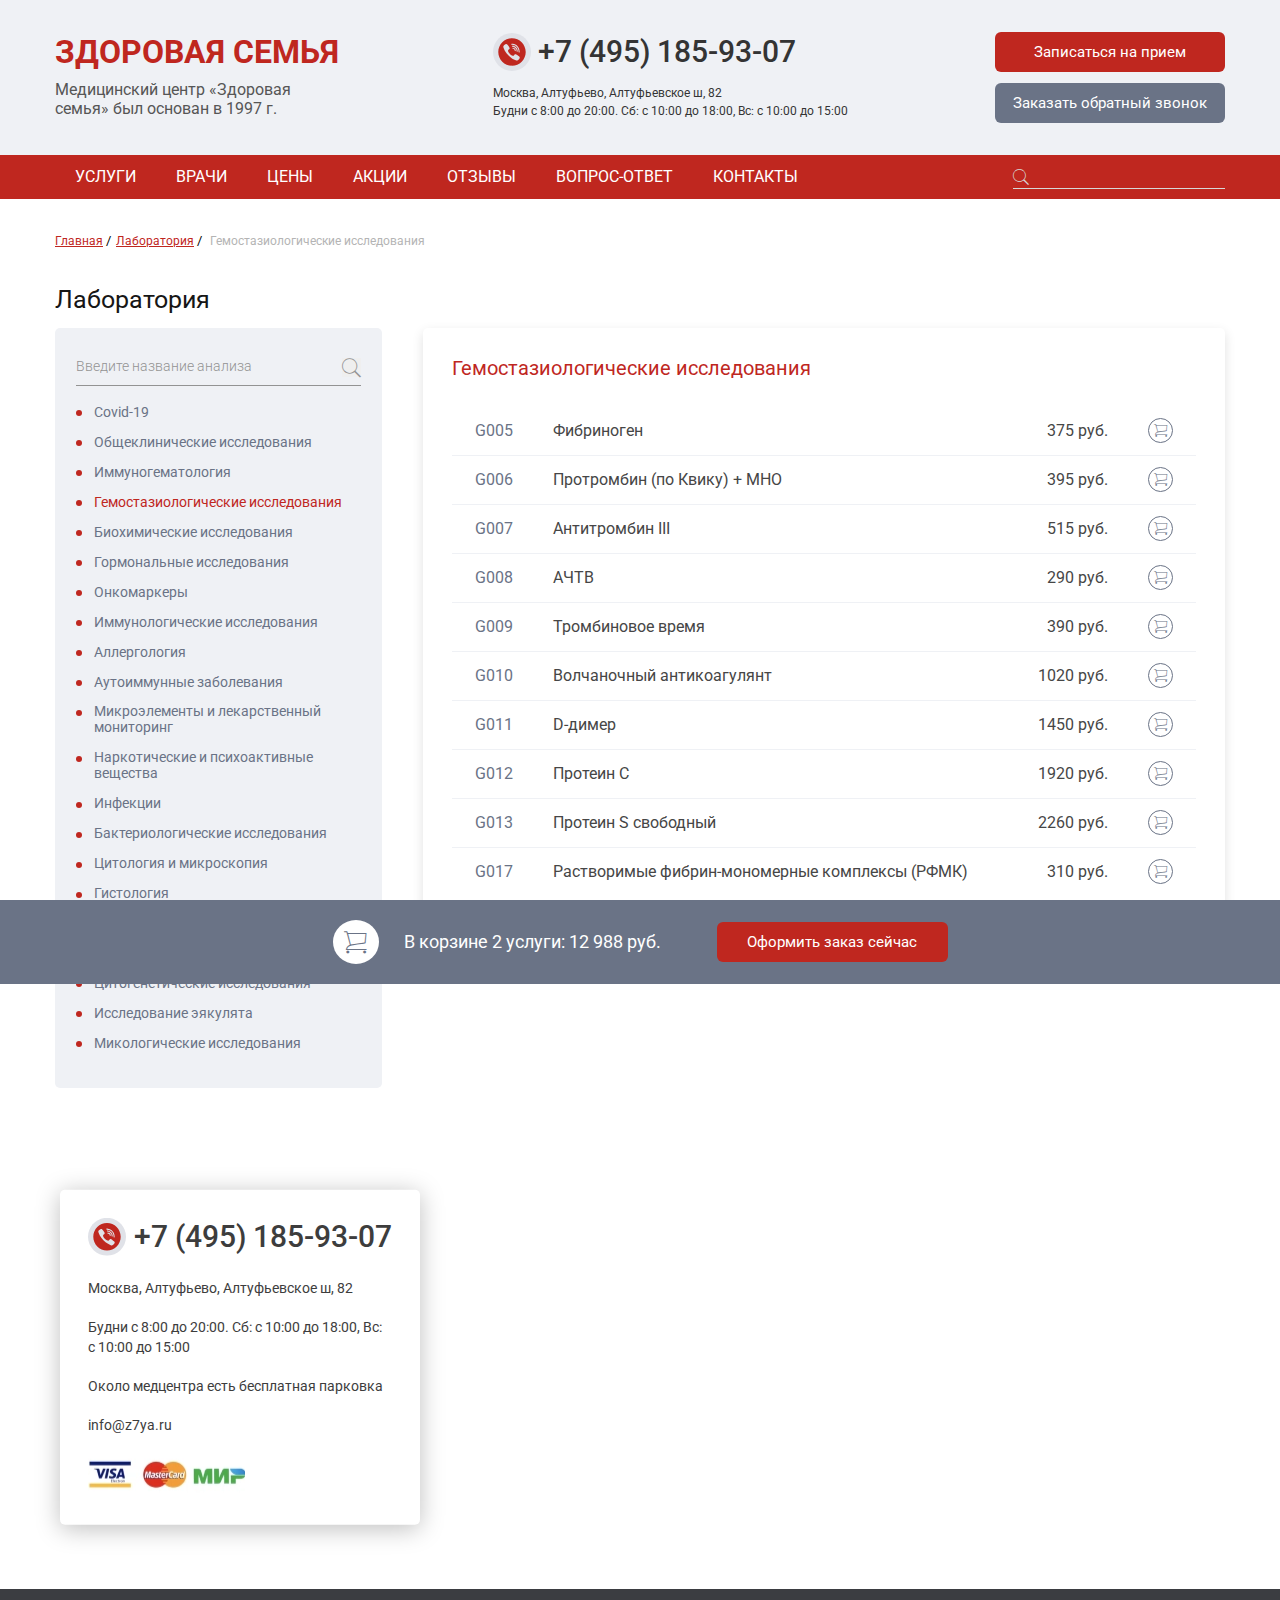
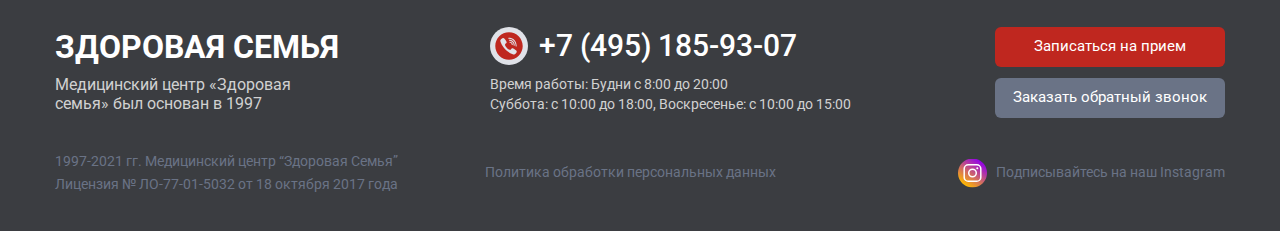
<file: index.html>
<!DOCTYPE html><html lang="ru">  <head>    <meta charset="UTF-8" />    <meta http-equiv="X-UA-Compatible" content="IE=edge" />    <meta name="viewport" content="width=device-width, initial-scale=1.0" />    <link rel="stylesheet" href="css/style.min.css" />    <link rel="preconnect" href="https://fonts.googleapis.com" />    <link rel="preconnect" href="https://fonts.gstatic.com" crossorigin />    <link      href="https://fonts.googleapis.com/css2?family=Roboto:wght@300;400;500;700&display=swap"      rel="stylesheet"    />    <title>Здоровая Семья</title>  </head>  <body>    <div class="wrapper">      <!-- .header --><header class="header">   <div class="header__mobile mobile-header">      <div class="_container">         <div class="mobile-header__body">            <a href="tel:+74951859307" class="mobile-header__phone">               +7 (495) 185-93-07            </a>            <div class="mobile-header__burger"><span></span></div>         </div>      </div>   </div>   <div class="header__top top-header">      <div class="_container">         <div class="top-header__body">            <div class="top-header__main">               <div class="top-header__name">                  ЗДОРОВАЯ СЕМЬЯ               </div>               <div class="top-header__date">                  Медицинский центр «Здоровая семья» был основан в 1997 г.                </div>            </div>            <div class="top-header__info">               <a href="tel:+74951859307" class="top-header__phone">                  +7 (495) 185-93-07               </a>               <div class="top-header__work">                  Москва, Алтуфьево, Алтуфьевское ш, 82               </div>               <div class="top-header__work">                  Будни с 8:00 до 20:00. Сб: с 10:00 до 18:00,  Вс: с 10:00 до 15:00               </div>            </div>            <div class="top-header__btns">               <a href="#" class="top-header__btn _btn top-header__btn_red">                  Записаться на прием               </a>                <a href="#" class="top-header__btn _btn top-header__btn_grey">                  Заказать обратный звонок               </a>            </div>         </div>      </div>   </div>   <div class="header__bottom bottom-header">      <div class="_container">         <div class="bottom-header__body">            <nav class="bottom-header__nav">               <ul class="bottom-header__list">                  <li>                     <a href="#" class="bottom-header__link">                        УСЛУГИ                     </a>                  </li>                  <li>                     <a href="#" class="bottom-header__link">                        ВРАЧИ                     </a>                  </li>                  <li>                     <a href="#" class="bottom-header__link">                        ЦЕНЫ                     </a>                  </li>                  <li>                     <a href="#" class="bottom-header__link">                        АКЦИИ                     </a>                  </li>                  <li>                     <a href="#" class="bottom-header__link">                        ОТЗЫВЫ                     </a>                  </li>                  <li>                     <a href="#" class="bottom-header__link">                        ВОПРОС-ОТВЕТ                     </a>                  </li>                  <li>                     <a href="#" class="bottom-header__link">                        КОНТАКТЫ                     </a>                  </li>               </ul>            </nav>            <div class="bottom-header__search">               <button type="submit" class="_icon-search"></button>               <input type="text">            </div>         </div>      </div>   </div>   <div class="header-menu">      <div class="header-menu__close"></div>      <div class="header-menu__info">         <p>Москва, Алтуфьево, Алтуфьевское ш, 82</p>         <p>Будни с 8:00 до 20:00. Сб: с 10:00 до 18:00,  Вс: с 10:00 до 15:00</p>      </div>      <div class="header-menu__btns">         <a href="#" class="header-menu__btn header-menu__btn_red _btn">Записаться на прием</a>         <a href="#" class="header-menu__btn header-menu__btn_grey _btn">Заказать обратный звонок</a>      </div>      <div class="header-menu__input">         <input type="text" placeholder="Поиск">      </div>      <nav class="header-menu__nav">         <ul class="header-menu__list">            <li>               <a href="#" class="header-menu__link">О медицинском центре</a>            </li>            <li>               <a href="#" class="header-menu__link">Услуги</a>            </li>            <li>               <a href="#" class="header-menu__link _active">Лаборатория</a>            </li>            <li>               <a href="#" class="header-menu__link">Врачи</a>            </li>            <li>               <a href="#" class="header-menu__link">Цены</a>            </li>            <li>               <a href="#" class="header-menu__link">Акции</a>            </li>            <li>               <a href="#" class="header-menu__link">Отзывы</a>            </li>            <li>               <a href="#" class="header-menu__link">Вопрос-ответ</a>            </li>            <li>               <a href="#" class="header-menu__link">Контакты</a>            </li>         </ul>      </nav>   </div></header><!-- /.header -->      <!-- .main -->      <main class="main">        <!-- .crumbs -->        <div class="crumbs">          <div class="_container">            <div class="crumbs__body">              <ul class="crumbs__list">                <li><a href="#" class="crumbs__item">Главная</a></li>                <li><a href="#" class="crumbs__item">Лаборатория</a></li>                <li>                  <span class="crumbs__item _last"                    >Гемостазиологические исследования</span                  >                </li>              </ul>            </div>          </div>        </div>        <!-- /.crumbs -->        <!-- .info -->        <section class="info">          <div class="_container">            <div class="info__body">              <h1 class="info__title _title">Лаборатория</h1>              <div class="info__grid">                <div class="info__wrapper">                  <div class="info__spoiler">                    РАСКРЫТЬ МЕНЮ <span class="_icon-arrow-down"></span>                  </div>                  <div class="info__research research">                    <div class="research__input">                      <input                        id="elastic"                        type="text"                        placeholder="Введите название анализа"                      />                      <button type="submit" class="_icon-search"></button>                    </div>                    <ul class="research__list">                      <li>                        <a href="#" class="research__link">Covid-19</a>                      </li>                      <li>                        <a href="#" class="research__link"                          >Общеклинические исследования</a                        >                      </li>                      <li>                        <a href="#" class="research__link">Иммуногематология</a>                      </li>                      <li>                        <a href="#" class="research__link _active"                          >Гемостазиологические исследования</a                        >                      </li>                      <li>                        <a href="#" class="research__link"                          >Биохимические исследования</a                        >                      </li>                      <li>                        <a href="#" class="research__link"                          >Гормональные исследования</a                        >                      </li>                      <li>                        <a href="#" class="research__link">Онкомаркеры</a>                      </li>                      <li>                        <a href="#" class="research__link"                          >Иммунологические исследования</a                        >                      </li>                      <li>                        <a href="#" class="research__link">Аллергология</a>                      </li>                      <li>                        <a href="#" class="research__link"                          >Аутоиммунные заболевания</a                        >                      </li>                      <li>                        <a href="#" class="research__link"                          >Микроэлементы и лекарственный мониторинг</a                        >                      </li>                      <li>                        <a href="#" class="research__link"                          >Наркотические и психоактивные вещества</a                        >                      </li>                      <li>                        <a href="#" class="research__link">Инфекции</a>                      </li>                      <li>                        <a href="#" class="research__link"                          >Бактериологические исследования</a                        >                      </li>                      <li>                        <a href="#" class="research__link"                          >Цитология и микроскопия</a                        >                      </li>                      <li>                        <a href="#" class="research__link">Гистология</a>                      </li>                      <li>                        <a href="#" class="research__link"                          >Иммуногистохимические исследования</a                        >                      </li>                      <li>                        <a href="#" class="research__link"                          >Генетические исследования</a                        >                      </li>                      <li>                        <a href="#" class="research__link"                          >Цитогенетические исследования</a                        >                      </li>                      <li>                        <a href="#" class="research__link"                          >Исследование эякулята</a                        >                      </li>                      <li>                        <a href="#" class="research__link"                          >Микологические исследования</a                        >                      </li>                    </ul>                  </div>                </div>                <div class="info__card card-info">                  <h2 class="card-info__title">                    Гемостазиологические исследования                  </h2>                  <div class="card-info__table">                    <div class="card-info__row">                      <div class="card-info__code">G005</div>                      <a href="./analysis.html" class="card-info__name"                        >Фибриноген</a                      >                      <div class="card-info__price">375 руб.</div>                      <a                        href="#popup"                        class="popup-link card-info__btn _icon-cart"                        title="Добавить в корзину"                      ></a>                    </div>                    <div class="card-info__row">                      <div class="card-info__code">G006</div>                      <a href="./analysis.html" class="card-info__name"                        >Протромбин (по Квику) + МНО</a                      >                      <div class="card-info__price">395 руб.</div>                      <a                        href="#popup"                        class="popup-link card-info__btn _icon-cart"                        title="Добавить в корзину"                      ></a>                    </div>                    <div class="card-info__row">                      <div class="card-info__code">G007</div>                      <a href="#" class="card-info__name">Антитромбин III</a>                      <div class="card-info__price">515 руб.</div>                      <a                        href="#popup"                        class="popup-link card-info__btn _icon-cart"                        title="Добавить в корзину"                      ></a>                    </div>                    <div class="card-info__row">                      <div class="card-info__code">G008</div>                      <a href="#" class="card-info__name">АЧТВ</a>                      <div class="card-info__price">290 руб.</div>                      <a                        href="#popup"                        class="popup-link card-info__btn _icon-cart"                        title="Добавить в корзину"                      ></a>                    </div>                    <div class="card-info__row">                      <div class="card-info__code">G009</div>                      <a href="#" class="card-info__name">Тромбиновое время </a>                      <div class="card-info__price">390 руб.</div>                      <a                        href="#popup"                        class="popup-link card-info__btn _icon-cart"                        title="Добавить в корзину"                      ></a>                    </div>                    <div class="card-info__row">                      <div class="card-info__code">G010</div>                      <a href="#" class="card-info__name"                        >Волчаночный антикоагулянт</a                      >                      <div class="card-info__price">1020 руб.</div>                      <a                        href="#popup"                        class="popup-link card-info__btn _icon-cart"                        title="Добавить в корзину"                      ></a>                    </div>                    <div class="card-info__row">                      <div class="card-info__code">G011</div>                      <a href="#" class="card-info__name">D-димер</a>                      <div class="card-info__price">1450 руб.</div>                      <a                        href="#popup"                        class="popup-link card-info__btn _icon-cart"                        title="Добавить в корзину"                      ></a>                    </div>                    <div class="card-info__row">                      <div class="card-info__code">G012</div>                      <a href="#" class="card-info__name">Протеин C</a>                      <div class="card-info__price">1920 руб.</div>                      <a                        href="#popup"                        class="popup-link card-info__btn _icon-cart"                        title="Добавить в корзину"                      ></a>                    </div>                    <div class="card-info__row">                      <div class="card-info__code">G013</div>                      <a href="#" class="card-info__name"                        >Протеин S свободный</a                      >                      <div class="card-info__price">2260 руб.</div>                      <a                        href="#popup"                        class="popup-link card-info__btn _icon-cart"                        title="Добавить в корзину"                      ></a>                    </div>                    <div class="card-info__row">                      <div class="card-info__code">G017</div>                      <a href="#" class="card-info__name"                        >Растворимые фибрин-мономерные комплексы (РФМК)</a                      >                      <div class="card-info__price">310 руб.</div>                      <a                        href="#popup"                        class="popup-link card-info__btn _icon-cart"                        title="Добавить в корзину"                      ></a>                    </div>                  </div>                </div>              </div>            </div>          </div>        </section>        <!-- /.info -->        <!-- .map --><div class="map">  <div class="map__map" id="ymap"></div>  <div class="map__card">    <a href="tel:+74951859307" class="map__phone">+7 (495) 185-93-07</a>    <div class="map__address">Москва, Алтуфьево, Алтуфьевское ш, 82</div>    <div class="map__time">      Будни с 8:00 до 20:00. Сб: с 10:00 до 18:00, Вс: с 10:00 до 15:00    </div>    <div class="map__text">Около медцентра есть бесплатная парковка</div>    <a href="mailto:info@z7ya.ru" class="map__email">info@z7ya.ru</a>    <div class="map__img">      <picture><source srcset="img/map/1.webp" type="image/webp"><img src="img/map/1.jpg" alt="Платёжные системы" /></picture>    </div>  </div></div><!-- /.map -->      </main>      <!-- .footer --><footer class="footer">   <div class="_container">      <div class="footer__body">         <div class="footer__top top-footer">            <div class="top-footer__main">               <div class="top-footer__name">Здоровая семья</div>               <div class="top-footer__base">                  Медицинский центр «Здоровая семья» был основан в 1997                </div>            </div>            <div class="top-footer__info">               <a href="tel:+74951859307" class="top-footer__phone">+7 (495) 185-93-07</a>               <div class="top-footer__work">Время работы: Будни с 8:00 до 20:00</div>               <div class="top-footer__work">Суббота: с 10:00 до 18:00, Воскресенье: с 10:00 до 15:00</div>            </div>            <div class="top-footer__btns">               <a href="#" class="top-footer__btn top-footer__btn_red _btn">Записаться на прием</a>               <a href="#" class="top-footer__btn top-footer__btn_grey _btn">Заказать обратный звонок</a>            </div>         </div>         <div class="footer__bottom bottom-footer">            <div class="bottom-footer__info">               <div class="bottom-footer__text">1997-2021 гг. Медицинский центр “Здоровая Семья”</div>               <div class="bottom-footer__text">Лицензия № ЛО-77-01-5032 от 18 октября 2017 года</div>            </div>            <a href="#" class="bottom-footer__license">               Политика обработки персональных данных            </a>            <a href="#" class="bottom-footer__link">               Подписывайтесь на наш Instagram            </a>         </div>      </div>   </div></footer><!-- /.footer -->    </div>    <!-- .popup --><div class="popup" id="popup">   <div class="popup__body">      <div class="popup__content">         <div class="popup__title">            Ваша корзина         </div>         <div class="popup__items">            <div class="popup__item">               <div class="popup__code">G005</div>               <div class="popup__name">Фибриноген</div>               <div class="popup__price">375 руб.</div>            </div>         </div>         <div class="popup__btns">            <div class="popup__btn _btn popup__btn_grey close-popup">Продолжить выбор</div>            <a href="./order.html" class="popup__btn _btn popup__btn_red">Оформить</a>         </div>      </div>   </div></div><!-- /.popup --> <!-- .blank --><div class="blank">   <div class="_container">      <div class="blank__body">         <div class="blank__icon _icon-cart"></div>         <p class="blank__text">            В корзине 2 услуги: 12 988 руб.         </p>         <a href="./order.html" class="blank__btn _btn">Оформить заказ сейчас</a>      </div>   </div></div><!-- /.blank -->    <script src="https://code.jquery.com/jquery-3.6.0.min.js" defer></script>    <script src="js/main.min.js" defer></script>  </body></html>
</file>
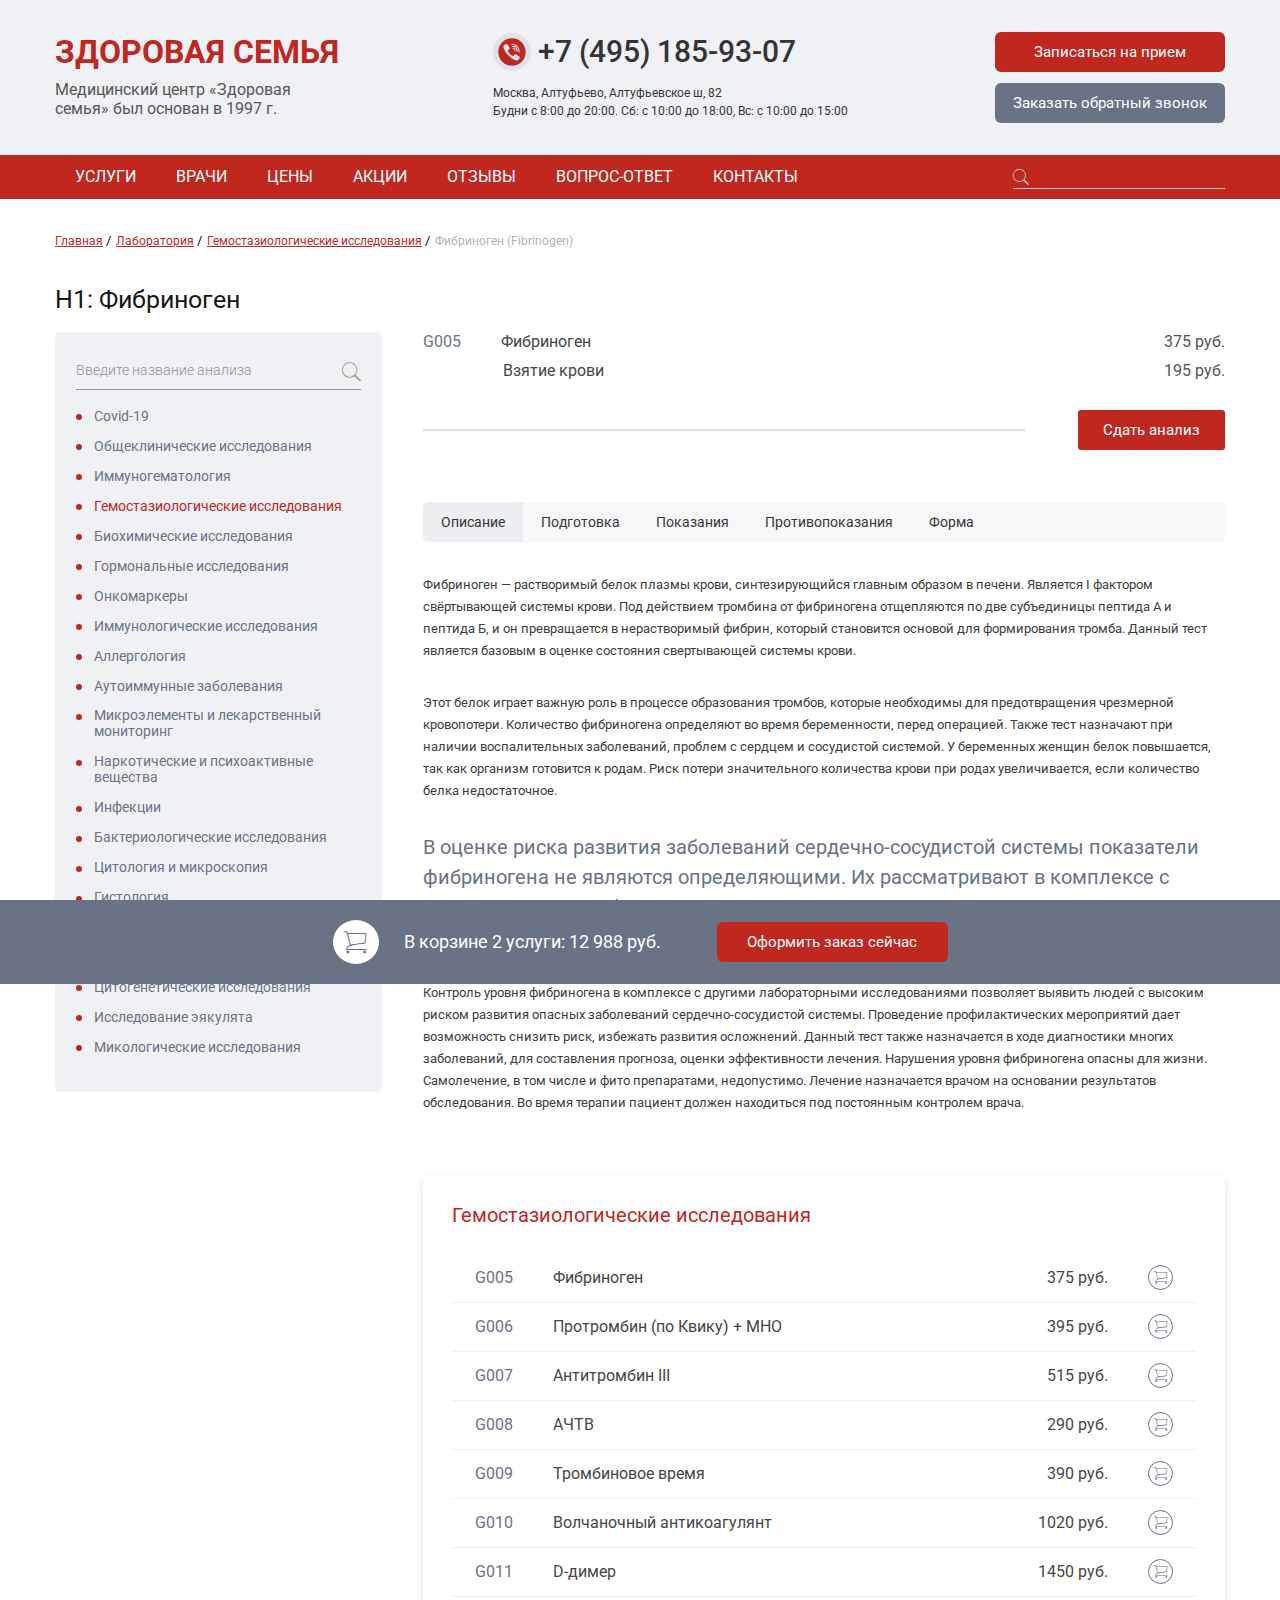
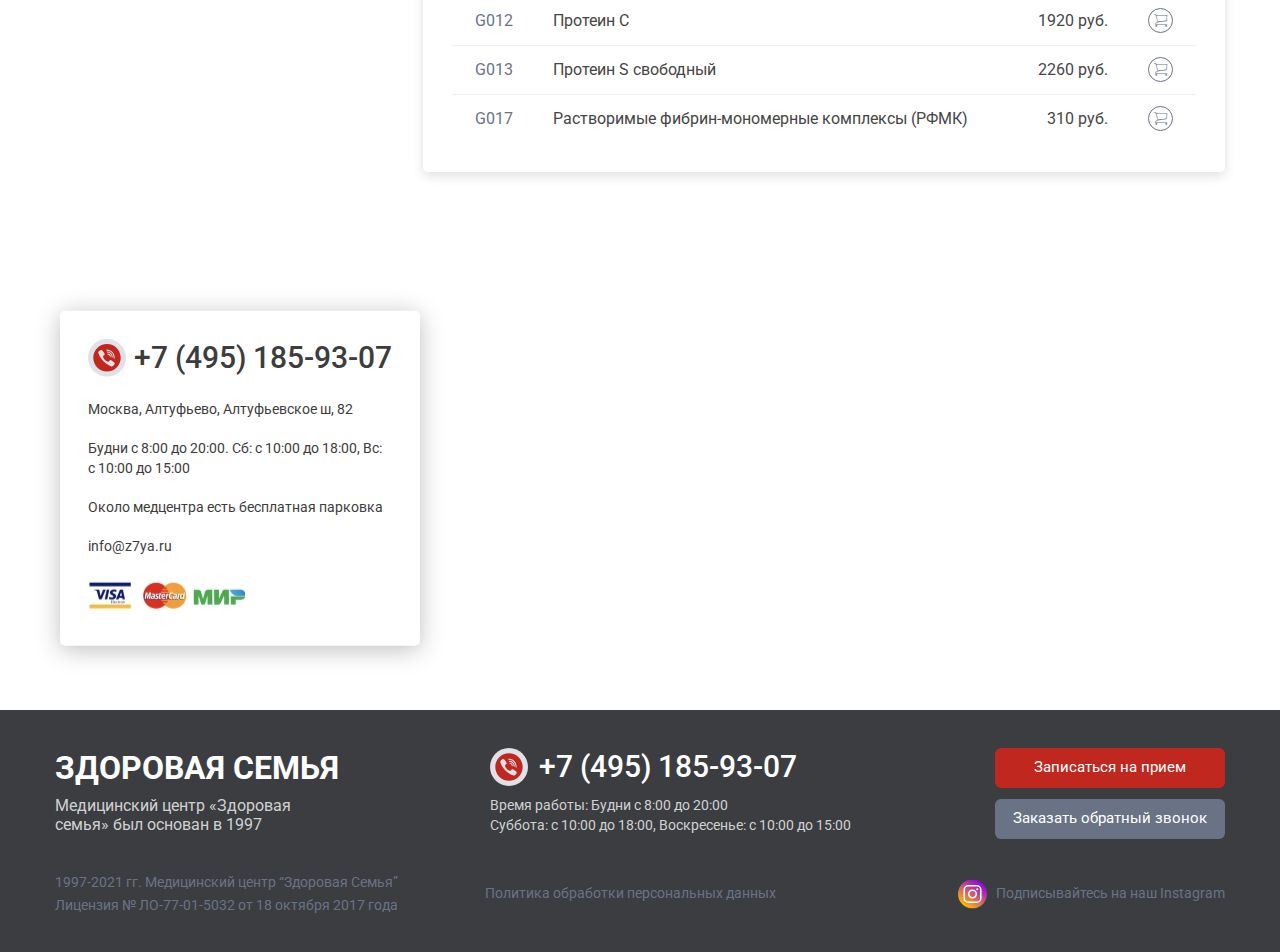
<file: analysis.html>
<!DOCTYPE html><html lang="ru"><head>   <meta charset="UTF-8">   <meta http-equiv="X-UA-Compatible" content="IE=edge">   <meta name="viewport" content="width=device-width, initial-scale=1.0">   <link rel="stylesheet" href="css/style.min.css">	<link rel="preconnect" href="https://fonts.googleapis.com">	<link rel="preconnect" href="https://fonts.gstatic.com" crossorigin>	<link href="https://fonts.googleapis.com/css2?family=Roboto:wght@300;400;500;700&display=swap" rel="stylesheet">   <title>Здоровая Семья</title></head><body>	<div class="wrapper">		<!-- .header --><header class="header">   <div class="header__mobile mobile-header">      <div class="_container">         <div class="mobile-header__body">            <a href="tel:+74951859307" class="mobile-header__phone">               +7 (495) 185-93-07            </a>            <div class="mobile-header__burger"><span></span></div>         </div>      </div>   </div>   <div class="header__top top-header">      <div class="_container">         <div class="top-header__body">            <div class="top-header__main">               <div class="top-header__name">                  ЗДОРОВАЯ СЕМЬЯ               </div>               <div class="top-header__date">                  Медицинский центр «Здоровая семья» был основан в 1997 г.                </div>            </div>            <div class="top-header__info">               <a href="tel:+74951859307" class="top-header__phone">                  +7 (495) 185-93-07               </a>               <div class="top-header__work">                  Москва, Алтуфьево, Алтуфьевское ш, 82               </div>               <div class="top-header__work">                  Будни с 8:00 до 20:00. Сб: с 10:00 до 18:00,  Вс: с 10:00 до 15:00               </div>            </div>            <div class="top-header__btns">               <a href="#" class="top-header__btn _btn top-header__btn_red">                  Записаться на прием               </a>                <a href="#" class="top-header__btn _btn top-header__btn_grey">                  Заказать обратный звонок               </a>            </div>         </div>      </div>   </div>   <div class="header__bottom bottom-header">      <div class="_container">         <div class="bottom-header__body">            <nav class="bottom-header__nav">               <ul class="bottom-header__list">                  <li>                     <a href="#" class="bottom-header__link">                        УСЛУГИ                     </a>                  </li>                  <li>                     <a href="#" class="bottom-header__link">                        ВРАЧИ                     </a>                  </li>                  <li>                     <a href="#" class="bottom-header__link">                        ЦЕНЫ                     </a>                  </li>                  <li>                     <a href="#" class="bottom-header__link">                        АКЦИИ                     </a>                  </li>                  <li>                     <a href="#" class="bottom-header__link">                        ОТЗЫВЫ                     </a>                  </li>                  <li>                     <a href="#" class="bottom-header__link">                        ВОПРОС-ОТВЕТ                     </a>                  </li>                  <li>                     <a href="#" class="bottom-header__link">                        КОНТАКТЫ                     </a>                  </li>               </ul>            </nav>            <div class="bottom-header__search">               <button type="submit" class="_icon-search"></button>               <input type="text">            </div>         </div>      </div>   </div>   <div class="header-menu">      <div class="header-menu__close"></div>      <div class="header-menu__info">         <p>Москва, Алтуфьево, Алтуфьевское ш, 82</p>         <p>Будни с 8:00 до 20:00. Сб: с 10:00 до 18:00,  Вс: с 10:00 до 15:00</p>      </div>      <div class="header-menu__btns">         <a href="#" class="header-menu__btn header-menu__btn_red _btn">Записаться на прием</a>         <a href="#" class="header-menu__btn header-menu__btn_grey _btn">Заказать обратный звонок</a>      </div>      <div class="header-menu__input">         <input type="text" placeholder="Поиск">      </div>      <nav class="header-menu__nav">         <ul class="header-menu__list">            <li>               <a href="#" class="header-menu__link">О медицинском центре</a>            </li>            <li>               <a href="#" class="header-menu__link">Услуги</a>            </li>            <li>               <a href="#" class="header-menu__link _active">Лаборатория</a>            </li>            <li>               <a href="#" class="header-menu__link">Врачи</a>            </li>            <li>               <a href="#" class="header-menu__link">Цены</a>            </li>            <li>               <a href="#" class="header-menu__link">Акции</a>            </li>            <li>               <a href="#" class="header-menu__link">Отзывы</a>            </li>            <li>               <a href="#" class="header-menu__link">Вопрос-ответ</a>            </li>            <li>               <a href="#" class="header-menu__link">Контакты</a>            </li>         </ul>      </nav>   </div></header><!-- /.header -->		<!-- .main -->		<main class="main">			<!-- .crumbs -->			<div class="crumbs">				<div class="_container">					<div class="crumbs__body">						<ul class="crumbs__list">							<li><a href="#" class="crumbs__item">Главная</a></li>							<li><a href="#" class="crumbs__item">Лаборатория</a></li>                     <li><a href="./index.html" class="crumbs__item">Гемостазиологические исследования</a></li>							<li><span class="crumbs__item _last">Фибриноген (Fibrinogen)</span></li>						</ul>					</div>				</div>			</div>			<!-- /.crumbs -->         <!-- .analysis -->         <section class="analysis">            <div class="_container">               <div class="analysis__body">                  <h1 class="analysis__title _title">                     H1: Фибриноген                  </h1>                  <div class="analysis__grid">                     <div class="info__wrapper">								<div class="info__spoiler">РАСКРЫТЬ МЕНЮ <span class="_icon-arrow-down"></span></div>								<div class="info__research research">									<div class="research__input">										<input id="elastic" type="text" placeholder="Введите название анализа">										<button type="submit" class="_icon-search"></button>									</div>									<ul class="research__list">										<li>											<a href="#" class="research__link">Covid-19</a>										</li>										<li>											<a href="#" class="research__link">Общеклинические исследования</a>										</li>										<li>											<a href="#" class="research__link">Иммуногематология</a>										</li>										<li>											<a href="#" class="research__link _active">Гемостазиологические исследования</a>										</li>										<li>											<a href="#" class="research__link">Биохимические исследования</a>										</li>										<li>											<a href="#" class="research__link">Гормональные исследования</a>										</li>										<li>											<a href="#" class="research__link">Онкомаркеры</a>										</li>										<li>											<a href="#" class="research__link">Иммунологические исследования</a>										</li>										<li>											<a href="#" class="research__link">Аллергология</a>										</li>										<li>											<a href="#" class="research__link">Аутоиммунные заболевания</a>										</li>										<li>											<a href="#" class="research__link">Микроэлементы и лекарственный мониторинг</a>										</li>										<li>											<a href="#" class="research__link">Наркотические и психоактивные вещества</a>										</li>										<li>											<a href="#" class="research__link">Инфекции</a>										</li>										<li>											<a href="#" class="research__link">Бактериологические исследования</a>										</li>										<li>											<a href="#" class="research__link">Цитология и микроскопия</a>										</li>										<li>											<a href="#" class="research__link">Гистология</a>										</li>										<li>											<a href="#" class="research__link">Иммуногистохимические исследования</a>										</li>										<li>											<a href="#" class="research__link">Генетические исследования</a>										</li>										<li>											<a href="#" class="research__link">Цитогенетические исследования</a>										</li>										<li>											<a href="#" class="research__link">Исследование эякулята</a>										</li>										<li>											<a href="#" class="research__link">Микологические исследования</a>										</li>									</ul>								</div>							</div>                     <div class="analysis__content content-analysis">                        <div class="content-analysis__top">                           <div class="content-analysis__row">                              <div class="content-analysis__code">G005</div>                              <div class="content-analysis__name">Фибриноген</div>                              <div class="content-analysis__price">375 руб.</div>                           </div>                           <div class="content-analysis__row">                              <div class="content-analysis__name">Взятие крови</div>                              <div class="content-analysis__price">195 руб.</div>                           </div>                        </div>                        <div class="content-analysis__bottom">                           <a href="#popup" class="popup-link content-analysis__btn _btn">Сдать анализ</a>                        </div>                        <div class="content-analysis__wrapper">                           <div class="content-analysis__tabs">                              <div class="content-analysis__tab _active">                                 Описание                              </div>                              <div class="content-analysis__tab">                                 Подготовка                              </div>                              <div class="content-analysis__tab">                                 Показания                              </div>                              <div class="content-analysis__tab">                                 Противопоказания                              </div>                              <div class="content-analysis__tab">                                 Форма                              </div>                           </div>                        </div>                        <div class="content-analysis__descriptions">                           <div class="content-analysis__description _active">                              <p>                                 Фибриноген — растворимый белок плазмы крови, синтезирующийся главным образом                                 в печени. Является I фактором свёртывающей системы крови.                                 Под действием тромбина от фибриногена отщепляются по две субъединицы                                 пептида А и пептида Б, и он превращается в нерастворимый фибрин, который становится                                 основой для формирования тромба. Данный тест является базовым в оценке состояния                                 свертывающей системы крови.                              </p>                              <p>                                 Этот белок играет важную роль в процессе образования тромбов,                                 которые необходимы для предотвращения чрезмерной кровопотери.                                 Количество фибриногена определяют во время беременности, перед                                 операцией. Также тест назначают при наличии воспалительных                                 заболеваний, проблем с сердцем и сосудистой системой. У беременных                                 женщин белок повышается, так как организм готовится к родам. Риск                                 потери значительного количества крови при родах увеличивается, если                                 количество белка недостаточное.                              </p>                              <p class="_big">                                 В оценке риска развития заболеваний сердечно-сосудистой системы                                 показатели фибриногена не являются определяющими. Их рассматривают в                                 комплексе с данными других лабораторных тестов. Отклонения от нормы                                 являются поводом для прохождения комплексного обследования.                              </p>                              <p>                                 Контроль уровня фибриногена в комплексе с другими лабораторными                                 исследованиями позволяет выявить людей с высоким риском развития                                 опасных заболеваний сердечно-сосудистой системы. Проведение                                 профилактических мероприятий дает возможность снизить риск,                                 избежать развития осложнений. Данный тест также назначается в ходе                                 диагностики многих заболеваний, для составления прогноза, оценки                                 эффективности лечения. Нарушения уровня фибриногена опасны для жизни. Самолечение, в том числе и фито препаратами, недопустимо. Лечение назначается врачом на основании результатов обследования. Во время терапии пациент должен находиться под постоянным контролем врача.                              </p>                           </div>                           <div class="content-analysis__description">                              <p>                                 ПОДГОТОВКА                                 Фибриноген — растворимый белок плазмы крови, синтезирующийся главным образом                                 в печени. Является I фактором свёртывающей системы крови.                                 Под действием тромбина от фибриногена отщепляются по две субъединицы                                 пептида А и пептида Б, и он превращается в нерастворимый фибрин, который становится                                 основой для формирования тромба. Данный тест является базовым в оценке состояния                                 свертывающей системы крови.                              </p>                              <p>                                 Этот белок играет важную роль в процессе образования тромбов,                                 которые необходимы для предотвращения чрезмерной кровопотери.                                 Количество фибриногена определяют во время беременности, перед                                 операцией. Также тест назначают при наличии воспалительных                                 заболеваний, проблем с сердцем и сосудистой системой. У беременных                                 женщин белок повышается, так как организм готовится к родам. Риск                                 потери значительного количества крови при родах увеличивается, если                                 количество белка недостаточное.                              </p>                              <p class="_big">                                 В оценке риска развития заболеваний сердечно-сосудистой системы                                 показатели фибриногена не являются определяющими. Их рассматривают в                                 комплексе с данными других лабораторных тестов. Отклонения от нормы                                 являются поводом для прохождения комплексного обследования.                              </p>                              <p>                                 Контроль уровня фибриногена в комплексе с другими лабораторными                                 исследованиями позволяет выявить людей с высоким риском развития                                 опасных заболеваний сердечно-сосудистой системы. Проведение                                 профилактических мероприятий дает возможность снизить риск,                                 избежать развития осложнений. Данный тест также назначается в ходе                                 диагностики многих заболеваний, для составления прогноза, оценки                                 эффективности лечения. Нарушения уровня фибриногена опасны для жизни. Самолечение, в том числе и фито препаратами, недопустимо. Лечение назначается врачом на основании результатов обследования. Во время терапии пациент должен находиться под постоянным контролем врача.                              </p>                           </div>                           <div class="content-analysis__description">                              <p>                                 ПОКАЗАНИЯ                                 Фибриноген — растворимый белок плазмы крови, синтезирующийся главным образом                                 в печени. Является I фактором свёртывающей системы крови.                                 Под действием тромбина от фибриногена отщепляются по две субъединицы                                 пептида А и пептида Б, и он превращается в нерастворимый фибрин, который становится                                 основой для формирования тромба. Данный тест является базовым в оценке состояния                                 свертывающей системы крови.                              </p>                              <p>                                 Этот белок играет важную роль в процессе образования тромбов,                                 которые необходимы для предотвращения чрезмерной кровопотери.                                 Количество фибриногена определяют во время беременности, перед                                 операцией. Также тест назначают при наличии воспалительных                                 заболеваний, проблем с сердцем и сосудистой системой. У беременных                                 женщин белок повышается, так как организм готовится к родам. Риск                                 потери значительного количества крови при родах увеличивается, если                                 количество белка недостаточное.                              </p>                              <p class="_big">                                 В оценке риска развития заболеваний сердечно-сосудистой системы                                 показатели фибриногена не являются определяющими. Их рассматривают в                                 комплексе с данными других лабораторных тестов. Отклонения от нормы                                 являются поводом для прохождения комплексного обследования.                              </p>                              <p>                                 Контроль уровня фибриногена в комплексе с другими лабораторными                                 исследованиями позволяет выявить людей с высоким риском развития                                 опасных заболеваний сердечно-сосудистой системы. Проведение                                 профилактических мероприятий дает возможность снизить риск,                                 избежать развития осложнений. Данный тест также назначается в ходе                                 диагностики многих заболеваний, для составления прогноза, оценки                                 эффективности лечения. Нарушения уровня фибриногена опасны для жизни. Самолечение, в том числе и фито препаратами, недопустимо. Лечение назначается врачом на основании результатов обследования. Во время терапии пациент должен находиться под постоянным контролем врача.                              </p>                           </div>                           <div class="content-analysis__description">                              <p>                                 ПРОТИВОПОКАЗАНИЯ                                 Фибриноген — растворимый белок плазмы крови, синтезирующийся главным образом                                 в печени. Является I фактором свёртывающей системы крови.                                 Под действием тромбина от фибриногена отщепляются по две субъединицы                                 пептида А и пептида Б, и он превращается в нерастворимый фибрин, который становится                                 основой для формирования тромба. Данный тест является базовым в оценке состояния                                 свертывающей системы крови.                              </p>                              <p>                                 Этот белок играет важную роль в процессе образования тромбов,                                 которые необходимы для предотвращения чрезмерной кровопотери.                                 Количество фибриногена определяют во время беременности, перед                                 операцией. Также тест назначают при наличии воспалительных                                 заболеваний, проблем с сердцем и сосудистой системой. У беременных                                 женщин белок повышается, так как организм готовится к родам. Риск                                 потери значительного количества крови при родах увеличивается, если                                 количество белка недостаточное.                              </p>                              <p class="_big">                                 В оценке риска развития заболеваний сердечно-сосудистой системы                                 показатели фибриногена не являются определяющими. Их рассматривают в                                 комплексе с данными других лабораторных тестов. Отклонения от нормы                                 являются поводом для прохождения комплексного обследования.                              </p>                              <p>                                 Контроль уровня фибриногена в комплексе с другими лабораторными                                 исследованиями позволяет выявить людей с высоким риском развития                                 опасных заболеваний сердечно-сосудистой системы. Проведение                                 профилактических мероприятий дает возможность снизить риск,                                 избежать развития осложнений. Данный тест также назначается в ходе                                 диагностики многих заболеваний, для составления прогноза, оценки                                 эффективности лечения. Нарушения уровня фибриногена опасны для жизни. Самолечение, в том числе и фито препаратами, недопустимо. Лечение назначается врачом на основании результатов обследования. Во время терапии пациент должен находиться под постоянным контролем врача.                              </p>                           </div>                           <div class="content-analysis__description">                              <p>                                 ФОРМА                                 Фибриноген — растворимый белок плазмы крови, синтезирующийся главным образом                                 в печени. Является I фактором свёртывающей системы крови.                                 Под действием тромбина от фибриногена отщепляются по две субъединицы                                 пептида А и пептида Б, и он превращается в нерастворимый фибрин, который становится                                 основой для формирования тромба. Данный тест является базовым в оценке состояния                                 свертывающей системы крови.                              </p>                              <p>                                 Этот белок играет важную роль в процессе образования тромбов,                                 которые необходимы для предотвращения чрезмерной кровопотери.                                 Количество фибриногена определяют во время беременности, перед                                 операцией. Также тест назначают при наличии воспалительных                                 заболеваний, проблем с сердцем и сосудистой системой. У беременных                                 женщин белок повышается, так как организм готовится к родам. Риск                                 потери значительного количества крови при родах увеличивается, если                                 количество белка недостаточное.                              </p>                              <p class="_big">                                 В оценке риска развития заболеваний сердечно-сосудистой системы                                 показатели фибриногена не являются определяющими. Их рассматривают в                                 комплексе с данными других лабораторных тестов. Отклонения от нормы                                 являются поводом для прохождения комплексного обследования.                              </p>                              <p>                                 Контроль уровня фибриногена в комплексе с другими лабораторными                                 исследованиями позволяет выявить людей с высоким риском развития                                 опасных заболеваний сердечно-сосудистой системы. Проведение                                 профилактических мероприятий дает возможность снизить риск,                                 избежать развития осложнений. Данный тест также назначается в ходе                                 диагностики многих заболеваний, для составления прогноза, оценки                                 эффективности лечения. Нарушения уровня фибриногена опасны для жизни. Самолечение, в том числе и фито препаратами, недопустимо. Лечение назначается врачом на основании результатов обследования. Во время терапии пациент должен находиться под постоянным контролем врача.                              </p>                           </div>                        </div>                        <div class="info__card card-info">								<h2 class="card-info__title">									Гемостазиологические исследования								</h2>								<div class="card-info__table">									<div class="card-info__row">										<div class="card-info__code">G005</div>										<a href="./analysis.html" class="card-info__name">Фибриноген</a>										<div class="card-info__price">375 руб.</div>										<a href="#popup" class="popup-link card-info__btn _icon-cart" title="Добавить в корзину"></a>									</div>									<div class="card-info__row">										<div class="card-info__code">G006</div>										<a href="./analysis.html" class="card-info__name">Протромбин (по Квику) + МНО</a>										<div class="card-info__price">395 руб.</div>										<a href="#popup" class="popup-link card-info__btn _icon-cart" title="Добавить в корзину"></a>									</div>									<div class="card-info__row">										<div class="card-info__code">G007</div>										<a href="./analysis.html" class="card-info__name">Антитромбин III</a>										<div class="card-info__price">515 руб.</div>										<a href="#popup" class="popup-link card-info__btn _icon-cart" title="Добавить в корзину"></a>									</div>									<div class="card-info__row">										<div class="card-info__code">G008</div>										<a href="./analysis.html" class="card-info__name">АЧТВ</a>										<div class="card-info__price">290 руб.</div>										<a href="#popup" class="popup-link card-info__btn _icon-cart" title="Добавить в корзину"></a>									</div>									<div class="card-info__row">										<div class="card-info__code">G009</div>										<a href="./analysis.html" class="card-info__name">Тромбиновое время </a>										<div class="card-info__price">390 руб.</div>										<a href="#popup" class="popup-link card-info__btn _icon-cart" title="Добавить в корзину"></a>									</div>									<div class="card-info__row">										<div class="card-info__code">G010</div>										<a href="./analysis.html" class="card-info__name">Волчаночный антикоагулянт</a>										<div class="card-info__price">1020 руб.</div>										<a href="#popup" class="popup-link card-info__btn _icon-cart" title="Добавить в корзину"></a>									</div>									<div class="card-info__row">										<div class="card-info__code">G011</div>										<a href="./analysis.html" class="card-info__name">D-димер</a>										<div class="card-info__price">1450 руб.</div>										<a href="#popup" class="popup-link card-info__btn _icon-cart" title="Добавить в корзину"></a>									</div>									<div class="card-info__row">										<div class="card-info__code">G012</div>										<a href="./analysis.html" class="card-info__name">Протеин C</a>										<div class="card-info__price">1920 руб.</div>										<a href="#popup" class="popup-link card-info__btn _icon-cart" title="Добавить в корзину"></a>									</div>									<div class="card-info__row">										<div class="card-info__code">G013</div>										<a href="./analysis.html" class="card-info__name">Протеин S свободный</a>										<div class="card-info__price">2260 руб.</div>										<a href="#popup" class="popup-link card-info__btn _icon-cart" title="Добавить в корзину"></a>									</div>									<div class="card-info__row">										<div class="card-info__code">G017</div>										<a href="./analysis.html" class="card-info__name">Растворимые фибрин-мономерные комплексы (РФМК)</a>										<div class="card-info__price">310 руб.</div>										<a href="#popup" class="popup-link card-info__btn _icon-cart" title="Добавить в корзину"></a>									</div>								</div>							</div>                     </div>                  </div>               </div>            </div>         </section>         <!-- /.analysis -->						<!-- .map --><div class="map">  <div class="map__map" id="ymap"></div>  <div class="map__card">    <a href="tel:+74951859307" class="map__phone">+7 (495) 185-93-07</a>    <div class="map__address">Москва, Алтуфьево, Алтуфьевское ш, 82</div>    <div class="map__time">      Будни с 8:00 до 20:00. Сб: с 10:00 до 18:00, Вс: с 10:00 до 15:00    </div>    <div class="map__text">Около медцентра есть бесплатная парковка</div>    <a href="mailto:info@z7ya.ru" class="map__email">info@z7ya.ru</a>    <div class="map__img">      <picture><source srcset="img/map/1.webp" type="image/webp"><img src="img/map/1.jpg" alt="Платёжные системы" /></picture>    </div>  </div></div><!-- /.map -->		</main>		<!-- .footer --><footer class="footer">   <div class="_container">      <div class="footer__body">         <div class="footer__top top-footer">            <div class="top-footer__main">               <div class="top-footer__name">Здоровая семья</div>               <div class="top-footer__base">                  Медицинский центр «Здоровая семья» был основан в 1997                </div>            </div>            <div class="top-footer__info">               <a href="tel:+74951859307" class="top-footer__phone">+7 (495) 185-93-07</a>               <div class="top-footer__work">Время работы: Будни с 8:00 до 20:00</div>               <div class="top-footer__work">Суббота: с 10:00 до 18:00, Воскресенье: с 10:00 до 15:00</div>            </div>            <div class="top-footer__btns">               <a href="#" class="top-footer__btn top-footer__btn_red _btn">Записаться на прием</a>               <a href="#" class="top-footer__btn top-footer__btn_grey _btn">Заказать обратный звонок</a>            </div>         </div>         <div class="footer__bottom bottom-footer">            <div class="bottom-footer__info">               <div class="bottom-footer__text">1997-2021 гг. Медицинский центр “Здоровая Семья”</div>               <div class="bottom-footer__text">Лицензия № ЛО-77-01-5032 от 18 октября 2017 года</div>            </div>            <a href="#" class="bottom-footer__license">               Политика обработки персональных данных            </a>            <a href="#" class="bottom-footer__link">               Подписывайтесь на наш Instagram            </a>         </div>      </div>   </div></footer><!-- /.footer -->	</div>	<!-- .popup --><div class="popup" id="popup">   <div class="popup__body">      <div class="popup__content">         <div class="popup__title">            Ваша корзина         </div>         <div class="popup__items">            <div class="popup__item">               <div class="popup__code">G005</div>               <div class="popup__name">Фибриноген</div>               <div class="popup__price">375 руб.</div>            </div>         </div>         <div class="popup__btns">            <div class="popup__btn _btn popup__btn_grey close-popup">Продолжить выбор</div>            <a href="./order.html" class="popup__btn _btn popup__btn_red">Оформить</a>         </div>      </div>   </div></div><!-- /.popup -->   <!-- .blank --><div class="blank">   <div class="_container">      <div class="blank__body">         <div class="blank__icon _icon-cart"></div>         <p class="blank__text">            В корзине 2 услуги: 12 988 руб.         </p>         <a href="./order.html" class="blank__btn _btn">Оформить заказ сейчас</a>      </div>   </div></div><!-- /.blank -->	<script src="https://code.jquery.com/jquery-3.6.0.min.js" defer></script>   <script src="js/main.min.js" defer></script></body></html>
</file>
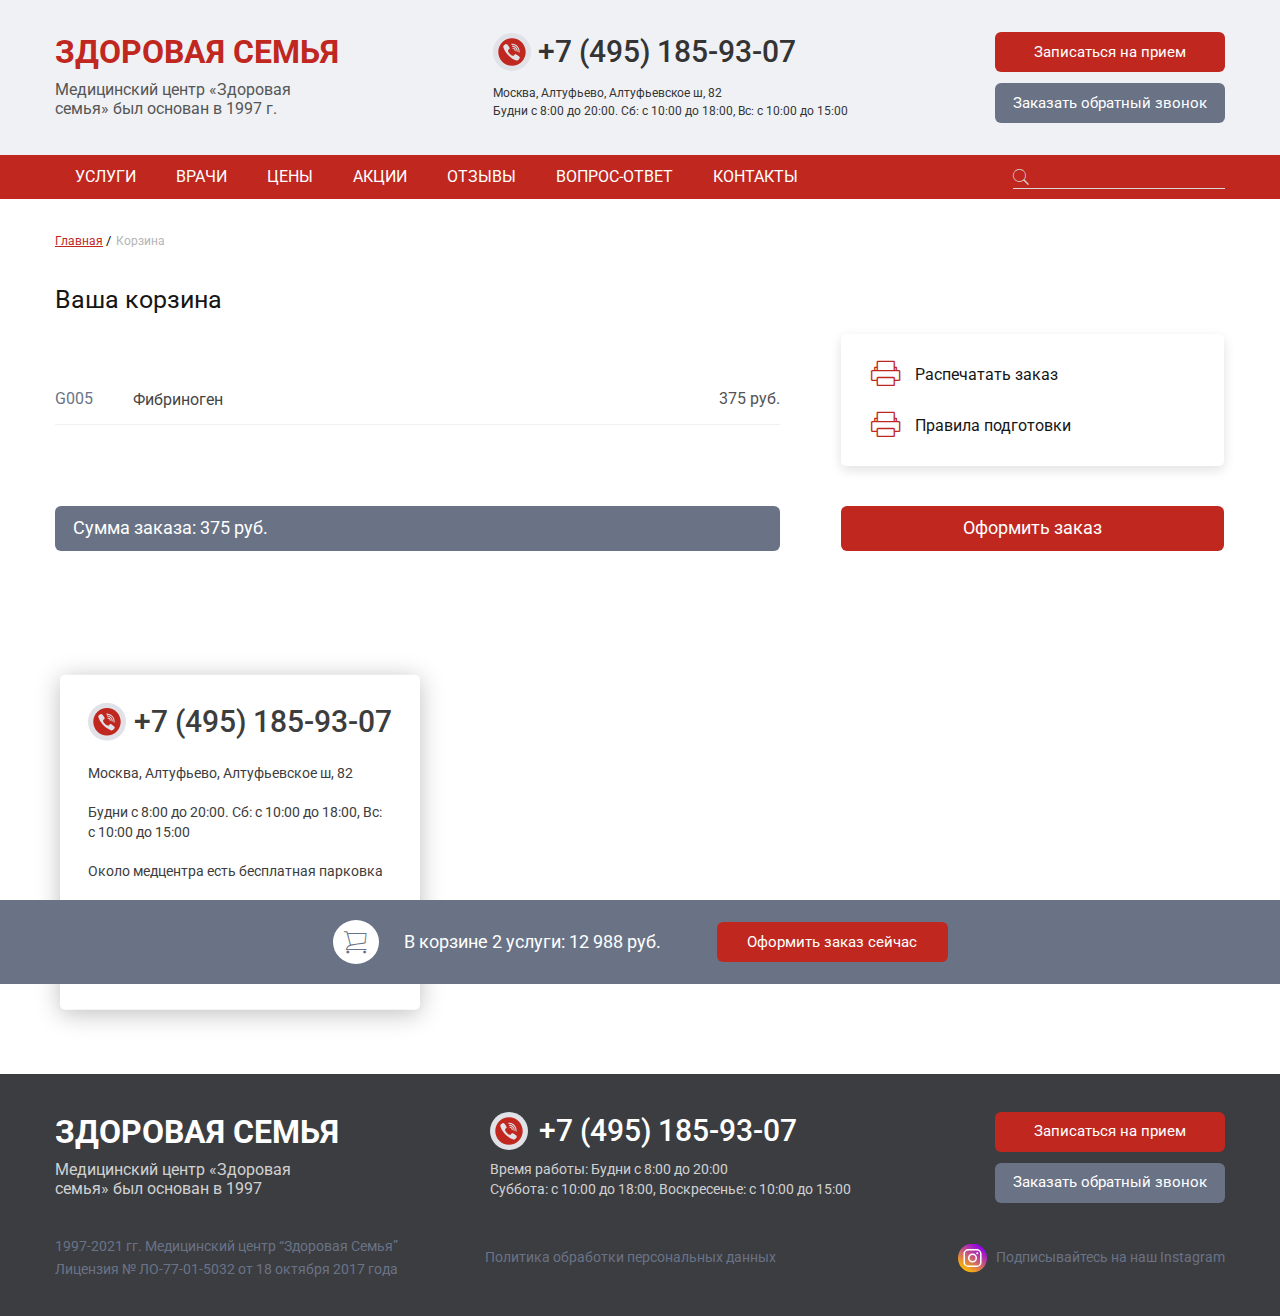
<file: basket.html>
<!DOCTYPE html><html lang="ru"><head>   <meta charset="UTF-8">   <meta http-equiv="X-UA-Compatible" content="IE=edge">   <meta name="viewport" content="width=device-width, initial-scale=1.0">   <link rel="stylesheet" href="css/style.min.css">	<link rel="preconnect" href="https://fonts.googleapis.com">	<link rel="preconnect" href="https://fonts.gstatic.com" crossorigin>	<link href="https://fonts.googleapis.com/css2?family=Roboto:wght@300;400;500;700&display=swap" rel="stylesheet">   <title>Здоровая Семья</title></head><body>	<div class="wrapper">		<!-- .header --><header class="header">   <div class="header__mobile mobile-header">      <div class="_container">         <div class="mobile-header__body">            <a href="tel:+74951859307" class="mobile-header__phone">               +7 (495) 185-93-07            </a>            <div class="mobile-header__burger"><span></span></div>         </div>      </div>   </div>   <div class="header__top top-header">      <div class="_container">         <div class="top-header__body">            <div class="top-header__main">               <div class="top-header__name">                  ЗДОРОВАЯ СЕМЬЯ               </div>               <div class="top-header__date">                  Медицинский центр «Здоровая семья» был основан в 1997 г.                </div>            </div>            <div class="top-header__info">               <a href="tel:+74951859307" class="top-header__phone">                  +7 (495) 185-93-07               </a>               <div class="top-header__work">                  Москва, Алтуфьево, Алтуфьевское ш, 82               </div>               <div class="top-header__work">                  Будни с 8:00 до 20:00. Сб: с 10:00 до 18:00,  Вс: с 10:00 до 15:00               </div>            </div>            <div class="top-header__btns">               <a href="#" class="top-header__btn _btn top-header__btn_red">                  Записаться на прием               </a>                <a href="#" class="top-header__btn _btn top-header__btn_grey">                  Заказать обратный звонок               </a>            </div>         </div>      </div>   </div>   <div class="header__bottom bottom-header">      <div class="_container">         <div class="bottom-header__body">            <nav class="bottom-header__nav">               <ul class="bottom-header__list">                  <li>                     <a href="#" class="bottom-header__link">                        УСЛУГИ                     </a>                  </li>                  <li>                     <a href="#" class="bottom-header__link">                        ВРАЧИ                     </a>                  </li>                  <li>                     <a href="#" class="bottom-header__link">                        ЦЕНЫ                     </a>                  </li>                  <li>                     <a href="#" class="bottom-header__link">                        АКЦИИ                     </a>                  </li>                  <li>                     <a href="#" class="bottom-header__link">                        ОТЗЫВЫ                     </a>                  </li>                  <li>                     <a href="#" class="bottom-header__link">                        ВОПРОС-ОТВЕТ                     </a>                  </li>                  <li>                     <a href="#" class="bottom-header__link">                        КОНТАКТЫ                     </a>                  </li>               </ul>            </nav>            <div class="bottom-header__search">               <button type="submit" class="_icon-search"></button>               <input type="text">            </div>         </div>      </div>   </div>   <div class="header-menu">      <div class="header-menu__close"></div>      <div class="header-menu__info">         <p>Москва, Алтуфьево, Алтуфьевское ш, 82</p>         <p>Будни с 8:00 до 20:00. Сб: с 10:00 до 18:00,  Вс: с 10:00 до 15:00</p>      </div>      <div class="header-menu__btns">         <a href="#" class="header-menu__btn header-menu__btn_red _btn">Записаться на прием</a>         <a href="#" class="header-menu__btn header-menu__btn_grey _btn">Заказать обратный звонок</a>      </div>      <div class="header-menu__input">         <input type="text" placeholder="Поиск">      </div>      <nav class="header-menu__nav">         <ul class="header-menu__list">            <li>               <a href="#" class="header-menu__link">О медицинском центре</a>            </li>            <li>               <a href="#" class="header-menu__link">Услуги</a>            </li>            <li>               <a href="#" class="header-menu__link _active">Лаборатория</a>            </li>            <li>               <a href="#" class="header-menu__link">Врачи</a>            </li>            <li>               <a href="#" class="header-menu__link">Цены</a>            </li>            <li>               <a href="#" class="header-menu__link">Акции</a>            </li>            <li>               <a href="#" class="header-menu__link">Отзывы</a>            </li>            <li>               <a href="#" class="header-menu__link">Вопрос-ответ</a>            </li>            <li>               <a href="#" class="header-menu__link">Контакты</a>            </li>         </ul>      </nav>   </div></header><!-- /.header -->		<!-- .main -->		<main class="main">			<!-- .crumbs -->			<div class="crumbs">				<div class="_container">					<div class="crumbs__body">						<ul class="crumbs__list">							<li><a href="#" class="crumbs__item">Главная</a></li>							<li><span class="crumbs__item _last">Корзина</span></li>						</ul>					</div>				</div>			</div>			<!-- /.crumbs -->         <!-- .basket -->         <section class="basket">            <div class="_container">               <div class="basket__body">                  <h1 class="basket__title _title">                     Ваша корзина                  </h1>                  <div class="basket__grid">                     <div class="basket__rows">                        <div class="basket__row">                           <div class="basket__code">                              G005                           </div>                           <div class="basket__name">                              Фибриноген                           </div>                           <div class="basket__price">                              375 руб.                           </div>                        </div>                     </div>                     <div class="basket__card">                        <div>                           <a href="./basket.html" download><span class="_icon-printer"></span>Распечатать заказ</a>                        </div>                        <div>                           <a href="./basket.html" download><span class="_icon-printer"></span>Правила подготовки</a>                        </div>                     </div>                     <div class="basket__btn _btn basket__btn_grey">                        Сумма заказа: 375 руб.                     </div>                     <a href="./order.html" class="basket__btn _btn basket__btn_red">                        Оформить заказ                     </a>                  </div>               </div>            </div>         </section>         <!-- /.basket -->						<!-- .map --><div class="map">  <div class="map__map" id="ymap"></div>  <div class="map__card">    <a href="tel:+74951859307" class="map__phone">+7 (495) 185-93-07</a>    <div class="map__address">Москва, Алтуфьево, Алтуфьевское ш, 82</div>    <div class="map__time">      Будни с 8:00 до 20:00. Сб: с 10:00 до 18:00, Вс: с 10:00 до 15:00    </div>    <div class="map__text">Около медцентра есть бесплатная парковка</div>    <a href="mailto:info@z7ya.ru" class="map__email">info@z7ya.ru</a>    <div class="map__img">      <picture><source srcset="img/map/1.webp" type="image/webp"><img src="img/map/1.jpg" alt="Платёжные системы" /></picture>    </div>  </div></div><!-- /.map -->		</main>		<!-- .footer --><footer class="footer">   <div class="_container">      <div class="footer__body">         <div class="footer__top top-footer">            <div class="top-footer__main">               <div class="top-footer__name">Здоровая семья</div>               <div class="top-footer__base">                  Медицинский центр «Здоровая семья» был основан в 1997                </div>            </div>            <div class="top-footer__info">               <a href="tel:+74951859307" class="top-footer__phone">+7 (495) 185-93-07</a>               <div class="top-footer__work">Время работы: Будни с 8:00 до 20:00</div>               <div class="top-footer__work">Суббота: с 10:00 до 18:00, Воскресенье: с 10:00 до 15:00</div>            </div>            <div class="top-footer__btns">               <a href="#" class="top-footer__btn top-footer__btn_red _btn">Записаться на прием</a>               <a href="#" class="top-footer__btn top-footer__btn_grey _btn">Заказать обратный звонок</a>            </div>         </div>         <div class="footer__bottom bottom-footer">            <div class="bottom-footer__info">               <div class="bottom-footer__text">1997-2021 гг. Медицинский центр “Здоровая Семья”</div>               <div class="bottom-footer__text">Лицензия № ЛО-77-01-5032 от 18 октября 2017 года</div>            </div>            <a href="#" class="bottom-footer__license">               Политика обработки персональных данных            </a>            <a href="#" class="bottom-footer__link">               Подписывайтесь на наш Instagram            </a>         </div>      </div>   </div></footer><!-- /.footer -->	</div>   <!-- .blank --><div class="blank">   <div class="_container">      <div class="blank__body">         <div class="blank__icon _icon-cart"></div>         <p class="blank__text">            В корзине 2 услуги: 12 988 руб.         </p>         <a href="./order.html" class="blank__btn _btn">Оформить заказ сейчас</a>      </div>   </div></div><!-- /.blank -->	<script src="https://code.jquery.com/jquery-3.6.0.min.js" defer></script>   <script src="js/main.min.js" defer></script></body></html>
</file>
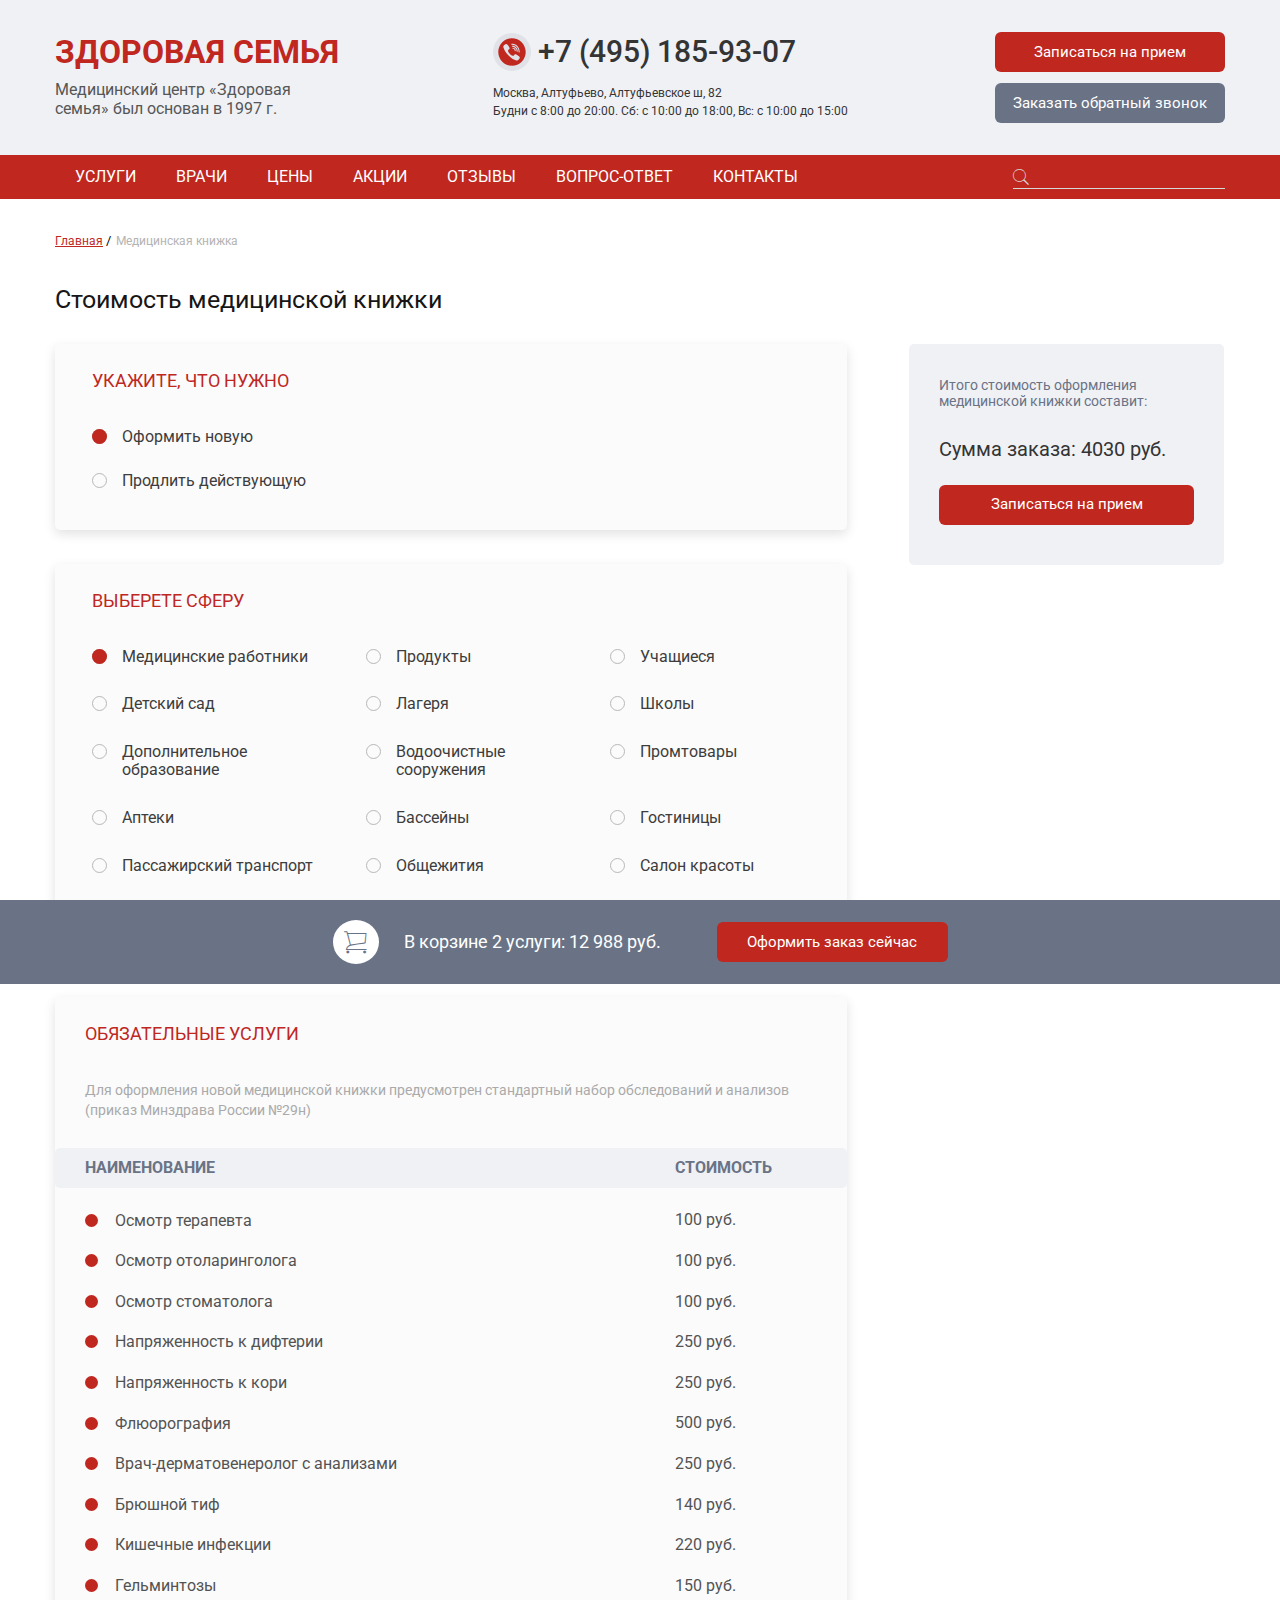
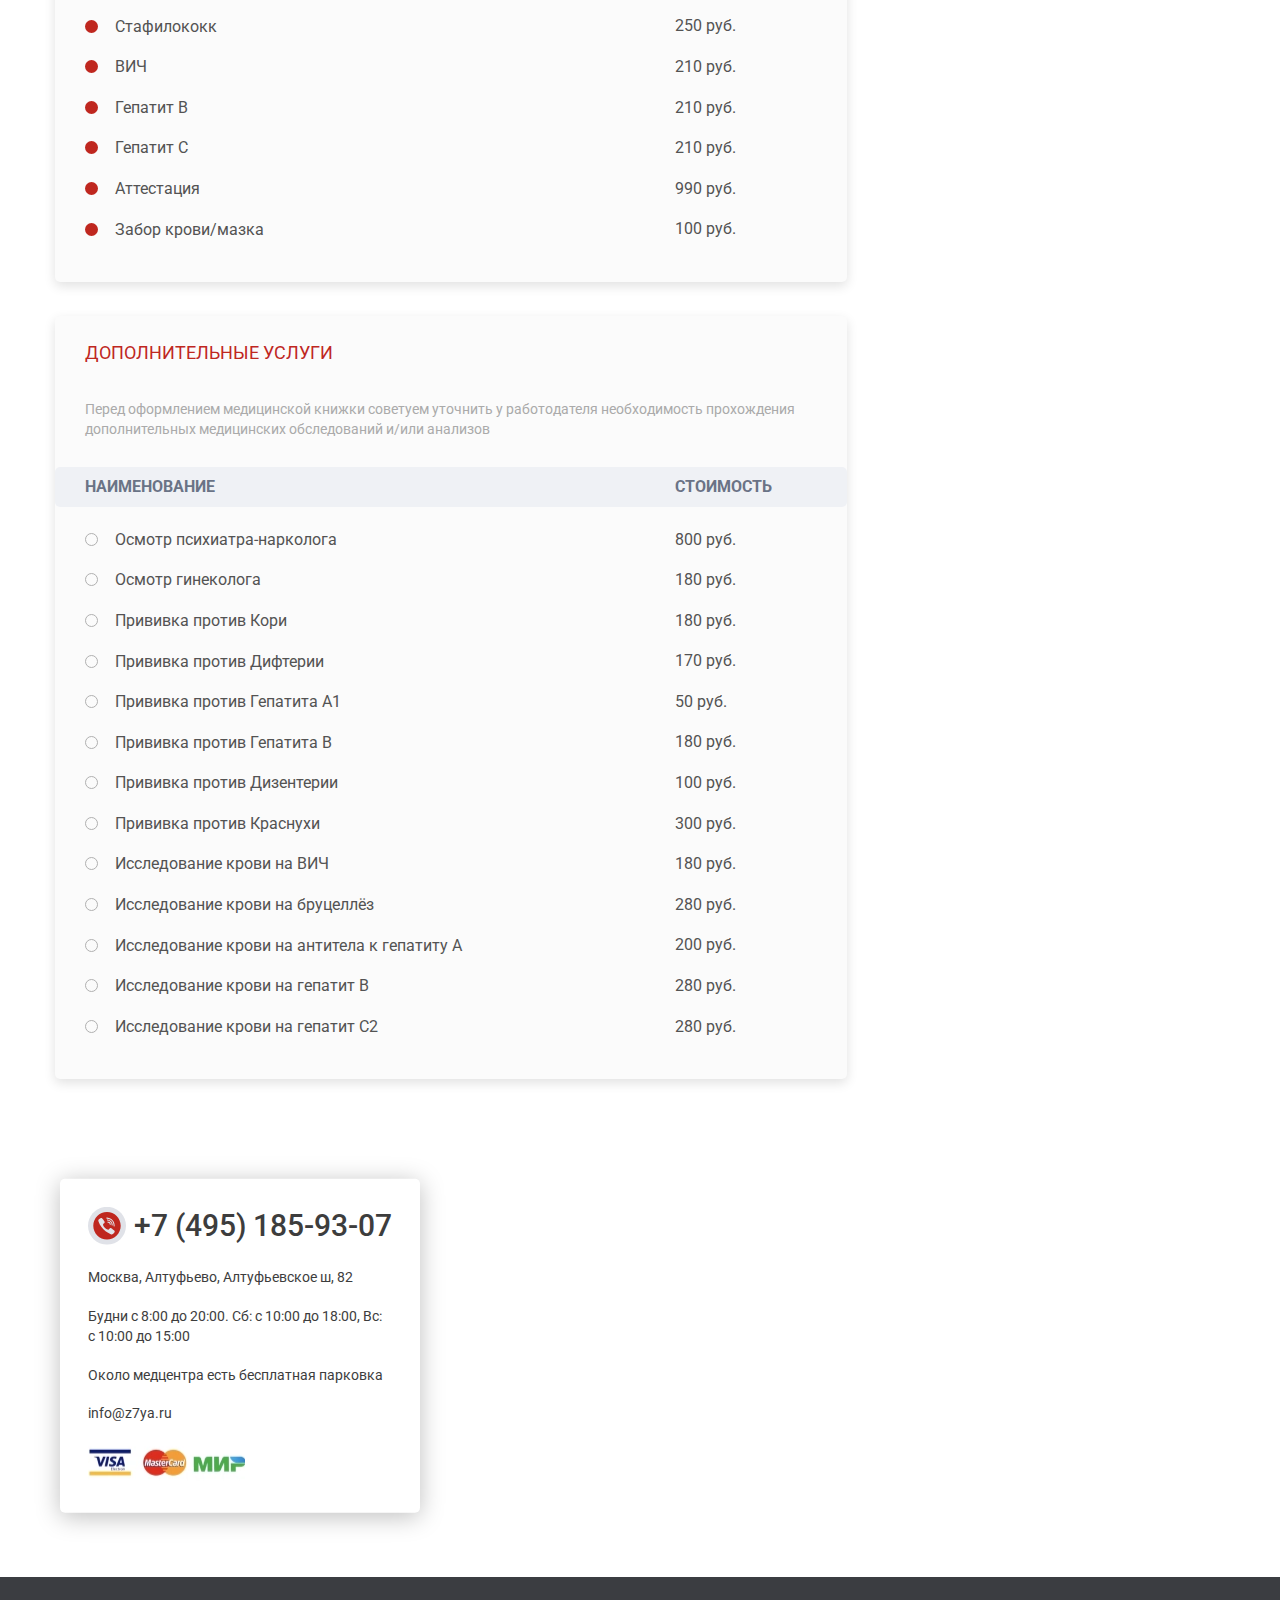
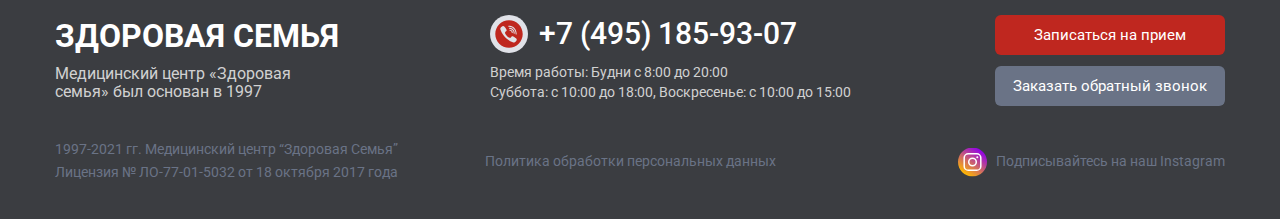
<file: book.html>
<!DOCTYPE html><html lang="ru"><head>   <meta charset="UTF-8">   <meta http-equiv="X-UA-Compatible" content="IE=edge">   <meta name="viewport" content="width=device-width, initial-scale=1.0">   <link rel="stylesheet" href="css/style.min.css">	<link rel="preconnect" href="https://fonts.googleapis.com">	<link rel="preconnect" href="https://fonts.gstatic.com" crossorigin>	<link href="https://fonts.googleapis.com/css2?family=Roboto:wght@300;400;500;700&display=swap" rel="stylesheet">   <title>Здоровая Семья</title></head><body>	<div class="wrapper">		<!-- .header --><header class="header">   <div class="header__mobile mobile-header">      <div class="_container">         <div class="mobile-header__body">            <a href="tel:+74951859307" class="mobile-header__phone">               +7 (495) 185-93-07            </a>            <div class="mobile-header__burger"><span></span></div>         </div>      </div>   </div>   <div class="header__top top-header">      <div class="_container">         <div class="top-header__body">            <div class="top-header__main">               <div class="top-header__name">                  ЗДОРОВАЯ СЕМЬЯ               </div>               <div class="top-header__date">                  Медицинский центр «Здоровая семья» был основан в 1997 г.                </div>            </div>            <div class="top-header__info">               <a href="tel:+74951859307" class="top-header__phone">                  +7 (495) 185-93-07               </a>               <div class="top-header__work">                  Москва, Алтуфьево, Алтуфьевское ш, 82               </div>               <div class="top-header__work">                  Будни с 8:00 до 20:00. Сб: с 10:00 до 18:00,  Вс: с 10:00 до 15:00               </div>            </div>            <div class="top-header__btns">               <a href="#" class="top-header__btn _btn top-header__btn_red">                  Записаться на прием               </a>                <a href="#" class="top-header__btn _btn top-header__btn_grey">                  Заказать обратный звонок               </a>            </div>         </div>      </div>   </div>   <div class="header__bottom bottom-header">      <div class="_container">         <div class="bottom-header__body">            <nav class="bottom-header__nav">               <ul class="bottom-header__list">                  <li>                     <a href="#" class="bottom-header__link">                        УСЛУГИ                     </a>                  </li>                  <li>                     <a href="#" class="bottom-header__link">                        ВРАЧИ                     </a>                  </li>                  <li>                     <a href="#" class="bottom-header__link">                        ЦЕНЫ                     </a>                  </li>                  <li>                     <a href="#" class="bottom-header__link">                        АКЦИИ                     </a>                  </li>                  <li>                     <a href="#" class="bottom-header__link">                        ОТЗЫВЫ                     </a>                  </li>                  <li>                     <a href="#" class="bottom-header__link">                        ВОПРОС-ОТВЕТ                     </a>                  </li>                  <li>                     <a href="#" class="bottom-header__link">                        КОНТАКТЫ                     </a>                  </li>               </ul>            </nav>            <div class="bottom-header__search">               <button type="submit" class="_icon-search"></button>               <input type="text">            </div>         </div>      </div>   </div>   <div class="header-menu">      <div class="header-menu__close"></div>      <div class="header-menu__info">         <p>Москва, Алтуфьево, Алтуфьевское ш, 82</p>         <p>Будни с 8:00 до 20:00. Сб: с 10:00 до 18:00,  Вс: с 10:00 до 15:00</p>      </div>      <div class="header-menu__btns">         <a href="#" class="header-menu__btn header-menu__btn_red _btn">Записаться на прием</a>         <a href="#" class="header-menu__btn header-menu__btn_grey _btn">Заказать обратный звонок</a>      </div>      <div class="header-menu__input">         <input type="text" placeholder="Поиск">      </div>      <nav class="header-menu__nav">         <ul class="header-menu__list">            <li>               <a href="#" class="header-menu__link">О медицинском центре</a>            </li>            <li>               <a href="#" class="header-menu__link">Услуги</a>            </li>            <li>               <a href="#" class="header-menu__link _active">Лаборатория</a>            </li>            <li>               <a href="#" class="header-menu__link">Врачи</a>            </li>            <li>               <a href="#" class="header-menu__link">Цены</a>            </li>            <li>               <a href="#" class="header-menu__link">Акции</a>            </li>            <li>               <a href="#" class="header-menu__link">Отзывы</a>            </li>            <li>               <a href="#" class="header-menu__link">Вопрос-ответ</a>            </li>            <li>               <a href="#" class="header-menu__link">Контакты</a>            </li>         </ul>      </nav>   </div></header><!-- /.header -->		<!-- .main -->		<main class="main">			<!-- .crumbs -->			<div class="crumbs">				<div class="_container">					<div class="crumbs__body">						<ul class="crumbs__list">							<li><a href="#" class="crumbs__item">Главная</a></li>							<li><span class="crumbs__item _last">Медицинская книжка</span></li>						</ul>					</div>				</div>			</div>			<!-- /.crumbs -->         <!-- .book -->         <section class="book">            <div class="_container">               <div class="book__body">                  <h1 class="book__title _title">                     Стоимость медицинской книжки                  </h1>						<div class="book__grid">							<div class="book__left left-book">								<div class="left-book__card">									<h2 class="left-book__title _book-title">										УКАЖИТЕ, ЧТО НУЖНО									</h2>									<div class="left-book__extension">										<div class="left-book__extension-item _book-item">											<input checked name="extensionOfBook" id="newBook" type="radio" value="newBook">											<label for="newBook"><span>Оформить новую</span></label>										</div>										<div class="left-book__extension-item _book-item">											<input name="extensionOfBook" id="extendBook" type="radio" value="extendBook">											<label for="extendBook"><span>Продлить действующую</span></label>										</div>									</div>								</div>								<div class="left-book__card">									<h2 class="left-book__title _book-title">										ВЫБЕРЕТЕ СФЕРУ									</h2>									<div class="left-book__field">										<div class="left-book__item _book-item _field">											<input checked name="fieldBook" id="medicalWorkers" type="radio" value="medicalWorkers">											<label for="medicalWorkers"><span>Медицинские работники</span></label>										</div>																				<div class="left-book__item _book-item _field">											<input name="fieldBook" id="products" type="radio" value="products">											<label for="products"><span>Продукты</span></label>										</div>										<div class="left-book__item _book-item _field">											<input name="fieldBook" id="students" type="radio" value="students">											<label for="students"><span>Учащиеся</span></label>										</div>										<div class="left-book__item _book-item _field">											<input name="fieldBook" id="kindergarten" type="radio" value="kindergarten">											<label for="kindergarten"><span>Детский сад</span></label>										</div>										<div class="left-book__item _book-item _field">											<input name="fieldBook" id="campes" type="radio" value="campes">											<label for="campes"><span>Лагеря</span></label>										</div>										<div class="left-book__item _book-item _field">											<input name="fieldBook" id="schools" type="radio" value="schools">											<label for="schools"><span>Школы</span></label>										</div>										<div class="left-book__item _book-item _field">											<input name="fieldBook" id="additionalEducation" type="radio" value="additionalEducation">											<label for="additionalEducation"><span>Дополнительное образование</span></label>										</div>										<div class="left-book__item _book-item _field">											<input name="fieldBook" id="waterTreatment" type="radio" value="waterTreatment">											<label for="waterTreatment"><span>Водоочистные сооружения</span></label>										</div>										<div class="left-book__item _book-item _field">											<input name="fieldBook" id="manufacturedGoods" type="radio" value="manufacturedGoods">											<label for="manufacturedGoods"><span>Промтовары</span></label>										</div>										<div class="left-book__item _book-item _field">											<input name="fieldBook" id="pharmacies" type="radio" value="pharmacies">											<label for="pharmacies"><span>Аптеки</span></label>										</div>										<div class="left-book__item _book-item _field">											<input name="fieldBook" id="swimmingPools" type="radio" value="swimmingPools">											<label for="swimmingPools"><span>Бассейны</span></label>										</div>										<div class="left-book__item _book-item _field">											<input name="fieldBook" id="hotels" type="radio" value="hotels">											<label for="hotels"><span>Гостиницы</span></label>										</div>										<div class="left-book__item _book-item _field">											<input name="fieldBook" id="transport" type="radio" value="transport">											<label for="transport"><span>Пассажирский транспорт</span></label>										</div>										<div class="left-book__item _book-item _field">											<input name="fieldBook" id="dormitory" type="radio" value="dormitory">											<label for="dormitory"><span>Общежития</span></label>										</div>										<div class="left-book__item _book-item _field">											<input name="fieldBook" id="beauty" type="radio" value="beauty">											<label for="beauty"><span>Салон красоты</span></label>										</div>										<div class="left-book__item _book-item _field">											<input name="fieldBook" id="bathAttendant" type="radio" value="bathAttendant">											<label for="bathAttendant"><span>Банщик</span></label>										</div>									</div>								</div>								<div class="left-book__card left-book__services">									<h2 class="left-book__title _book-title">										ОБЯЗАТЕЛЬНЫЕ УСЛУГИ									</h2>									<p class="left-book__text">										Для оформления новой медицинской книжки предусмотрен стандартный набор обследований и анализов (приказ Минздрава России №29н)									</p>									<div class="left-book__tables">										<div class="left-book__table _medicalWorkers _active">											<div class="left-book__table-top">												<div class="left-book__tabel-title">													НАИМЕНОВАНИЕ												</div>												<div class="left-book__tabel-title">													СТОИМОСТЬ												</div>											</div>											<div class="left-book__table-row">												<div class="left-book__table-name _mandatory-service"><span>Осмотр терапевта</span></div>												<div class="left-book__table-price">100 руб.</div>											</div>											<div class="left-book__table-row">												<div class="left-book__table-name _mandatory-service"><span>Осмотр отоларинголога</span></div>												<div class="left-book__table-price">100 руб.</div>											</div>											<div class="left-book__table-row">												<div class="left-book__table-name _mandatory-service"><span>Осмотр стоматолога</span></div>												<div class="left-book__table-price">100 руб.</div>											</div>											<div class="left-book__table-row">												<div class="left-book__table-name _mandatory-service"><span>Напряженность к дифтерии</span></div>												<div class="left-book__table-price">250 руб.</div>											</div>											<div class="left-book__table-row">												<div class="left-book__table-name _mandatory-service"><span>Напряженность к кори</span></div>												<div class="left-book__table-price">250 руб.</div>											</div>											<div class="left-book__table-row">												<div class="left-book__table-name _mandatory-service"><span>Флюорография</span></div>												<div class="left-book__table-price">500 руб.</div>											</div>											<div class="left-book__table-row">												<div class="left-book__table-name _mandatory-service"><span>Врач-дерматовенеролог с анализами</span></div>												<div class="left-book__table-price">250 руб.</div>											</div>											<div class="left-book__table-row">												<div class="left-book__table-name _mandatory-service"><span>Брюшной тиф</span></div>												<div class="left-book__table-price">140 руб.</div>											</div>											<div class="left-book__table-row">												<div class="left-book__table-name _mandatory-service"><span>Кишечные инфекции</span></div>												<div class="left-book__table-price">220 руб.</div>											</div>											<div class="left-book__table-row">												<div class="left-book__table-name _mandatory-service"><span>Гельминтозы</span></div>												<div class="left-book__table-price">150 руб.</div>											</div>											<div class="left-book__table-row">												<div class="left-book__table-name _mandatory-service"><span>Стафилококк</span></div>												<div class="left-book__table-price">250 руб.</div>											</div>											<div class="left-book__table-row">												<div class="left-book__table-name _mandatory-service"><span>ВИЧ</span></div>												<div class="left-book__table-price">210 руб.</div>											</div>											<div class="left-book__table-row">												<div class="left-book__table-name _mandatory-service"><span>Гепатит B</span></div>												<div class="left-book__table-price">210 руб.</div>											</div>											<div class="left-book__table-row">												<div class="left-book__table-name _mandatory-service"><span>Гепатит C</span></div>												<div class="left-book__table-price">210 руб.</div>											</div>											<div class="left-book__table-row">												<div class="left-book__table-name _attestation _mandatory-service"><span>Аттестация</span></div>												<div class="left-book__table-price" data-new="990" data-expend="550">990 руб.</div>											</div>											<div class="left-book__table-row">												<div class="left-book__table-name _mandatory-service"><span>Забор крови/мазка</span></div>												<div class="left-book__table-price">100 руб.</div>											</div>										</div>										<div class="left-book__table _products">											<div class="left-book__table-top">												<div class="left-book__tabel-title">													НАИМЕНОВАНИЕ												</div>												<div class="left-book__tabel-title">													СТОИМОСТЬ												</div>											</div>											<div class="left-book__table-row">												<div class="left-book__table-name _mandatory-service"><span>Осмотр терапевта</span></div>												<div class="left-book__table-price">100 руб.</div>											</div>											<div class="left-book__table-row">												<div class="left-book__table-name _mandatory-service"><span>Осмотр отоларинголога</span></div>												<div class="left-book__table-price">100 руб.</div>											</div>											<div class="left-book__table-row">												<div class="left-book__table-name _mandatory-service"><span>Осмотр стоматолога</span></div>												<div class="left-book__table-price">800 руб.</div>											</div>											<div class="left-book__table-row">												<div class="left-book__table-name _mandatory-service"><span>Напряженность к дифтерии</span></div>												<div class="left-book__table-price">250 руб.</div>											</div>											<div class="left-book__table-row">												<div class="left-book__table-name _mandatory-service"><span>Напряженность к кори</span></div>												<div class="left-book__table-price">250 руб.</div>											</div>											<div class="left-book__table-row">												<div class="left-book__table-name _mandatory-service"><span>Флюорография</span></div>												<div class="left-book__table-price">500 руб.</div>											</div>											<div class="left-book__table-row">												<div class="left-book__table-name _mandatory-service"><span>Врач-дерматовенеролог с анализами</span></div>												<div class="left-book__table-price">250 руб.</div>											</div>											<div class="left-book__table-row">												<div class="left-book__table-name _mandatory-service"><span>Брюшной тиф</span></div>												<div class="left-book__table-price">140 руб.</div>											</div>											<div class="left-book__table-row">												<div class="left-book__table-name _mandatory-service"><span>Кишечные инфекции</span></div>												<div class="left-book__table-price">220 руб.</div>											</div>											<div class="left-book__table-row">												<div class="left-book__table-name _mandatory-service"><span>Гельминтозы</span></div>												<div class="left-book__table-price">150 руб.</div>											</div>											<div class="left-book__table-row">												<div class="left-book__table-name _mandatory-service"><span>Стафилококк</span></div>												<div class="left-book__table-price">250 руб.</div>											</div>											<div class="left-book__table-row">												<div class="left-book__table-name _attestation _mandatory-service"><span>Аттестация</span></div>												<div class="left-book__table-price" data-new="990" data-expend="550">990 руб.</div>											</div>											<div class="left-book__table-row">												<div class="left-book__table-name _mandatory-service"><span>Забор крови/мазка</span></div>												<div class="left-book__table-price">100 руб.</div>											</div>										</div>										<div class="left-book__table _students">											<div class="left-book__table-top">												<div class="left-book__tabel-title">													НАИМЕНОВАНИЕ												</div>												<div class="left-book__tabel-title">													СТОИМОСТЬ												</div>											</div>											<div class="left-book__table-row">												<div class="left-book__table-name _mandatory-service"><span>Осмотр терапевта</span></div>												<div class="left-book__table-price">100 руб.</div>											</div>											<div class="left-book__table-row">												<div class="left-book__table-name _mandatory-service"><span>Осмотр отоларинголога</span></div>												<div class="left-book__table-price">100 руб.</div>											</div>											<div class="left-book__table-row">												<div class="left-book__table-name _mandatory-service"><span>Осмотр стоматолога</span></div>												<div class="left-book__table-price">800 руб.</div>											</div>											<div class="left-book__table-row">												<div class="left-book__table-name _mandatory-service"><span>Напряженность к дифтерии</span></div>												<div class="left-book__table-price">250 руб.</div>											</div>											<div class="left-book__table-row">												<div class="left-book__table-name _mandatory-service"><span>Напряженность к кори</span></div>												<div class="left-book__table-price">250 руб.</div>											</div>											<div class="left-book__table-row">												<div class="left-book__table-name _mandatory-service"><span>Флюорография</span></div>												<div class="left-book__table-price">500 руб.</div>											</div>											<div class="left-book__table-row">												<div class="left-book__table-name _mandatory-service"><span>Врач-дерматовенеролог с анализами</span></div>												<div class="left-book__table-price">250 руб.</div>											</div>											<div class="left-book__table-row">												<div class="left-book__table-name _mandatory-service"><span>Брюшной тиф</span></div>												<div class="left-book__table-price">140 руб.</div>											</div>											<div class="left-book__table-row">												<div class="left-book__table-name _mandatory-service"><span>Кишечные инфекции</span></div>												<div class="left-book__table-price">220 руб.</div>											</div>											<div class="left-book__table-row">												<div class="left-book__table-name _mandatory-service"><span>Гельминтозы</span></div>												<div class="left-book__table-price">150 руб.</div>											</div>											<div class="left-book__table-row">												<div class="left-book__table-name _attestation _mandatory-service"><span>Аттестация</span></div>												<div class="left-book__table-price" data-new="990" data-expend="550">990 руб.</div>											</div>											<div class="left-book__table-row">												<div class="left-book__table-name _mandatory-service"><span>Забор крови/мазка</span></div>												<div class="left-book__table-price">100 руб.</div>											</div>										</div>										<div class="left-book__table _kindergarten">											<div class="left-book__table-top">												<div class="left-book__tabel-title">													НАИМЕНОВАНИЕ												</div>												<div class="left-book__tabel-title">													СТОИМОСТЬ												</div>											</div>											<div class="left-book__table-row">												<div class="left-book__table-name _mandatory-service"><span>Осмотр терапевта</span></div>												<div class="left-book__table-price">100 руб.</div>											</div>											<div class="left-book__table-row">												<div class="left-book__table-name _mandatory-service"><span>Осмотр отоларинголога</span></div>												<div class="left-book__table-price">100 руб.</div>											</div>											<div class="left-book__table-row">												<div class="left-book__table-name _mandatory-service"><span>Осмотр стоматолога</span></div>												<div class="left-book__table-price">800 руб.</div>											</div>											<div class="left-book__table-row">												<div class="left-book__table-name _mandatory-service"><span>Напряженность к дифтерии</span></div>												<div class="left-book__table-price">250 руб.</div>											</div>											<div class="left-book__table-row">												<div class="left-book__table-name _mandatory-service"><span>Напряженность к кори</span></div>												<div class="left-book__table-price">250 руб.</div>											</div>											<div class="left-book__table-row">												<div class="left-book__table-name _mandatory-service"><span>Флюорография</span></div>												<div class="left-book__table-price">500 руб.</div>											</div>											<div class="left-book__table-row">												<div class="left-book__table-name _mandatory-service"><span>Врач-дерматовенеролог с анализами</span></div>												<div class="left-book__table-price">250 руб.</div>											</div>											<div class="left-book__table-row">												<div class="left-book__table-name _mandatory-service"><span>Брюшной тиф</span></div>												<div class="left-book__table-price">140 руб.</div>											</div>											<div class="left-book__table-row">												<div class="left-book__table-name _mandatory-service"><span>Кишечные инфекции</span></div>												<div class="left-book__table-price">220 руб.</div>											</div>											<div class="left-book__table-row">												<div class="left-book__table-name _mandatory-service"><span>Гельминтозы</span></div>												<div class="left-book__table-price">150 руб.</div>											</div>											<div class="left-book__table-row">												<div class="left-book__table-name _attestation _mandatory-service"><span>Аттестация</span></div>												<div class="left-book__table-price" data-new="990" data-expend="550">990 руб.</div>											</div>											<div class="left-book__table-row">												<div class="left-book__table-name _mandatory-service"><span>Забор крови/мазка</span></div>												<div class="left-book__table-price">100 руб.</div>											</div>										</div>										<div class="left-book__table _campes">											<div class="left-book__table-top">												<div class="left-book__tabel-title">													НАИМЕНОВАНИЕ												</div>												<div class="left-book__tabel-title">													СТОИМОСТЬ												</div>											</div>											<div class="left-book__table-row">												<div class="left-book__table-name _mandatory-service"><span>Осмотр терапевта</span></div>												<div class="left-book__table-price">100 руб.</div>											</div>											<div class="left-book__table-row">												<div class="left-book__table-name _mandatory-service"><span>Осмотр отоларинголога</span></div>												<div class="left-book__table-price">100 руб.</div>											</div>											<div class="left-book__table-row">												<div class="left-book__table-name _mandatory-service"><span>Осмотр стоматолога</span></div>												<div class="left-book__table-price">800 руб.</div>											</div>											<div class="left-book__table-row">												<div class="left-book__table-name _mandatory-service"><span>Напряженность к дифтерии</span></div>												<div class="left-book__table-price">250 руб.</div>											</div>											<div class="left-book__table-row">												<div class="left-book__table-name _mandatory-service"><span>Напряженность к кори</span></div>												<div class="left-book__table-price">250 руб.</div>											</div>											<div class="left-book__table-row">												<div class="left-book__table-name _mandatory-service"><span>Флюорография</span></div>												<div class="left-book__table-price">500 руб.</div>											</div>											<div class="left-book__table-row">												<div class="left-book__table-name _mandatory-service"><span>Врач-дерматовенеролог с анализами</span></div>												<div class="left-book__table-price">250 руб.</div>											</div>											<div class="left-book__table-row">												<div class="left-book__table-name _mandatory-service"><span>Брюшной тиф</span></div>												<div class="left-book__table-price">140 руб.</div>											</div>											<div class="left-book__table-row">												<div class="left-book__table-name _mandatory-service"><span>Кишечные инфекции</span></div>												<div class="left-book__table-price">220 руб.</div>											</div>											<div class="left-book__table-row">												<div class="left-book__table-name _mandatory-service"><span>Гельминтозы</span></div>												<div class="left-book__table-price">150 руб.</div>											</div>											<div class="left-book__table-row">												<div class="left-book__table-name _attestation _mandatory-service"><span>Аттестация</span></div>												<div class="left-book__table-price" data-new="990" data-expend="550">990 руб.</div>											</div>											<div class="left-book__table-row">												<div class="left-book__table-name _mandatory-service"><span>Забор крови/мазка</span></div>												<div class="left-book__table-price">100 руб.</div>											</div>										</div>										<div class="left-book__table _schools">											<div class="left-book__table-top">												<div class="left-book__tabel-title">													НАИМЕНОВАНИЕ												</div>												<div class="left-book__tabel-title">													СТОИМОСТЬ												</div>											</div>											<div class="left-book__table-row">												<div class="left-book__table-name _mandatory-service"><span>Осмотр терапевта</span></div>												<div class="left-book__table-price">100 руб.</div>											</div>											<div class="left-book__table-row">												<div class="left-book__table-name _mandatory-service"><span>Осмотр отоларинголога</span></div>												<div class="left-book__table-price">100 руб.</div>											</div>											<div class="left-book__table-row">												<div class="left-book__table-name _mandatory-service"><span>Осмотр стоматолога</span></div>												<div class="left-book__table-price">800 руб.</div>											</div>											<div class="left-book__table-row">												<div class="left-book__table-name _mandatory-service"><span>Напряженность к дифтерии</span></div>												<div class="left-book__table-price">250 руб.</div>											</div>											<div class="left-book__table-row">												<div class="left-book__table-name _mandatory-service"><span>Напряженность к кори</span></div>												<div class="left-book__table-price">250 руб.</div>											</div>											<div class="left-book__table-row">												<div class="left-book__table-name _mandatory-service"><span>Флюорография</span></div>												<div class="left-book__table-price">500 руб.</div>											</div>											<div class="left-book__table-row">												<div class="left-book__table-name _mandatory-service"><span>Врач-дерматовенеролог с анализами</span></div>												<div class="left-book__table-price">250 руб.</div>											</div>											<div class="left-book__table-row">												<div class="left-book__table-name _mandatory-service"><span>Гельминтозы</span></div>												<div class="left-book__table-price">150 руб.</div>											</div>											<div class="left-book__table-row">												<div class="left-book__table-name _attestation _mandatory-service"><span>Аттестация</span></div>												<div class="left-book__table-price" data-new="990" data-expend="550">990 руб.</div>											</div>											<div class="left-book__table-row">												<div class="left-book__table-name _mandatory-service"><span>Забор крови/мазка</span></div>												<div class="left-book__table-price">100 руб.</div>											</div>										</div>										<div class="left-book__table _additionalEducation">											<div class="left-book__table-top">												<div class="left-book__tabel-title">													НАИМЕНОВАНИЕ												</div>												<div class="left-book__tabel-title">													СТОИМОСТЬ												</div>											</div>											<div class="left-book__table-row">												<div class="left-book__table-name _mandatory-service"><span>Осмотр терапевта</span></div>												<div class="left-book__table-price">100 руб.</div>											</div>											<div class="left-book__table-row">												<div class="left-book__table-name _mandatory-service"><span>Осмотр отоларинголога</span></div>												<div class="left-book__table-price">100 руб.</div>											</div>											<div class="left-book__table-row">												<div class="left-book__table-name _mandatory-service"><span>Осмотр стоматолога</span></div>												<div class="left-book__table-price">800 руб.</div>											</div>											<div class="left-book__table-row">												<div class="left-book__table-name _mandatory-service"><span>Напряженность к дифтерии</span></div>												<div class="left-book__table-price">250 руб.</div>											</div>											<div class="left-book__table-row">												<div class="left-book__table-name _mandatory-service"><span>Напряженность к кори</span></div>												<div class="left-book__table-price">250 руб.</div>											</div>											<div class="left-book__table-row">												<div class="left-book__table-name _mandatory-service"><span>Флюорография</span></div>												<div class="left-book__table-price">500 руб.</div>											</div>											<div class="left-book__table-row">												<div class="left-book__table-name _mandatory-service"><span>Врач-дерматовенеролог с анализами</span></div>												<div class="left-book__table-price">250 руб.</div>											</div>											<div class="left-book__table-row">												<div class="left-book__table-name _mandatory-service"><span>Гельминтозы</span></div>												<div class="left-book__table-price">150 руб.</div>											</div>											<div class="left-book__table-row">												<div class="left-book__table-name _attestation _mandatory-service"><span>Аттестация</span></div>												<div class="left-book__table-price" data-new="990" data-expend="550">990 руб.</div>											</div>											<div class="left-book__table-row">												<div class="left-book__table-name _mandatory-service"><span>Забор крови/мазка</span></div>												<div class="left-book__table-price">100 руб.</div>											</div>										</div>										<div class="left-book__table _waterTreatment">											<div class="left-book__table-top">												<div class="left-book__tabel-title">													НАИМЕНОВАНИЕ												</div>												<div class="left-book__tabel-title">													СТОИМОСТЬ												</div>											</div>											<div class="left-book__table-row">												<div class="left-book__table-name _mandatory-service"><span>Осмотр терапевта</span></div>												<div class="left-book__table-price">100 руб.</div>											</div>											<div class="left-book__table-row">												<div class="left-book__table-name _mandatory-service"><span>Осмотр отоларинголога</span></div>												<div class="left-book__table-price">100 руб.</div>											</div>											<div class="left-book__table-row">												<div class="left-book__table-name _mandatory-service"><span>Осмотр стоматолога</span></div>												<div class="left-book__table-price">800 руб.</div>											</div>											<div class="left-book__table-row">												<div class="left-book__table-name _mandatory-service"><span>Напряженность к дифтерии</span></div>												<div class="left-book__table-price">250 руб.</div>											</div>											<div class="left-book__table-row">												<div class="left-book__table-name _mandatory-service"><span>Напряженность к кори</span></div>												<div class="left-book__table-price">250 руб.</div>											</div>											<div class="left-book__table-row">												<div class="left-book__table-name _mandatory-service"><span>Флюорография</span></div>												<div class="left-book__table-price">500 руб.</div>											</div>											<div class="left-book__table-row">												<div class="left-book__table-name _mandatory-service"><span>Врач-дерматовенеролог с анализами</span></div>												<div class="left-book__table-price">250 руб.</div>											</div>											<div class="left-book__table-row">												<div class="left-book__table-name _mandatory-service"><span>Гельминтозы</span></div>												<div class="left-book__table-price">150 руб.</div>											</div>											<div class="left-book__table-row">												<div class="left-book__table-name _attestation _mandatory-service"><span>Аттестация</span></div>												<div class="left-book__table-price" data-new="990" data-expend="550">990 руб.</div>											</div>											<div class="left-book__table-row">												<div class="left-book__table-name _mandatory-service"><span>Забор крови/мазка</span></div>												<div class="left-book__table-price">100 руб.</div>											</div>										</div>										<div class="left-book__table _manufacturedGoods">											<div class="left-book__table-top">												<div class="left-book__tabel-title">													НАИМЕНОВАНИЕ												</div>												<div class="left-book__tabel-title">													СТОИМОСТЬ												</div>											</div>											<div class="left-book__table-row">												<div class="left-book__table-name _mandatory-service"><span>Осмотр терапевта</span></div>												<div class="left-book__table-price">100 руб.</div>											</div>											<div class="left-book__table-row">												<div class="left-book__table-name _mandatory-service"><span>Осмотр отоларинголога</span></div>												<div class="left-book__table-price">100 руб.</div>											</div>											<div class="left-book__table-row">												<div class="left-book__table-name _mandatory-service"><span>Осмотр стоматолога</span></div>												<div class="left-book__table-price">800 руб.</div>											</div>											<div class="left-book__table-row">												<div class="left-book__table-name _mandatory-service"><span>Напряженность к дифтерии</span></div>												<div class="left-book__table-price">250 руб.</div>											</div>											<div class="left-book__table-row">												<div class="left-book__table-name _mandatory-service"><span>Напряженность к кори</span></div>												<div class="left-book__table-price">250 руб.</div>											</div>											<div class="left-book__table-row">												<div class="left-book__table-name _mandatory-service"><span>Флюорография</span></div>												<div class="left-book__table-price">500 руб.</div>											</div>											<div class="left-book__table-row">												<div class="left-book__table-name _mandatory-service"><span>Врач-дерматовенеролог с анализами</span></div>												<div class="left-book__table-price">250 руб.</div>											</div>											<div class="left-book__table-row">												<div class="left-book__table-name _attestation _mandatory-service"><span>Аттестация</span></div>												<div class="left-book__table-price" data-new="990" data-expend="550">990 руб.</div>											</div>											<div class="left-book__table-row">												<div class="left-book__table-name _mandatory-service"><span>Забор крови/мазка</span></div>												<div class="left-book__table-price">100 руб.</div>											</div>										</div>										<div class="left-book__table _swimmingPools">											<div class="left-book__table-top">												<div class="left-book__tabel-title">													НАИМЕНОВАНИЕ												</div>												<div class="left-book__tabel-title">													СТОИМОСТЬ												</div>											</div>											<div class="left-book__table-row">												<div class="left-book__table-name _mandatory-service"><span>Осмотр терапевта</span></div>												<div class="left-book__table-price">100 руб.</div>											</div>											<div class="left-book__table-row">												<div class="left-book__table-name _mandatory-service"><span>Осмотр отоларинголога</span></div>												<div class="left-book__table-price">100 руб.</div>											</div>											<div class="left-book__table-row">												<div class="left-book__table-name _mandatory-service"><span>Осмотр стоматолога</span></div>												<div class="left-book__table-price">800 руб.</div>											</div>											<div class="left-book__table-row">												<div class="left-book__table-name _mandatory-service"><span>Напряженность к дифтерии</span></div>												<div class="left-book__table-price">250 руб.</div>											</div>											<div class="left-book__table-row">												<div class="left-book__table-name _mandatory-service"><span>Напряженность к кори</span></div>												<div class="left-book__table-price">250 руб.</div>											</div>											<div class="left-book__table-row">												<div class="left-book__table-name _mandatory-service"><span>Флюорография</span></div>												<div class="left-book__table-price">500 руб.</div>											</div>											<div class="left-book__table-row">												<div class="left-book__table-name _mandatory-service"><span>Врач-дерматовенеролог с анализами</span></div>												<div class="left-book__table-price">250 руб.</div>											</div>											<div class="left-book__table-row">												<div class="left-book__table-name _attestation _mandatory-service"><span>Аттестация</span></div>												<div class="left-book__table-price" data-new="990" data-expend="550">990 руб.</div>											</div>											<div class="left-book__table-row">												<div class="left-book__table-name _mandatory-service"><span>Забор крови/мазка</span></div>												<div class="left-book__table-price">100 руб.</div>											</div>										</div>										<div class="left-book__table _hotels">											<div class="left-book__table-top">												<div class="left-book__tabel-title">													НАИМЕНОВАНИЕ												</div>												<div class="left-book__tabel-title">													СТОИМОСТЬ												</div>											</div>											<div class="left-book__table-row">												<div class="left-book__table-name _mandatory-service"><span>Осмотр терапевта</span></div>												<div class="left-book__table-price">100 руб.</div>											</div>											<div class="left-book__table-row">												<div class="left-book__table-name _mandatory-service"><span>Осмотр отоларинголога</span></div>												<div class="left-book__table-price">100 руб.</div>											</div>											<div class="left-book__table-row">												<div class="left-book__table-name _mandatory-service"><span>Осмотр стоматолога</span></div>												<div class="left-book__table-price">800 руб.</div>											</div>											<div class="left-book__table-row">												<div class="left-book__table-name _mandatory-service"><span>Напряженность к дифтерии</span></div>												<div class="left-book__table-price">250 руб.</div>											</div>											<div class="left-book__table-row">												<div class="left-book__table-name _mandatory-service"><span>Напряженность к кори</span></div>												<div class="left-book__table-price">250 руб.</div>											</div>											<div class="left-book__table-row">												<div class="left-book__table-name _mandatory-service"><span>Флюорография</span></div>												<div class="left-book__table-price">500 руб.</div>											</div>											<div class="left-book__table-row">												<div class="left-book__table-name _mandatory-service"><span>Врач-дерматовенеролог с анализами</span></div>												<div class="left-book__table-price">250 руб.</div>											</div>											<div class="left-book__table-row">												<div class="left-book__table-name _attestation _mandatory-service"><span>Аттестация</span></div>												<div class="left-book__table-price" data-new="990" data-expend="550">990 руб.</div>											</div>											<div class="left-book__table-row">												<div class="left-book__table-name _mandatory-service"><span>Забор крови/мазка</span></div>												<div class="left-book__table-price">100 руб.</div>											</div>										</div>										<div class="left-book__table _transport">											<div class="left-book__table-top">												<div class="left-book__tabel-title">													НАИМЕНОВАНИЕ												</div>												<div class="left-book__tabel-title">													СТОИМОСТЬ												</div>											</div>											<div class="left-book__table-row">												<div class="left-book__table-name _mandatory-service"><span>Осмотр терапевта</span></div>												<div class="left-book__table-price">100 руб.</div>											</div>											<div class="left-book__table-row">												<div class="left-book__table-name _mandatory-service"><span>Осмотр отоларинголога</span></div>												<div class="left-book__table-price">100 руб.</div>											</div>											<div class="left-book__table-row">												<div class="left-book__table-name _mandatory-service"><span>Осмотр стоматолога</span></div>												<div class="left-book__table-price">800 руб.</div>											</div>											<div class="left-book__table-row">												<div class="left-book__table-name _mandatory-service"><span>Напряженность к дифтерии</span></div>												<div class="left-book__table-price">250 руб.</div>											</div>											<div class="left-book__table-row">												<div class="left-book__table-name _mandatory-service"><span>Напряженность к кори</span></div>												<div class="left-book__table-price">250 руб.</div>											</div>											<div class="left-book__table-row">												<div class="left-book__table-name _mandatory-service"><span>Флюорография</span></div>												<div class="left-book__table-price">500 руб.</div>											</div>											<div class="left-book__table-row">												<div class="left-book__table-name _mandatory-service"><span>Врач-дерматовенеролог с анализами</span></div>												<div class="left-book__table-price">250 руб.</div>											</div>											<div class="left-book__table-row">												<div class="left-book__table-name _attestation _mandatory-service"><span>Аттестация</span></div>												<div class="left-book__table-price" data-new="990" data-expend="550">990 руб.</div>											</div>											<div class="left-book__table-row">												<div class="left-book__table-name _mandatory-service"><span>Забор крови/мазка</span></div>												<div class="left-book__table-price">100 руб.</div>											</div>										</div>										<div class="left-book__table _pharmacies">											<div class="left-book__table-top">												<div class="left-book__tabel-title">													НАИМЕНОВАНИЕ												</div>												<div class="left-book__tabel-title">													СТОИМОСТЬ												</div>											</div>											<div class="left-book__table-row">												<div class="left-book__table-name _mandatory-service"><span>Осмотр терапевта</span></div>												<div class="left-book__table-price">100 руб.</div>											</div>											<div class="left-book__table-row">												<div class="left-book__table-name _mandatory-service"><span>Осмотр отоларинголога</span></div>												<div class="left-book__table-price">100 руб.</div>											</div>											<div class="left-book__table-row">												<div class="left-book__table-name _mandatory-service"><span>Осмотр стоматолога</span></div>												<div class="left-book__table-price">800 руб.</div>											</div>											<div class="left-book__table-row">												<div class="left-book__table-name _mandatory-service"><span>Напряженность к дифтерии</span></div>												<div class="left-book__table-price">250 руб.</div>											</div>											<div class="left-book__table-row">												<div class="left-book__table-name _mandatory-service"><span>Напряженность к кори</span></div>												<div class="left-book__table-price">250 руб.</div>											</div>											<div class="left-book__table-row">												<div class="left-book__table-name _mandatory-service"><span>Флюорография</span></div>												<div class="left-book__table-price">500 руб.</div>											</div>											<div class="left-book__table-row">												<div class="left-book__table-name _mandatory-service"><span>Врач-дерматовенеролог с анализами</span></div>												<div class="left-book__table-price">250 руб.</div>											</div>											<div class="left-book__table-row">												<div class="left-book__table-name _mandatory-service"><span>Гельминтозы</span></div>												<div class="left-book__table-price">150 руб.</div>											</div>											<div class="left-book__table-row">												<div class="left-book__table-name _attestation _mandatory-service"><span>Аттестация</span></div>												<div class="left-book__table-price" data-new="990" data-expend="550">990 руб.</div>											</div>											<div class="left-book__table-row">												<div class="left-book__table-name _mandatory-service"><span>Забор крови/мазка</span></div>												<div class="left-book__table-price">100 руб.</div>											</div>										</div>										<div class="left-book__table _dormitory">											<div class="left-book__table-top">												<div class="left-book__tabel-title">													НАИМЕНОВАНИЕ												</div>												<div class="left-book__tabel-title">													СТОИМОСТЬ												</div>											</div>											<div class="left-book__table-row">												<div class="left-book__table-name _mandatory-service"><span>Осмотр терапевта</span></div>												<div class="left-book__table-price">100 руб.</div>											</div>											<div class="left-book__table-row">												<div class="left-book__table-name _mandatory-service"><span>Осмотр отоларинголога</span></div>												<div class="left-book__table-price">100 руб.</div>											</div>											<div class="left-book__table-row">												<div class="left-book__table-name _mandatory-service"><span>Осмотр стоматолога</span></div>												<div class="left-book__table-price">800 руб.</div>											</div>											<div class="left-book__table-row">												<div class="left-book__table-name _mandatory-service"><span>Напряженность к дифтерии</span></div>												<div class="left-book__table-price">250 руб.</div>											</div>											<div class="left-book__table-row">												<div class="left-book__table-name _mandatory-service"><span>Напряженность к кори</span></div>												<div class="left-book__table-price">250 руб.</div>											</div>											<div class="left-book__table-row">												<div class="left-book__table-name _mandatory-service"><span>Флюорография</span></div>												<div class="left-book__table-price">500 руб.</div>											</div>											<div class="left-book__table-row">												<div class="left-book__table-name _mandatory-service"><span>Врач-дерматовенеролог с анализами</span></div>												<div class="left-book__table-price">250 руб.</div>											</div>											<div class="left-book__table-row">												<div class="left-book__table-name _attestation _mandatory-service"><span>Аттестация</span></div>												<div class="left-book__table-price" data-new="990" data-expend="550">990 руб.</div>											</div>											<div class="left-book__table-row">												<div class="left-book__table-name _mandatory-service"><span>Забор крови/мазка</span></div>												<div class="left-book__table-price">100 руб.</div>											</div>										</div>										<div class="left-book__table _beauty">											<div class="left-book__table-top">												<div class="left-book__tabel-title">													НАИМЕНОВАНИЕ												</div>												<div class="left-book__tabel-title">													СТОИМОСТЬ												</div>											</div>											<div class="left-book__table-row">												<div class="left-book__table-name _mandatory-service"><span>Осмотр терапевта</span></div>												<div class="left-book__table-price">100 руб.</div>											</div>											<div class="left-book__table-row">												<div class="left-book__table-name _mandatory-service"><span>Осмотр отоларинголога</span></div>												<div class="left-book__table-price">100 руб.</div>											</div>											<div class="left-book__table-row">												<div class="left-book__table-name _mandatory-service"><span>Осмотр стоматолога</span></div>												<div class="left-book__table-price">800 руб.</div>											</div>											<div class="left-book__table-row">												<div class="left-book__table-name _mandatory-service"><span>Напряженность к дифтерии</span></div>												<div class="left-book__table-price">250 руб.</div>											</div>											<div class="left-book__table-row">												<div class="left-book__table-name _mandatory-service"><span>Напряженность к кори</span></div>												<div class="left-book__table-price">250 руб.</div>											</div>											<div class="left-book__table-row">												<div class="left-book__table-name _mandatory-service"><span>Флюорография</span></div>												<div class="left-book__table-price">500 руб.</div>											</div>											<div class="left-book__table-row">												<div class="left-book__table-name _mandatory-service"><span>Врач-дерматовенеролог с анализами</span></div>												<div class="left-book__table-price">250 руб.</div>											</div>											<div class="left-book__table-row">												<div class="left-book__table-name _mandatory-service"><span>Брюшной тиф</span></div>												<div class="left-book__table-price">140 руб.</div>											</div>											<div class="left-book__table-row">												<div class="left-book__table-name _mandatory-service"><span>Кишечные инфекции</span></div>												<div class="left-book__table-price">220 руб.</div>											</div>											<div class="left-book__table-row">												<div class="left-book__table-name _attestation _mandatory-service"><span>Аттестация</span></div>												<div class="left-book__table-price" data-new="990" data-expend="550">990 руб.</div>											</div>											<div class="left-book__table-row">												<div class="left-book__table-name _mandatory-service"><span>Забор крови/мазка</span></div>												<div class="left-book__table-price">100 руб.</div>											</div>										</div>										<div class="left-book__table _bathAttendant">											<div class="left-book__table-top">												<div class="left-book__tabel-title">													НАИМЕНОВАНИЕ												</div>												<div class="left-book__tabel-title">													СТОИМОСТЬ												</div>											</div>											<div class="left-book__table-row">												<div class="left-book__table-name _mandatory-service"><span>Осмотр терапевта</span></div>												<div class="left-book__table-price">100 руб.</div>											</div>											<div class="left-book__table-row">												<div class="left-book__table-name _mandatory-service"><span>Осмотр отоларинголога</span></div>												<div class="left-book__table-price">100 руб.</div>											</div>											<div class="left-book__table-row">												<div class="left-book__table-name _mandatory-service"><span>Осмотр стоматолога</span></div>												<div class="left-book__table-price">800 руб.</div>											</div>											<div class="left-book__table-row">												<div class="left-book__table-name _mandatory-service"><span>Напряженность к дифтерии</span></div>												<div class="left-book__table-price">250 руб.</div>											</div>											<div class="left-book__table-row">												<div class="left-book__table-name _mandatory-service"><span>Напряженность к кори</span></div>												<div class="left-book__table-price">250 руб.</div>											</div>											<div class="left-book__table-row">												<div class="left-book__table-name _mandatory-service"><span>Флюорография</span></div>												<div class="left-book__table-price">500 руб.</div>											</div>											<div class="left-book__table-row">												<div class="left-book__table-name _mandatory-service"><span>Врач-дерматовенеролог с анализами</span></div>												<div class="left-book__table-price">250 руб.</div>											</div>											<div class="left-book__table-row">												<div class="left-book__table-name _mandatory-service"><span>Брюшной тиф</span></div>												<div class="left-book__table-price">140 руб.</div>											</div>											<div class="left-book__table-row">												<div class="left-book__table-name _mandatory-service"><span>Кишечные инфекции</span></div>												<div class="left-book__table-price">220 руб.</div>											</div>											<div class="left-book__table-row">												<div class="left-book__table-name _attestation _mandatory-service"><span>Аттестация</span></div>												<div class="left-book__table-price" data-new="990" data-expend="550">990 руб.</div>											</div>											<div class="left-book__table-row">												<div class="left-book__table-name _mandatory-service"><span>Забор крови/мазка</span></div>												<div class="left-book__table-price">100 руб.</div>											</div>										</div>									</div>								</div>								<div class="left-book__card left-book__services">									<h2 class="left-book__title _book-title">										ДОПОЛНИТЕЛЬНЫЕ УСЛУГИ									</h2>									<p class="left-book__text">										Перед оформлением медицинской книжки советуем уточнить у работодателя необходимость прохождения дополнительных медицинских обследований и/или анализов									</p>										<div class="left-book__table left-book__table_additional">											<div class="left-book__table-top">												<div class="left-book__tabel-title">													НАИМЕНОВАНИЕ												</div>												<div class="left-book__tabel-title">													СТОИМОСТЬ												</div>											</div>											<div class="left-book__table-row">												<div class="left-book__table-name _additional-service"><span>Осмотр психиатра-нарколога</span></div>												<div class="left-book__table-price">800 руб.</div>											</div>											<div class="left-book__table-row">												<div class="left-book__table-name _additional-service"><span>Осмотр гинеколога</span></div>												<div class="left-book__table-price">180 руб.</div>											</div>											<div class="left-book__table-row">												<div class="left-book__table-name _additional-service"><span>Прививка против Кори</span></div>												<div class="left-book__table-price">180 руб.</div>											</div>											<div class="left-book__table-row">												<div class="left-book__table-name _additional-service"><span>Прививка против Дифтерии</span></div>												<div class="left-book__table-price">170 руб.</div>											</div>											<div class="left-book__table-row">												<div class="left-book__table-name _additional-service"><span>Прививка против Гепатита А1</span></div>												<div class="left-book__table-price">50 руб.</div>											</div>											<div class="left-book__table-row">												<div class="left-book__table-name _additional-service"><span>Прививка против Гепатита B</span></div>												<div class="left-book__table-price">180 руб.</div>											</div>											<div class="left-book__table-row">												<div class="left-book__table-name _additional-service"><span>Прививка против Дизентерии </span></div>												<div class="left-book__table-price">100 руб.</div>											</div>											<div class="left-book__table-row">												<div class="left-book__table-name _additional-service"><span>Прививка против Краснухи</span></div>												<div class="left-book__table-price">300 руб.</div>											</div>											<div class="left-book__table-row">												<div class="left-book__table-name _additional-service"><span>Исследование крови на ВИЧ</span></div>												<div class="left-book__table-price">180 руб.</div>											</div>											<div class="left-book__table-row">												<div class="left-book__table-name _additional-service"><span>Исследование крови на бруцеллёз</span></div>												<div class="left-book__table-price">280 руб.</div>											</div>											<div class="left-book__table-row">												<div class="left-book__table-name _additional-service"><span>Исследование крови на антитела к гепатиту А</span></div>												<div class="left-book__table-price">200 руб.</div>											</div>											<div class="left-book__table-row">												<div class="left-book__table-name _additional-service"><span>Исследование крови на гепатит B</span></div>												<div class="left-book__table-price">280 руб.</div>											</div>											<div class="left-book__table-row">												<div class="left-book__table-name _additional-service"><span>Исследование крови на гепатит С2</span></div>												<div class="left-book__table-price">280 руб.</div>											</div>										</div>								</div>							</div>							<div class="book__right right-book">								<div class="right-book__card">									<p class="right-book__text">										Итого стоимость оформления медицинской книжки составит:									</p>									<div class="right-book__price">										Сумма заказа: <span>0</span> руб.									</div>									<a href="registration.html" class="right-book__btn _btn">										Записаться на прием									</a>								</div>							</div>						</div>               </div>            </div>         </section>         <!-- /.book -->         			<!-- .map --><div class="map">  <div class="map__map" id="ymap"></div>  <div class="map__card">    <a href="tel:+74951859307" class="map__phone">+7 (495) 185-93-07</a>    <div class="map__address">Москва, Алтуфьево, Алтуфьевское ш, 82</div>    <div class="map__time">      Будни с 8:00 до 20:00. Сб: с 10:00 до 18:00, Вс: с 10:00 до 15:00    </div>    <div class="map__text">Около медцентра есть бесплатная парковка</div>    <a href="mailto:info@z7ya.ru" class="map__email">info@z7ya.ru</a>    <div class="map__img">      <picture><source srcset="img/map/1.webp" type="image/webp"><img src="img/map/1.jpg" alt="Платёжные системы" /></picture>    </div>  </div></div><!-- /.map -->		</main>		<!-- .footer --><footer class="footer">   <div class="_container">      <div class="footer__body">         <div class="footer__top top-footer">            <div class="top-footer__main">               <div class="top-footer__name">Здоровая семья</div>               <div class="top-footer__base">                  Медицинский центр «Здоровая семья» был основан в 1997                </div>            </div>            <div class="top-footer__info">               <a href="tel:+74951859307" class="top-footer__phone">+7 (495) 185-93-07</a>               <div class="top-footer__work">Время работы: Будни с 8:00 до 20:00</div>               <div class="top-footer__work">Суббота: с 10:00 до 18:00, Воскресенье: с 10:00 до 15:00</div>            </div>            <div class="top-footer__btns">               <a href="#" class="top-footer__btn top-footer__btn_red _btn">Записаться на прием</a>               <a href="#" class="top-footer__btn top-footer__btn_grey _btn">Заказать обратный звонок</a>            </div>         </div>         <div class="footer__bottom bottom-footer">            <div class="bottom-footer__info">               <div class="bottom-footer__text">1997-2021 гг. Медицинский центр “Здоровая Семья”</div>               <div class="bottom-footer__text">Лицензия № ЛО-77-01-5032 от 18 октября 2017 года</div>            </div>            <a href="#" class="bottom-footer__license">               Политика обработки персональных данных            </a>            <a href="#" class="bottom-footer__link">               Подписывайтесь на наш Instagram            </a>         </div>      </div>   </div></footer><!-- /.footer -->	</div>	<!-- .blank --><div class="blank">   <div class="_container">      <div class="blank__body">         <div class="blank__icon _icon-cart"></div>         <p class="blank__text">            В корзине 2 услуги: 12 988 руб.         </p>         <a href="./order.html" class="blank__btn _btn">Оформить заказ сейчас</a>      </div>   </div></div><!-- /.blank -->	<script src="https://code.jquery.com/jquery-3.6.0.min.js" defer></script>   <script src="js/main.min.js" defer></script></body></html>
</file>
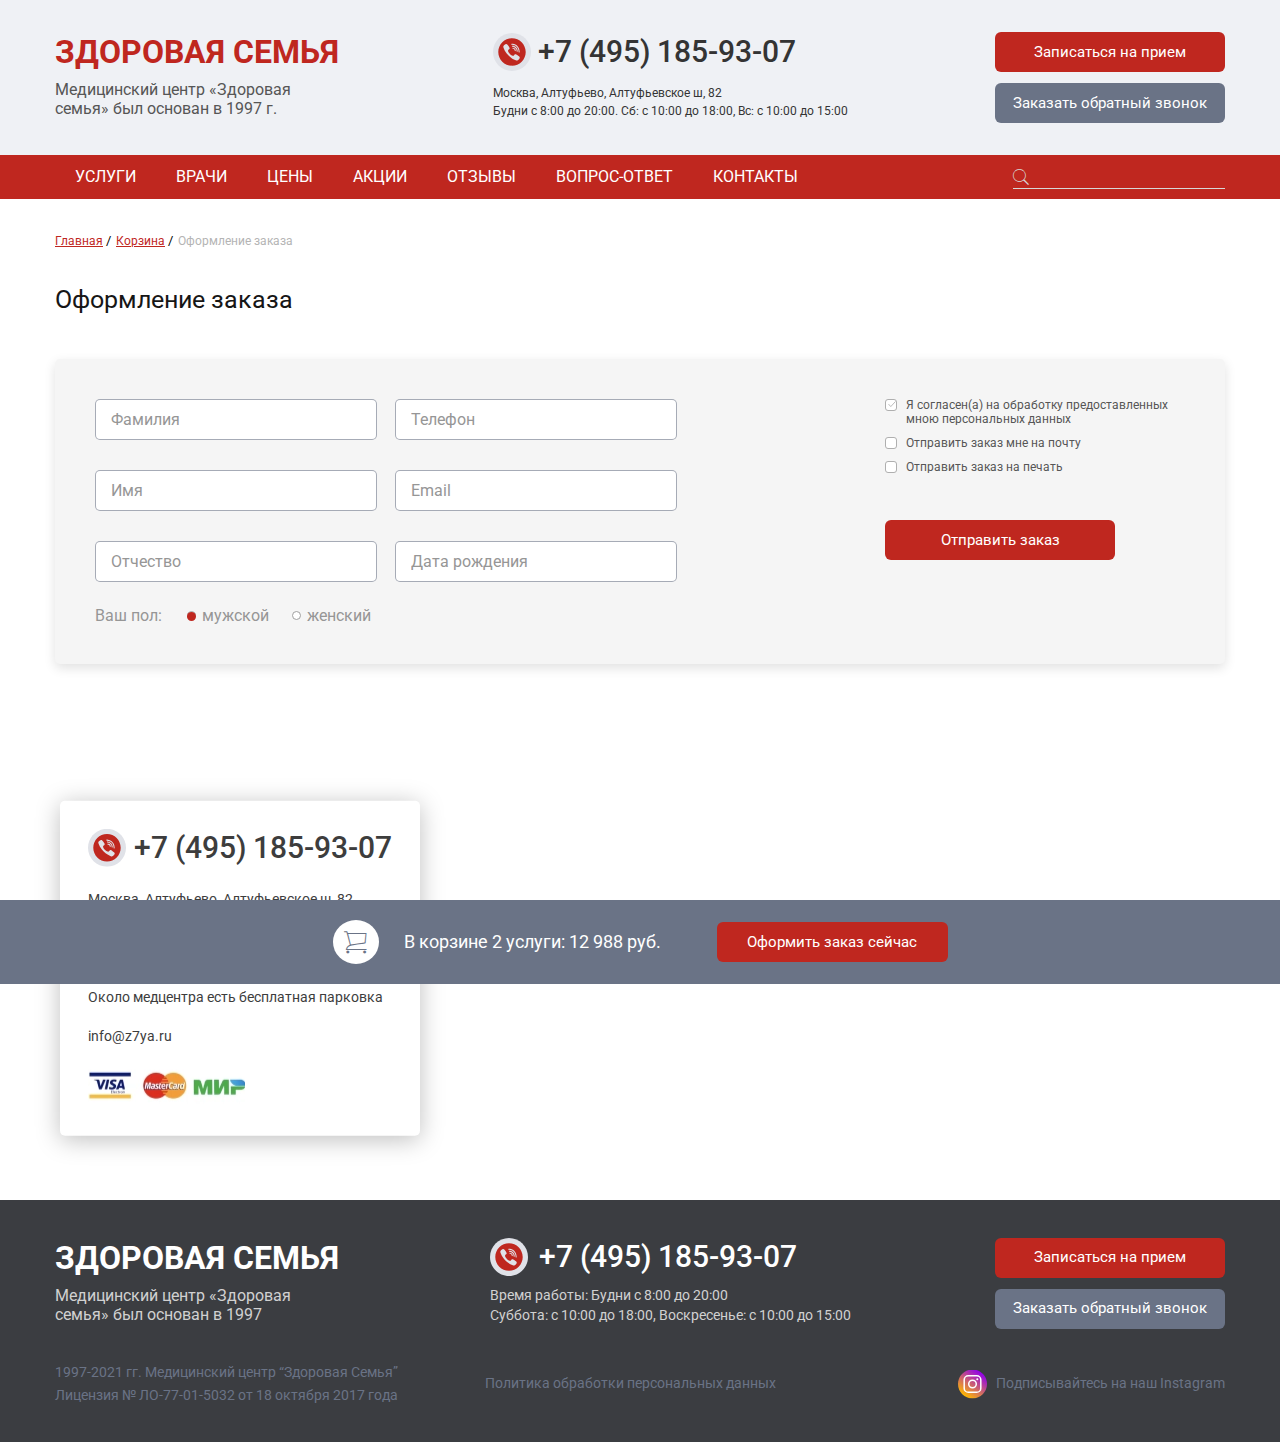
<file: order.html>
<!DOCTYPE html><html lang="ru"><head>   <meta charset="UTF-8">   <meta http-equiv="X-UA-Compatible" content="IE=edge">   <meta name="viewport" content="width=device-width, initial-scale=1.0">   <link rel="stylesheet" href="css/style.min.css">	<link rel="preconnect" href="https://fonts.googleapis.com">	<link rel="preconnect" href="https://fonts.gstatic.com" crossorigin>	<link href="https://fonts.googleapis.com/css2?family=Roboto:wght@300;400;500;700&display=swap" rel="stylesheet">   <title>Здоровая Семья</title></head><body>	<div class="wrapper">		<!-- .header --><header class="header">   <div class="header__mobile mobile-header">      <div class="_container">         <div class="mobile-header__body">            <a href="tel:+74951859307" class="mobile-header__phone">               +7 (495) 185-93-07            </a>            <div class="mobile-header__burger"><span></span></div>         </div>      </div>   </div>   <div class="header__top top-header">      <div class="_container">         <div class="top-header__body">            <div class="top-header__main">               <div class="top-header__name">                  ЗДОРОВАЯ СЕМЬЯ               </div>               <div class="top-header__date">                  Медицинский центр «Здоровая семья» был основан в 1997 г.                </div>            </div>            <div class="top-header__info">               <a href="tel:+74951859307" class="top-header__phone">                  +7 (495) 185-93-07               </a>               <div class="top-header__work">                  Москва, Алтуфьево, Алтуфьевское ш, 82               </div>               <div class="top-header__work">                  Будни с 8:00 до 20:00. Сб: с 10:00 до 18:00,  Вс: с 10:00 до 15:00               </div>            </div>            <div class="top-header__btns">               <a href="#" class="top-header__btn _btn top-header__btn_red">                  Записаться на прием               </a>                <a href="#" class="top-header__btn _btn top-header__btn_grey">                  Заказать обратный звонок               </a>            </div>         </div>      </div>   </div>   <div class="header__bottom bottom-header">      <div class="_container">         <div class="bottom-header__body">            <nav class="bottom-header__nav">               <ul class="bottom-header__list">                  <li>                     <a href="#" class="bottom-header__link">                        УСЛУГИ                     </a>                  </li>                  <li>                     <a href="#" class="bottom-header__link">                        ВРАЧИ                     </a>                  </li>                  <li>                     <a href="#" class="bottom-header__link">                        ЦЕНЫ                     </a>                  </li>                  <li>                     <a href="#" class="bottom-header__link">                        АКЦИИ                     </a>                  </li>                  <li>                     <a href="#" class="bottom-header__link">                        ОТЗЫВЫ                     </a>                  </li>                  <li>                     <a href="#" class="bottom-header__link">                        ВОПРОС-ОТВЕТ                     </a>                  </li>                  <li>                     <a href="#" class="bottom-header__link">                        КОНТАКТЫ                     </a>                  </li>               </ul>            </nav>            <div class="bottom-header__search">               <button type="submit" class="_icon-search"></button>               <input type="text">            </div>         </div>      </div>   </div>   <div class="header-menu">      <div class="header-menu__close"></div>      <div class="header-menu__info">         <p>Москва, Алтуфьево, Алтуфьевское ш, 82</p>         <p>Будни с 8:00 до 20:00. Сб: с 10:00 до 18:00,  Вс: с 10:00 до 15:00</p>      </div>      <div class="header-menu__btns">         <a href="#" class="header-menu__btn header-menu__btn_red _btn">Записаться на прием</a>         <a href="#" class="header-menu__btn header-menu__btn_grey _btn">Заказать обратный звонок</a>      </div>      <div class="header-menu__input">         <input type="text" placeholder="Поиск">      </div>      <nav class="header-menu__nav">         <ul class="header-menu__list">            <li>               <a href="#" class="header-menu__link">О медицинском центре</a>            </li>            <li>               <a href="#" class="header-menu__link">Услуги</a>            </li>            <li>               <a href="#" class="header-menu__link _active">Лаборатория</a>            </li>            <li>               <a href="#" class="header-menu__link">Врачи</a>            </li>            <li>               <a href="#" class="header-menu__link">Цены</a>            </li>            <li>               <a href="#" class="header-menu__link">Акции</a>            </li>            <li>               <a href="#" class="header-menu__link">Отзывы</a>            </li>            <li>               <a href="#" class="header-menu__link">Вопрос-ответ</a>            </li>            <li>               <a href="#" class="header-menu__link">Контакты</a>            </li>         </ul>      </nav>   </div></header><!-- /.header -->		<!-- .main -->		<main class="main">			<!-- .crumbs -->			<div class="crumbs">				<div class="_container">					<div class="crumbs__body">						<ul class="crumbs__list">							<li><a href="#" class="crumbs__item">Главная</a></li>							<li><a href="./basket.html" class="crumbs__item">Корзина</a></li>							<li><span class="crumbs__item _last">Оформление заказа</span></li>						</ul>					</div>				</div>			</div>			<!-- /.crumbs -->         <!-- .order -->         <section class="order">            <div class="_container">               <div class="order__body">                  <h1 class="order__title _title">                     Оформление заказа                  </h1>                  <div class="order__card">                     <form class="order__form">                        <div class="order__left left-order">                           <div class="left-order__top">                              <div class="left-order__item">                                 <input type="text" class="_req" placeholder="Фамилия">                              </div>                              <div class="left-order__item">                                 <input type="tel" class="_req" placeholder="Телефон" data-tel-input>                              </div>                              <div class="left-order__item">                                 <input type="text" class="_req" placeholder="Имя">                              </div>                              <div class="left-order__item">                                 <input type="email" class="_email _req" placeholder="Email">                              </div>                              <div class="left-order__item">                                 <input type="text" class="_req" placeholder="Отчество">                              </div>                              <div class="left-order__item">                                 <input type="text" class="_req datepicker-here" placeholder="Дата рождения">                              </div>                           </div>                           <div class="left-order__bottom">                              <div class="left-order__title">                                 Ваш пол:                               </div>                              <div class="left-order__radio">                                 <input id="orderMan" type="radio" name="sex" value="man" checked>                                 <label for="orderMan">мужской</label>                              </div>                              <div class="left-order__radio">                                 <input id="orderWoman" type="radio" name="sex" value="woman">                                 <label for="orderWoman">женский</label>                              </div>                           </div>                        </div>                        <div class="order__right right-order">                           <div class="right-order__checkbox">                              <input id="orderAgreement" type="checkbox" class="_req" checked>                              <label for="orderAgreement"><span>Я согласен(а) на обработку предоставленных мною персональных данных</span></label>                           </div>                           <div class="right-order__checkbox">                              <input id="orderSend" type="checkbox">                              <label for="orderSend"><span>Отправить заказ мне на почту</span></label>                           </div>                           <div class="right-order__checkbox">                              <input id="orderPrint" type="checkbox">                              <label for="orderPrint"><span>Отправить заказ на печать</span></label>                           </div>                           <button class="right-order__btn _btn" type="submit">Отправить заказ</button>                        </div>                     </form>                  </div>               </div>            </div>         </section>         <!-- /.order -->         			<!-- .map --><div class="map">  <div class="map__map" id="ymap"></div>  <div class="map__card">    <a href="tel:+74951859307" class="map__phone">+7 (495) 185-93-07</a>    <div class="map__address">Москва, Алтуфьево, Алтуфьевское ш, 82</div>    <div class="map__time">      Будни с 8:00 до 20:00. Сб: с 10:00 до 18:00, Вс: с 10:00 до 15:00    </div>    <div class="map__text">Около медцентра есть бесплатная парковка</div>    <a href="mailto:info@z7ya.ru" class="map__email">info@z7ya.ru</a>    <div class="map__img">      <picture><source srcset="img/map/1.webp" type="image/webp"><img src="img/map/1.jpg" alt="Платёжные системы" /></picture>    </div>  </div></div><!-- /.map -->		</main>		<!-- .footer --><footer class="footer">   <div class="_container">      <div class="footer__body">         <div class="footer__top top-footer">            <div class="top-footer__main">               <div class="top-footer__name">Здоровая семья</div>               <div class="top-footer__base">                  Медицинский центр «Здоровая семья» был основан в 1997                </div>            </div>            <div class="top-footer__info">               <a href="tel:+74951859307" class="top-footer__phone">+7 (495) 185-93-07</a>               <div class="top-footer__work">Время работы: Будни с 8:00 до 20:00</div>               <div class="top-footer__work">Суббота: с 10:00 до 18:00, Воскресенье: с 10:00 до 15:00</div>            </div>            <div class="top-footer__btns">               <a href="#" class="top-footer__btn top-footer__btn_red _btn">Записаться на прием</a>               <a href="#" class="top-footer__btn top-footer__btn_grey _btn">Заказать обратный звонок</a>            </div>         </div>         <div class="footer__bottom bottom-footer">            <div class="bottom-footer__info">               <div class="bottom-footer__text">1997-2021 гг. Медицинский центр “Здоровая Семья”</div>               <div class="bottom-footer__text">Лицензия № ЛО-77-01-5032 от 18 октября 2017 года</div>            </div>            <a href="#" class="bottom-footer__license">               Политика обработки персональных данных            </a>            <a href="#" class="bottom-footer__link">               Подписывайтесь на наш Instagram            </a>         </div>      </div>   </div></footer><!-- /.footer -->	</div>	<!-- .blank --><div class="blank">   <div class="_container">      <div class="blank__body">         <div class="blank__icon _icon-cart"></div>         <p class="blank__text">            В корзине 2 услуги: 12 988 руб.         </p>         <a href="./order.html" class="blank__btn _btn">Оформить заказ сейчас</a>      </div>   </div></div><!-- /.blank -->	<script src="https://code.jquery.com/jquery-3.6.0.min.js" defer></script>   <script src="js/main.min.js" defer></script></body></html>
</file>
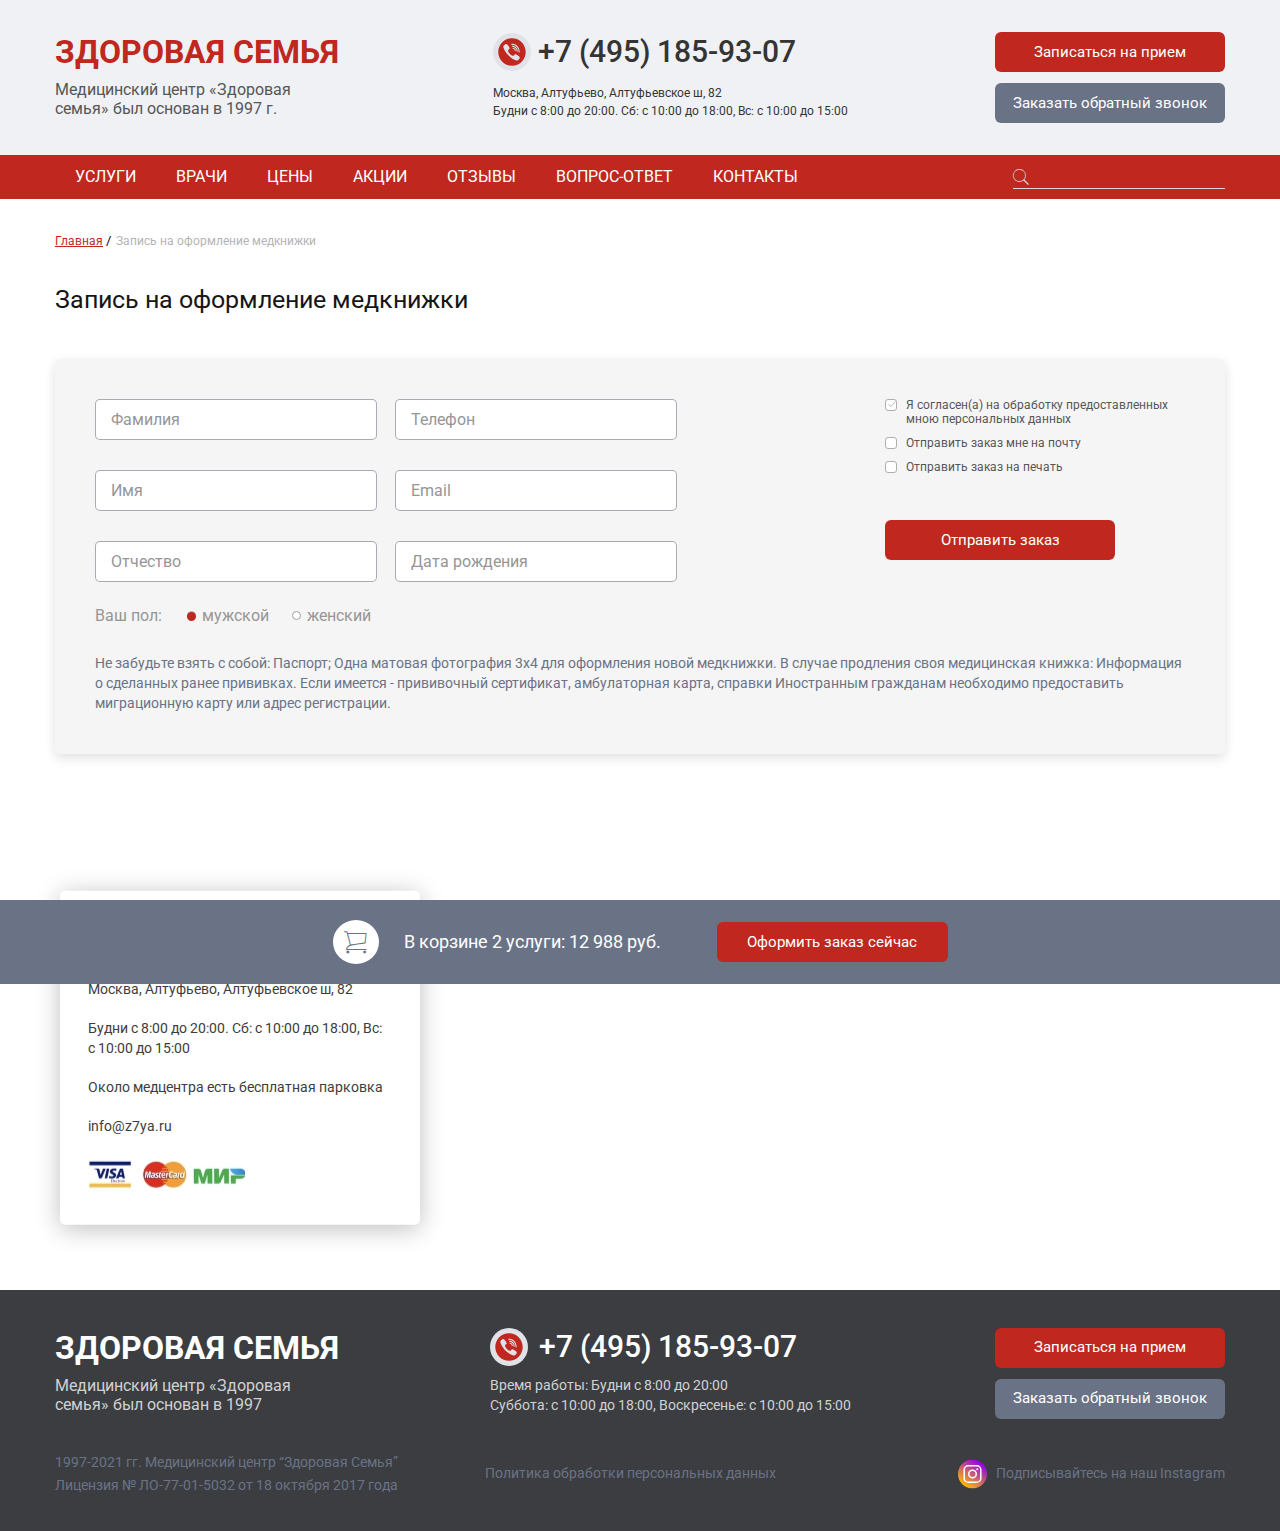
<file: registration.html>
<!DOCTYPE html><html lang="ru"><head>   <meta charset="UTF-8">   <meta http-equiv="X-UA-Compatible" content="IE=edge">   <meta name="viewport" content="width=device-width, initial-scale=1.0">   <link rel="stylesheet" href="css/style.min.css">	<link rel="preconnect" href="https://fonts.googleapis.com">	<link rel="preconnect" href="https://fonts.gstatic.com" crossorigin>	<link href="https://fonts.googleapis.com/css2?family=Roboto:wght@300;400;500;700&display=swap" rel="stylesheet">   <title>Здоровая Семья</title></head><body>	<div class="wrapper">		<!-- .header --><header class="header">   <div class="header__mobile mobile-header">      <div class="_container">         <div class="mobile-header__body">            <a href="tel:+74951859307" class="mobile-header__phone">               +7 (495) 185-93-07            </a>            <div class="mobile-header__burger"><span></span></div>         </div>      </div>   </div>   <div class="header__top top-header">      <div class="_container">         <div class="top-header__body">            <div class="top-header__main">               <div class="top-header__name">                  ЗДОРОВАЯ СЕМЬЯ               </div>               <div class="top-header__date">                  Медицинский центр «Здоровая семья» был основан в 1997 г.                </div>            </div>            <div class="top-header__info">               <a href="tel:+74951859307" class="top-header__phone">                  +7 (495) 185-93-07               </a>               <div class="top-header__work">                  Москва, Алтуфьево, Алтуфьевское ш, 82               </div>               <div class="top-header__work">                  Будни с 8:00 до 20:00. Сб: с 10:00 до 18:00,  Вс: с 10:00 до 15:00               </div>            </div>            <div class="top-header__btns">               <a href="#" class="top-header__btn _btn top-header__btn_red">                  Записаться на прием               </a>                <a href="#" class="top-header__btn _btn top-header__btn_grey">                  Заказать обратный звонок               </a>            </div>         </div>      </div>   </div>   <div class="header__bottom bottom-header">      <div class="_container">         <div class="bottom-header__body">            <nav class="bottom-header__nav">               <ul class="bottom-header__list">                  <li>                     <a href="#" class="bottom-header__link">                        УСЛУГИ                     </a>                  </li>                  <li>                     <a href="#" class="bottom-header__link">                        ВРАЧИ                     </a>                  </li>                  <li>                     <a href="#" class="bottom-header__link">                        ЦЕНЫ                     </a>                  </li>                  <li>                     <a href="#" class="bottom-header__link">                        АКЦИИ                     </a>                  </li>                  <li>                     <a href="#" class="bottom-header__link">                        ОТЗЫВЫ                     </a>                  </li>                  <li>                     <a href="#" class="bottom-header__link">                        ВОПРОС-ОТВЕТ                     </a>                  </li>                  <li>                     <a href="#" class="bottom-header__link">                        КОНТАКТЫ                     </a>                  </li>               </ul>            </nav>            <div class="bottom-header__search">               <button type="submit" class="_icon-search"></button>               <input type="text">            </div>         </div>      </div>   </div>   <div class="header-menu">      <div class="header-menu__close"></div>      <div class="header-menu__info">         <p>Москва, Алтуфьево, Алтуфьевское ш, 82</p>         <p>Будни с 8:00 до 20:00. Сб: с 10:00 до 18:00,  Вс: с 10:00 до 15:00</p>      </div>      <div class="header-menu__btns">         <a href="#" class="header-menu__btn header-menu__btn_red _btn">Записаться на прием</a>         <a href="#" class="header-menu__btn header-menu__btn_grey _btn">Заказать обратный звонок</a>      </div>      <div class="header-menu__input">         <input type="text" placeholder="Поиск">      </div>      <nav class="header-menu__nav">         <ul class="header-menu__list">            <li>               <a href="#" class="header-menu__link">О медицинском центре</a>            </li>            <li>               <a href="#" class="header-menu__link">Услуги</a>            </li>            <li>               <a href="#" class="header-menu__link _active">Лаборатория</a>            </li>            <li>               <a href="#" class="header-menu__link">Врачи</a>            </li>            <li>               <a href="#" class="header-menu__link">Цены</a>            </li>            <li>               <a href="#" class="header-menu__link">Акции</a>            </li>            <li>               <a href="#" class="header-menu__link">Отзывы</a>            </li>            <li>               <a href="#" class="header-menu__link">Вопрос-ответ</a>            </li>            <li>               <a href="#" class="header-menu__link">Контакты</a>            </li>         </ul>      </nav>   </div></header><!-- /.header -->		<!-- .main -->		<main class="main">			<!-- .crumbs -->			<div class="crumbs">				<div class="_container">					<div class="crumbs__body">						<ul class="crumbs__list">							<li><a href="#" class="crumbs__item">Главная</a></li>							<li><span class="crumbs__item _last">Запись на оформление медкнижки</span></li>						</ul>					</div>				</div>			</div>			<!-- /.crumbs -->         <!-- .order -->         <section class="order">            <div class="_container">               <div class="order__body">                  <h1 class="order__title _title">                     Запись на оформление медкнижки                  </h1>                  <div class="order__card">                     <form class="order__form">                        <div class="order__left left-order">                           <div class="left-order__top">                              <div class="left-order__item">                                 <input type="text" class="_req" placeholder="Фамилия">                              </div>                              <div class="left-order__item">                                 <input type="tel" class="_req" placeholder="Телефон" data-tel-input>                              </div>                              <div class="left-order__item">                                 <input type="text" class="_req" placeholder="Имя">                              </div>                              <div class="left-order__item">                                 <input type="email" class="_email _req" placeholder="Email">                              </div>                              <div class="left-order__item">                                 <input type="text" class="_req" placeholder="Отчество">                              </div>                              <div class="left-order__item">                                 <input type="text" class="_req datepicker-here" placeholder="Дата рождения">                              </div>                           </div>                           <div class="left-order__bottom">                              <div class="left-order__title">                                 Ваш пол:                               </div>                              <div class="left-order__radio">                                 <input id="orderMan" type="radio" name="sex" value="man" checked>                                 <label for="orderMan">мужской</label>                              </div>                              <div class="left-order__radio">                                 <input id="orderWoman" type="radio" name="sex" value="woman">                                 <label for="orderWoman">женский</label>                              </div>                           </div>                        </div>                        <div class="order__right right-order">                           <div class="right-order__checkbox">                              <input id="orderAgreement" type="checkbox" class="_req" checked>                              <label for="orderAgreement"><span>Я согласен(а) на обработку предоставленных мною персональных данных</span></label>                           </div>                           <div class="right-order__checkbox">                              <input id="orderSend" type="checkbox">                              <label for="orderSend"><span>Отправить заказ мне на почту</span></label>                           </div>                           <div class="right-order__checkbox">                              <input id="orderPrint" type="checkbox">                              <label for="orderPrint"><span>Отправить заказ на печать</span></label>                           </div>                           <button class="right-order__btn _btn" type="submit">Отправить заказ</button>                        </div>                     </form>                     <p class="order__text">                        Не забудьте взять с собой: Паспорт; Одна матовая фотография 3x4 для оформления новой медкнижки. В случае продления своя медицинская книжка: Информация о сделанных ранее прививках. Если имеется - прививочный сертификат, амбулаторная карта, справки                        Иностранным гражданам необходимо предоставить миграционную карту или адрес регистрации.                     </p>                  </div>               </div>            </div>         </section>         <!-- /.order -->         			<!-- .map --><div class="map">  <div class="map__map" id="ymap"></div>  <div class="map__card">    <a href="tel:+74951859307" class="map__phone">+7 (495) 185-93-07</a>    <div class="map__address">Москва, Алтуфьево, Алтуфьевское ш, 82</div>    <div class="map__time">      Будни с 8:00 до 20:00. Сб: с 10:00 до 18:00, Вс: с 10:00 до 15:00    </div>    <div class="map__text">Около медцентра есть бесплатная парковка</div>    <a href="mailto:info@z7ya.ru" class="map__email">info@z7ya.ru</a>    <div class="map__img">      <picture><source srcset="img/map/1.webp" type="image/webp"><img src="img/map/1.jpg" alt="Платёжные системы" /></picture>    </div>  </div></div><!-- /.map -->		</main>		<!-- .footer --><footer class="footer">   <div class="_container">      <div class="footer__body">         <div class="footer__top top-footer">            <div class="top-footer__main">               <div class="top-footer__name">Здоровая семья</div>               <div class="top-footer__base">                  Медицинский центр «Здоровая семья» был основан в 1997                </div>            </div>            <div class="top-footer__info">               <a href="tel:+74951859307" class="top-footer__phone">+7 (495) 185-93-07</a>               <div class="top-footer__work">Время работы: Будни с 8:00 до 20:00</div>               <div class="top-footer__work">Суббота: с 10:00 до 18:00, Воскресенье: с 10:00 до 15:00</div>            </div>            <div class="top-footer__btns">               <a href="#" class="top-footer__btn top-footer__btn_red _btn">Записаться на прием</a>               <a href="#" class="top-footer__btn top-footer__btn_grey _btn">Заказать обратный звонок</a>            </div>         </div>         <div class="footer__bottom bottom-footer">            <div class="bottom-footer__info">               <div class="bottom-footer__text">1997-2021 гг. Медицинский центр “Здоровая Семья”</div>               <div class="bottom-footer__text">Лицензия № ЛО-77-01-5032 от 18 октября 2017 года</div>            </div>            <a href="#" class="bottom-footer__license">               Политика обработки персональных данных            </a>            <a href="#" class="bottom-footer__link">               Подписывайтесь на наш Instagram            </a>         </div>      </div>   </div></footer><!-- /.footer -->	</div>	<!-- .blank --><div class="blank">   <div class="_container">      <div class="blank__body">         <div class="blank__icon _icon-cart"></div>         <p class="blank__text">            В корзине 2 услуги: 12 988 руб.         </p>         <a href="./order.html" class="blank__btn _btn">Оформить заказ сейчас</a>      </div>   </div></div><!-- /.blank -->	<script src="https://code.jquery.com/jquery-3.6.0.min.js" defer></script>   <script src="js/main.min.js" defer></script></body></html>
</file>
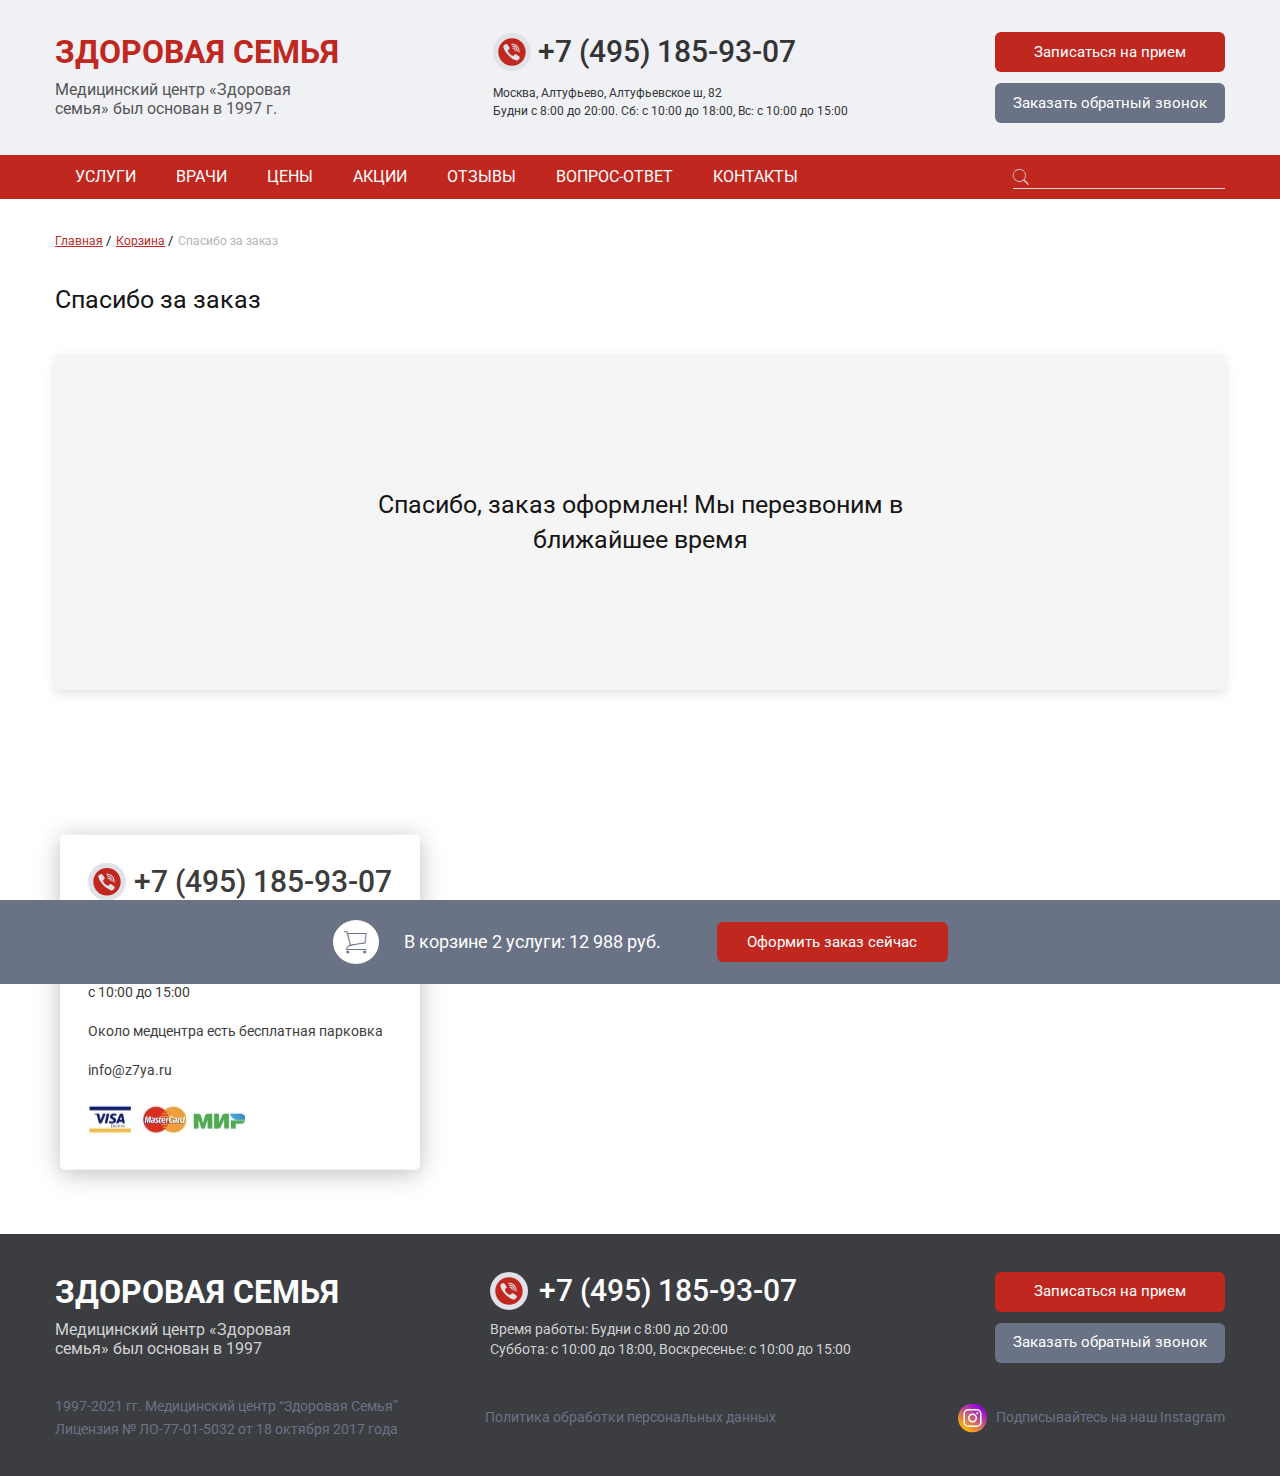
<file: thanks.html>
<!DOCTYPE html><html lang="ru"><head>   <meta charset="UTF-8">   <meta http-equiv="X-UA-Compatible" content="IE=edge">   <meta name="viewport" content="width=device-width, initial-scale=1.0">   <link rel="stylesheet" href="css/style.min.css">	<link rel="preconnect" href="https://fonts.googleapis.com">	<link rel="preconnect" href="https://fonts.gstatic.com" crossorigin>	<link href="https://fonts.googleapis.com/css2?family=Roboto:wght@300;400;500;700&display=swap" rel="stylesheet">   <title>Здоровая Семья</title></head><body>	<div class="wrapper">		<!-- .header --><header class="header">   <div class="header__mobile mobile-header">      <div class="_container">         <div class="mobile-header__body">            <a href="tel:+74951859307" class="mobile-header__phone">               +7 (495) 185-93-07            </a>            <div class="mobile-header__burger"><span></span></div>         </div>      </div>   </div>   <div class="header__top top-header">      <div class="_container">         <div class="top-header__body">            <div class="top-header__main">               <div class="top-header__name">                  ЗДОРОВАЯ СЕМЬЯ               </div>               <div class="top-header__date">                  Медицинский центр «Здоровая семья» был основан в 1997 г.                </div>            </div>            <div class="top-header__info">               <a href="tel:+74951859307" class="top-header__phone">                  +7 (495) 185-93-07               </a>               <div class="top-header__work">                  Москва, Алтуфьево, Алтуфьевское ш, 82               </div>               <div class="top-header__work">                  Будни с 8:00 до 20:00. Сб: с 10:00 до 18:00,  Вс: с 10:00 до 15:00               </div>            </div>            <div class="top-header__btns">               <a href="#" class="top-header__btn _btn top-header__btn_red">                  Записаться на прием               </a>                <a href="#" class="top-header__btn _btn top-header__btn_grey">                  Заказать обратный звонок               </a>            </div>         </div>      </div>   </div>   <div class="header__bottom bottom-header">      <div class="_container">         <div class="bottom-header__body">            <nav class="bottom-header__nav">               <ul class="bottom-header__list">                  <li>                     <a href="#" class="bottom-header__link">                        УСЛУГИ                     </a>                  </li>                  <li>                     <a href="#" class="bottom-header__link">                        ВРАЧИ                     </a>                  </li>                  <li>                     <a href="#" class="bottom-header__link">                        ЦЕНЫ                     </a>                  </li>                  <li>                     <a href="#" class="bottom-header__link">                        АКЦИИ                     </a>                  </li>                  <li>                     <a href="#" class="bottom-header__link">                        ОТЗЫВЫ                     </a>                  </li>                  <li>                     <a href="#" class="bottom-header__link">                        ВОПРОС-ОТВЕТ                     </a>                  </li>                  <li>                     <a href="#" class="bottom-header__link">                        КОНТАКТЫ                     </a>                  </li>               </ul>            </nav>            <div class="bottom-header__search">               <button type="submit" class="_icon-search"></button>               <input type="text">            </div>         </div>      </div>   </div>   <div class="header-menu">      <div class="header-menu__close"></div>      <div class="header-menu__info">         <p>Москва, Алтуфьево, Алтуфьевское ш, 82</p>         <p>Будни с 8:00 до 20:00. Сб: с 10:00 до 18:00,  Вс: с 10:00 до 15:00</p>      </div>      <div class="header-menu__btns">         <a href="#" class="header-menu__btn header-menu__btn_red _btn">Записаться на прием</a>         <a href="#" class="header-menu__btn header-menu__btn_grey _btn">Заказать обратный звонок</a>      </div>      <div class="header-menu__input">         <input type="text" placeholder="Поиск">      </div>      <nav class="header-menu__nav">         <ul class="header-menu__list">            <li>               <a href="#" class="header-menu__link">О медицинском центре</a>            </li>            <li>               <a href="#" class="header-menu__link">Услуги</a>            </li>            <li>               <a href="#" class="header-menu__link _active">Лаборатория</a>            </li>            <li>               <a href="#" class="header-menu__link">Врачи</a>            </li>            <li>               <a href="#" class="header-menu__link">Цены</a>            </li>            <li>               <a href="#" class="header-menu__link">Акции</a>            </li>            <li>               <a href="#" class="header-menu__link">Отзывы</a>            </li>            <li>               <a href="#" class="header-menu__link">Вопрос-ответ</a>            </li>            <li>               <a href="#" class="header-menu__link">Контакты</a>            </li>         </ul>      </nav>   </div></header><!-- /.header -->		<!-- .main -->		<main class="main">			<!-- .crumbs -->			<div class="crumbs">				<div class="_container">					<div class="crumbs__body">						<ul class="crumbs__list">							<li><a href="#" class="crumbs__item">Главная</a></li>							<li><a href="./basket.html" class="crumbs__item">Корзина</a></li>							<li><span class="crumbs__item _last">Спасибо за заказ</span></li>						</ul>					</div>				</div>			</div>			<!-- /.crumbs -->         <!-- .thanks -->         <section class="thanks">            <div class="_container">               <div class="thanks__body">                  <h1 class="thanks__title _title">                     Спасибо за заказ                  </h1>                  <div class="thanks__card">                     <div class="thanks__text">                        Спасибо, заказ оформлен! Мы перезвоним в ближайшее время                     </div>                  </div>               </div>            </div>         </section>         <!-- /.thanks -->						<!-- .map --><div class="map">  <div class="map__map" id="ymap"></div>  <div class="map__card">    <a href="tel:+74951859307" class="map__phone">+7 (495) 185-93-07</a>    <div class="map__address">Москва, Алтуфьево, Алтуфьевское ш, 82</div>    <div class="map__time">      Будни с 8:00 до 20:00. Сб: с 10:00 до 18:00, Вс: с 10:00 до 15:00    </div>    <div class="map__text">Около медцентра есть бесплатная парковка</div>    <a href="mailto:info@z7ya.ru" class="map__email">info@z7ya.ru</a>    <div class="map__img">      <picture><source srcset="img/map/1.webp" type="image/webp"><img src="img/map/1.jpg" alt="Платёжные системы" /></picture>    </div>  </div></div><!-- /.map -->		</main>		<!-- .footer --><footer class="footer">   <div class="_container">      <div class="footer__body">         <div class="footer__top top-footer">            <div class="top-footer__main">               <div class="top-footer__name">Здоровая семья</div>               <div class="top-footer__base">                  Медицинский центр «Здоровая семья» был основан в 1997                </div>            </div>            <div class="top-footer__info">               <a href="tel:+74951859307" class="top-footer__phone">+7 (495) 185-93-07</a>               <div class="top-footer__work">Время работы: Будни с 8:00 до 20:00</div>               <div class="top-footer__work">Суббота: с 10:00 до 18:00, Воскресенье: с 10:00 до 15:00</div>            </div>            <div class="top-footer__btns">               <a href="#" class="top-footer__btn top-footer__btn_red _btn">Записаться на прием</a>               <a href="#" class="top-footer__btn top-footer__btn_grey _btn">Заказать обратный звонок</a>            </div>         </div>         <div class="footer__bottom bottom-footer">            <div class="bottom-footer__info">               <div class="bottom-footer__text">1997-2021 гг. Медицинский центр “Здоровая Семья”</div>               <div class="bottom-footer__text">Лицензия № ЛО-77-01-5032 от 18 октября 2017 года</div>            </div>            <a href="#" class="bottom-footer__license">               Политика обработки персональных данных            </a>            <a href="#" class="bottom-footer__link">               Подписывайтесь на наш Instagram            </a>         </div>      </div>   </div></footer><!-- /.footer -->	</div>	<!-- .blank --><div class="blank">   <div class="_container">      <div class="blank__body">         <div class="blank__icon _icon-cart"></div>         <p class="blank__text">            В корзине 2 услуги: 12 988 руб.         </p>         <a href="./order.html" class="blank__btn _btn">Оформить заказ сейчас</a>      </div>   </div></div><!-- /.blank -->	<script src="https://code.jquery.com/jquery-3.6.0.min.js" defer></script>   <script src="js/main.min.js" defer></script></body></html>
</file>
<file: css/style.min.css>
@charset "UTF-8";@font-face{font-family:icons;font-display:swap;src:url(../fonts/icons.woff) format("woff"),url(../fonts/icons.woff2) format("woff2");font-weight:400;font-style:normal}*{padding:0;margin:0;border:0;-webkit-tap-highlight-color:transparent}*,:after,:before{-webkit-box-sizing:border-box;box-sizing:border-box;-webkit-tap-highlight-color:transparent}:active,:focus{outline:0}a:active,a:focus{outline:0}aside,footer,header,nav{display:block}body,html{height:100%;width:100%;font-size:100%;line-height:1;font-size:14px;-ms-text-size-adjust:100%;-moz-text-size-adjust:100%;-webkit-text-size-adjust:100%}button,input,textarea{font-family:inherit}input::-ms-clear{display:none}button{cursor:pointer}button::-moz-focus-inner{padding:0;border:0}a,a:visited{text-decoration:none}a:hover{text-decoration:none}ul li{list-style:none}img{vertical-align:top}h1,h2,h3,h4,h5,h6{font-size:inherit;font-weight:400}@font-face{font-family:icons;font-display:swap;src:url(../fonts/icons.woff) format("woff"),url(../fonts/icons.woff2#icons) format("woff2");font-weight:400;font-style:normal;font-display:block}[class*="_icon-"]::before,[class^="_icon-"]::before{font-family:icons;font-style:normal;font-weight:400;font-variant:normal;text-transform:none;line-height:1;-webkit-font-smoothing:antialiased;-moz-osx-font-smoothing:grayscale}[class*="_icon-"]::before,[class^="_icon-"]::before{display:block}._icon-arrow-down:before{content:"\e900"}._icon-arrow-upsvg:before{content:"\e901"}._icon-cart:before{content:"\e902"}._icon-printer:before{content:"\e903"}._icon-search:before{content:"\e904"}.datepicker--cell-day.-other-month-,.datepicker--cell-year.-other-decade-{color:#dedede}.datepicker--cell-day.-other-month-:hover,.datepicker--cell-year.-other-decade-:hover{color:#c5c5c5}.-disabled-.-focus-.datepicker--cell-day.-other-month-,.-disabled-.-focus-.datepicker--cell-year.-other-decade-{color:#dedede}.-selected-.datepicker--cell-day.-other-month-,.-selected-.datepicker--cell-year.-other-decade-{color:#fff;background:#a2ddf6}.-selected-.-focus-.datepicker--cell-day.-other-month-,.-selected-.-focus-.datepicker--cell-year.-other-decade-{background:#8ad5f4}.-in-range-.datepicker--cell-day.-other-month-,.-in-range-.datepicker--cell-year.-other-decade-{background-color:rgba(92,196,239,.1);color:#ccc}.-in-range-.-focus-.datepicker--cell-day.-other-month-,.-in-range-.-focus-.datepicker--cell-year.-other-decade-{background-color:rgba(92,196,239,.2)}.datepicker--cell-day.-other-month-:empty,.datepicker--cell-year.-other-decade-:empty{background:0 0;border:none}.datepicker--cells{display:-ms-flexbox;display:-webkit-box;display:flex;-ms-flex-wrap:wrap;flex-wrap:wrap}.datepicker--cell{border-radius:4px;-webkit-box-sizing:border-box;box-sizing:border-box;cursor:pointer;display:-ms-flexbox;display:-webkit-box;display:flex;position:relative;-ms-flex-align:center;-webkit-box-align:center;align-items:center;-ms-flex-pack:center;-webkit-box-pack:center;justify-content:center;height:32px;z-index:1}.datepicker--cell.-focus-{background:#f0f0f0}.datepicker--cell.-current-{color:#4eb5e6}.datepicker--cell.-current-.-focus-{color:#4a4a4a}.datepicker--cell.-current-.-in-range-{color:#4eb5e6}.datepicker--cell.-in-range-{background:rgba(92,196,239,.1);color:#4a4a4a;border-radius:0}.datepicker--cell.-in-range-.-focus-{background-color:rgba(92,196,239,.2)}.datepicker--cell.-disabled-{cursor:default;color:#aeaeae}.datepicker--cell.-disabled-.-focus-{color:#aeaeae}.datepicker--cell.-disabled-.-in-range-{color:#a1a1a1}.datepicker--cell.-disabled-.-current-.-focus-{color:#aeaeae}.datepicker--cell.-range-from-{border:1px solid rgba(92,196,239,.5);background-color:rgba(92,196,239,.1);border-radius:4px 0 0 4px}.datepicker--cell.-range-to-{border:1px solid rgba(92,196,239,.5);background-color:rgba(92,196,239,.1);border-radius:0 4px 4px 0}.datepicker--cell.-range-from-.-range-to-{border-radius:4px}.datepicker--cell.-selected-{color:#fff;border:none;background:#5cc4ef}.datepicker--cell.-selected-.-current-{color:#fff;background:#5cc4ef}.datepicker--cell.-selected-.-focus-{background:#45bced}.datepicker--cell:empty{cursor:default}.datepicker--days-names{display:-ms-flexbox;display:-webkit-box;display:flex;-ms-flex-wrap:wrap;flex-wrap:wrap;margin:8px 0 3px}.datepicker--day-name{color:#ff9a19;display:-ms-flexbox;display:-webkit-box;display:flex;-ms-flex-align:center;-webkit-box-align:center;align-items:center;-ms-flex-pack:center;-webkit-box-pack:center;justify-content:center;-ms-flex:1;-webkit-box-flex:1;flex:1;text-align:center;text-transform:uppercase;font-size:.8em}.datepicker--cell-day{width:14.28571%}.datepicker--cells-months{height:170px}.datepicker--cell-month{width:33.33%;height:25%}.datepicker--years{height:170px}.datepicker--cells-years{height:170px}.datepicker--cell-year{width:25%;height:33.33%}.datepicker--cell-day.-other-month-,.datepicker--cell-year.-other-decade-{color:#dedede}.datepicker--cell-day.-other-month-:hover,.datepicker--cell-year.-other-decade-:hover{color:#c5c5c5}.-disabled-.-focus-.datepicker--cell-day.-other-month-,.-disabled-.-focus-.datepicker--cell-year.-other-decade-{color:#dedede}.-selected-.datepicker--cell-day.-other-month-,.-selected-.datepicker--cell-year.-other-decade-{color:#fff;background:#a2ddf6}.-selected-.-focus-.datepicker--cell-day.-other-month-,.-selected-.-focus-.datepicker--cell-year.-other-decade-{background:#8ad5f4}.-in-range-.datepicker--cell-day.-other-month-,.-in-range-.datepicker--cell-year.-other-decade-{background-color:rgba(92,196,239,.1);color:#ccc}.-in-range-.-focus-.datepicker--cell-day.-other-month-,.-in-range-.-focus-.datepicker--cell-year.-other-decade-{background-color:rgba(92,196,239,.2)}.datepicker--cell-day.-other-month-:empty,.datepicker--cell-year.-other-decade-:empty{background:0 0;border:none}.datepickers-container{position:absolute;left:0;top:0}.datepicker{background:#fff;border:1px solid #dbdbdb;-webkit-box-shadow:0 4px 12px rgba(0,0,0,.15);box-shadow:0 4px 12px rgba(0,0,0,.15);border-radius:4px;-webkit-box-sizing:content-box;box-sizing:content-box;font-family:Tahoma,sans-serif;font-size:14px;color:#4a4a4a;width:250px;position:absolute;left:-100000px;opacity:0;transition:opacity .3s ease,left 0s .3s,-webkit-transform .3s ease;-webkit-transition:opacity .3s ease,left 0s .3s,-webkit-transform .3s ease;-o-transition:opacity .3s ease,transform .3s ease,left 0s .3s;transition:opacity .3s ease,transform .3s ease,left 0s .3s;transition:opacity .3s ease,transform .3s ease,left 0s .3s,-webkit-transform .3s ease;z-index:100}.datepicker.-from-top-{-webkit-transform:translateY(-8px);-ms-transform:translateY(-8px);transform:translateY(-8px)}.datepicker.-from-right-{-webkit-transform:translateX(8px);-ms-transform:translateX(8px);transform:translateX(8px)}.datepicker.-from-bottom-{-webkit-transform:translateY(8px);-ms-transform:translateY(8px);transform:translateY(8px)}.datepicker.-from-left-{-webkit-transform:translateX(-8px);-ms-transform:translateX(-8px);transform:translateX(-8px)}.datepicker.active{opacity:1;-webkit-transform:translate(0);-ms-transform:translate(0);transform:translate(0);transition:opacity .3s ease,left 0s 0s,-webkit-transform .3s ease;-webkit-transition:opacity .3s ease,left 0s 0s,-webkit-transform .3s ease;-o-transition:opacity .3s ease,transform .3s ease,left 0s 0s;transition:opacity .3s ease,transform .3s ease,left 0s 0s;transition:opacity .3s ease,transform .3s ease,left 0s 0s,-webkit-transform .3s ease}.datepicker-inline .datepicker{border-color:#d7d7d7;-webkit-box-shadow:none;box-shadow:none;position:static;left:auto;right:auto;opacity:1;-webkit-transform:none;-ms-transform:none;transform:none}.datepicker-inline .datepicker--pointer{display:none}.datepicker--content{-webkit-box-sizing:content-box;box-sizing:content-box;padding:4px}.-only-timepicker- .datepicker--content{display:none}.datepicker--pointer{position:absolute;background:#fff;border-top:1px solid #dbdbdb;border-right:1px solid #dbdbdb;width:10px;height:10px;z-index:-1}.-top-center- .datepicker--pointer,.-top-left- .datepicker--pointer,.-top-right- .datepicker--pointer{top:calc(100% - 4px);-webkit-transform:rotate(135deg);-ms-transform:rotate(135deg);transform:rotate(135deg)}.-right-bottom- .datepicker--pointer,.-right-center- .datepicker--pointer,.-right-top- .datepicker--pointer{right:calc(100% - 4px);-webkit-transform:rotate(225deg);-ms-transform:rotate(225deg);transform:rotate(225deg)}.-bottom-center- .datepicker--pointer,.-bottom-left- .datepicker--pointer,.-bottom-right- .datepicker--pointer{bottom:calc(100% - 4px);-webkit-transform:rotate(315deg);-ms-transform:rotate(315deg);transform:rotate(315deg)}.-left-bottom- .datepicker--pointer,.-left-center- .datepicker--pointer,.-left-top- .datepicker--pointer{left:calc(100% - 4px);-webkit-transform:rotate(45deg);-ms-transform:rotate(45deg);transform:rotate(45deg)}.-bottom-left- .datepicker--pointer,.-top-left- .datepicker--pointer{left:10px}.-bottom-right- .datepicker--pointer,.-top-right- .datepicker--pointer{right:10px}.-bottom-center- .datepicker--pointer,.-top-center- .datepicker--pointer{left:calc(50% - 10px / 2)}.-left-top- .datepicker--pointer,.-right-top- .datepicker--pointer{top:10px}.-left-bottom- .datepicker--pointer,.-right-bottom- .datepicker--pointer{bottom:10px}.-left-center- .datepicker--pointer,.-right-center- .datepicker--pointer{top:calc(50% - 10px / 2)}.datepicker--body{display:none}.datepicker--body.active{display:block}.datepicker--cell-day.-other-month-,.datepicker--cell-year.-other-decade-{color:#dedede}.datepicker--cell-day.-other-month-:hover,.datepicker--cell-year.-other-decade-:hover{color:#c5c5c5}.-disabled-.-focus-.datepicker--cell-day.-other-month-,.-disabled-.-focus-.datepicker--cell-year.-other-decade-{color:#dedede}.-selected-.datepicker--cell-day.-other-month-,.-selected-.datepicker--cell-year.-other-decade-{color:#fff;background:#a2ddf6}.-selected-.-focus-.datepicker--cell-day.-other-month-,.-selected-.-focus-.datepicker--cell-year.-other-decade-{background:#8ad5f4}.-in-range-.datepicker--cell-day.-other-month-,.-in-range-.datepicker--cell-year.-other-decade-{background-color:rgba(92,196,239,.1);color:#ccc}.-in-range-.-focus-.datepicker--cell-day.-other-month-,.-in-range-.-focus-.datepicker--cell-year.-other-decade-{background-color:rgba(92,196,239,.2)}.datepicker--cell-day.-other-month-:empty,.datepicker--cell-year.-other-decade-:empty{background:0 0;border:none}.datepicker--nav{display:-ms-flexbox;display:-webkit-box;display:flex;-ms-flex-pack:justify;-webkit-box-pack:justify;justify-content:space-between;border-bottom:1px solid #efefef;min-height:32px;padding:4px}.-only-timepicker- .datepicker--nav{display:none}.datepicker--nav-action,.datepicker--nav-title{display:-ms-flexbox;display:-webkit-box;display:flex;cursor:pointer;-ms-flex-align:center;-webkit-box-align:center;align-items:center;-ms-flex-pack:center;-webkit-box-pack:center;justify-content:center}.datepicker--nav-action{width:32px;border-radius:4px;-webkit-user-select:none;-moz-user-select:none;-ms-user-select:none;user-select:none}.datepicker--nav-action:hover{background:#f0f0f0}.datepicker--nav-action.-disabled-{visibility:hidden}.datepicker--nav-action svg{width:32px;height:32px}.datepicker--nav-action path{fill:none;stroke:#9c9c9c;stroke-width:2px}.datepicker--nav-title{border-radius:4px;padding:0 8px}.datepicker--nav-title i{font-style:normal;color:#9c9c9c;margin-left:5px}.datepicker--nav-title:hover{background:#f0f0f0}.datepicker--nav-title.-disabled-{cursor:default;background:0 0}.datepicker--buttons{display:-ms-flexbox;display:-webkit-box;display:flex;padding:4px;border-top:1px solid #efefef}.datepicker--button{color:#4eb5e6;cursor:pointer;border-radius:4px;-ms-flex:1;-webkit-box-flex:1;flex:1;display:-ms-inline-flexbox;display:-webkit-inline-box;display:inline-flex;-ms-flex-pack:center;-webkit-box-pack:center;justify-content:center;-ms-flex-align:center;-webkit-box-align:center;align-items:center;height:32px}.datepicker--button:hover{color:#4a4a4a;background:#f0f0f0}.datepicker--cell-day.-other-month-,.datepicker--cell-year.-other-decade-{color:#dedede}.datepicker--cell-day.-other-month-:hover,.datepicker--cell-year.-other-decade-:hover{color:#c5c5c5}.-disabled-.-focus-.datepicker--cell-day.-other-month-,.-disabled-.-focus-.datepicker--cell-year.-other-decade-{color:#dedede}.-selected-.datepicker--cell-day.-other-month-,.-selected-.datepicker--cell-year.-other-decade-{color:#fff;background:#a2ddf6}.-selected-.-focus-.datepicker--cell-day.-other-month-,.-selected-.-focus-.datepicker--cell-year.-other-decade-{background:#8ad5f4}.-in-range-.datepicker--cell-day.-other-month-,.-in-range-.datepicker--cell-year.-other-decade-{background-color:rgba(92,196,239,.1);color:#ccc}.-in-range-.-focus-.datepicker--cell-day.-other-month-,.-in-range-.-focus-.datepicker--cell-year.-other-decade-{background-color:rgba(92,196,239,.2)}.datepicker--cell-day.-other-month-:empty,.datepicker--cell-year.-other-decade-:empty{background:0 0;border:none}.datepicker--time{border-top:1px solid #efefef;display:-ms-flexbox;display:-webkit-box;display:flex;-ms-flex-align:center;-webkit-box-align:center;align-items:center;padding:4px;position:relative}.datepicker--time.-am-pm- .datepicker--time-sliders{-ms-flex:0 1 138px;-webkit-box-flex:0;flex:0 1 138px;max-width:138px}.-only-timepicker- .datepicker--time{border-top:none}.datepicker--time-sliders{-ms-flex:0 1 153px;-webkit-box-flex:0;flex:0 1 153px;margin-right:10px;max-width:153px}.datepicker--time-label{display:none;font-size:12px}.datepicker--time-current{display:-ms-flexbox;display:-webkit-box;display:flex;-ms-flex-align:center;-webkit-box-align:center;align-items:center;-ms-flex:1;-webkit-box-flex:1;flex:1;font-size:14px;text-align:center;margin:0 0 0 10px}.datepicker--time-current-colon{margin:0 2px 3px;line-height:1}.datepicker--time-current-hours,.datepicker--time-current-minutes{line-height:1;font-size:19px;font-family:"Century Gothic",CenturyGothic,AppleGothic,sans-serif;position:relative;z-index:1}.datepicker--time-current-hours:after,.datepicker--time-current-minutes:after{content:'';background:#f0f0f0;border-radius:4px;position:absolute;left:-2px;top:-3px;right:-2px;bottom:-2px;z-index:-1;opacity:0}.datepicker--time-current-hours.-focus-:after,.datepicker--time-current-minutes.-focus-:after{opacity:1}.datepicker--time-current-ampm{text-transform:uppercase;-webkit-align-self:flex-end;-ms-flex-item-align:end;align-self:flex-end;color:#9c9c9c;margin-left:6px;font-size:11px;margin-bottom:1px}.datepicker--time-row{display:-ms-flexbox;display:-webkit-box;display:flex;-ms-flex-align:center;-webkit-box-align:center;align-items:center;font-size:11px;height:17px;background:-webkit-gradient(linear,left top,right top,from(#dedede),to(#dedede)) left 50%/100% 1px no-repeat;background:-o-linear-gradient(left,#dedede,#dedede) left 50%/100% 1px no-repeat;background:linear-gradient(to right,#dedede,#dedede) left 50%/100% 1px no-repeat}.datepicker--time-row:first-child{margin-bottom:4px}.datepicker--time-row input[type=range]{background:0 0;cursor:pointer;-ms-flex:1;-webkit-box-flex:1;flex:1;height:100%;padding:0;margin:0;-webkit-appearance:none}.datepicker--time-row input[type=range]::-webkit-slider-thumb{-webkit-appearance:none}.datepicker--time-row input[type=range]::-ms-tooltip{display:none}.datepicker--time-row input[type=range]:hover::-webkit-slider-thumb{border-color:#b8b8b8}.datepicker--time-row input[type=range]:hover::-moz-range-thumb{border-color:#b8b8b8}.datepicker--time-row input[type=range]:hover::-ms-thumb{border-color:#b8b8b8}.datepicker--time-row input[type=range]:focus{outline:0}.datepicker--time-row input[type=range]:focus::-webkit-slider-thumb{background:#5cc4ef;border-color:#5cc4ef}.datepicker--time-row input[type=range]:focus::-moz-range-thumb{background:#5cc4ef;border-color:#5cc4ef}.datepicker--time-row input[type=range]:focus::-ms-thumb{background:#5cc4ef;border-color:#5cc4ef}.datepicker--time-row input[type=range]::-webkit-slider-thumb{-webkit-box-sizing:border-box;box-sizing:border-box;height:12px;width:12px;border-radius:3px;border:1px solid #dedede;background:#fff;cursor:pointer;-webkit-transition:background .2s;transition:background .2s}.datepicker--time-row input[type=range]::-moz-range-thumb{box-sizing:border-box;height:12px;width:12px;border-radius:3px;border:1px solid #dedede;background:#fff;cursor:pointer;-moz-transition:background .2s;transition:background .2s}.datepicker--time-row input[type=range]::-ms-thumb{box-sizing:border-box;height:12px;width:12px;border-radius:3px;border:1px solid #dedede;background:#fff;cursor:pointer;-ms-transition:background .2s;transition:background .2s}.datepicker--time-row input[type=range]::-webkit-slider-thumb{margin-top:-6px}.datepicker--time-row input[type=range]::-webkit-slider-runnable-track{border:none;height:1px;cursor:pointer;color:transparent;background:0 0}.datepicker--time-row input[type=range]::-moz-range-track{border:none;height:1px;cursor:pointer;color:transparent;background:0 0}.datepicker--time-row input[type=range]::-ms-track{border:none;height:1px;cursor:pointer;color:transparent;background:0 0}.datepicker--time-row input[type=range]::-ms-fill-lower{background:0 0}.datepicker--time-row input[type=range]::-ms-fill-upper{background:0 0}.datepicker--time-row span{padding:0 12px}.datepicker--time-icon{color:#9c9c9c;border:1px solid;border-radius:50%;font-size:16px;position:relative;margin:0 5px -1px 0;width:1em;height:1em}.datepicker--time-icon:after,.datepicker--time-icon:before{content:'';background:currentColor;position:absolute}.datepicker--time-icon:after{height:.4em;width:1px;left:calc(50% - 1px);top:calc(50% + 1px);-webkit-transform:translateY(-100%);-ms-transform:translateY(-100%);transform:translateY(-100%)}.datepicker--time-icon:before{width:.4em;height:1px;top:calc(50% + 1px);left:calc(50% - 1px)}.datepicker--cell-day.-other-month-,.datepicker--cell-year.-other-decade-{color:#dedede}.datepicker--cell-day.-other-month-:hover,.datepicker--cell-year.-other-decade-:hover{color:#c5c5c5}.-disabled-.-focus-.datepicker--cell-day.-other-month-,.-disabled-.-focus-.datepicker--cell-year.-other-decade-{color:#dedede}.-selected-.datepicker--cell-day.-other-month-,.-selected-.datepicker--cell-year.-other-decade-{color:#fff;background:#a2ddf6}.-selected-.-focus-.datepicker--cell-day.-other-month-,.-selected-.-focus-.datepicker--cell-year.-other-decade-{background:#8ad5f4}.-in-range-.datepicker--cell-day.-other-month-,.-in-range-.datepicker--cell-year.-other-decade-{background-color:rgba(92,196,239,.1);color:#ccc}.-in-range-.-focus-.datepicker--cell-day.-other-month-,.-in-range-.-focus-.datepicker--cell-year.-other-decade-{background-color:rgba(92,196,239,.2)}.datepicker--cell-day.-other-month-:empty,.datepicker--cell-year.-other-decade-:empty{background:0 0;border:none}body,html{height:100%}body{font-size:13px;color:#3d3d3d;line-height:1;font-family:Roboto}body._lock{overflow:hidden}.wrapper{display:-webkit-box;display:-ms-flexbox;display:flex;-webkit-box-orient:vertical;-webkit-box-direction:normal;-ms-flex-direction:column;flex-direction:column;min-height:100%}.main{-webkit-box-flex:1;-ms-flex:1 0 auto;flex:1 0 auto;padding-top:234px}.footer{-webkit-box-flex:0;-ms-flex:0 0 auto;flex:0 0 auto}._container{max-width:1200px;margin:0 auto;padding:0 15px}._btn{font-size:15px;color:#fff;text-align:center;border-radius:6px;padding:12.5px 0;-webkit-transition:background-color .3s ease 0s;-o-transition:background-color .3s ease 0s;transition:background-color .3s ease 0s}._title{font-size:25px;line-height:116%;color:#161616}._book-title{font-size:18px;color:#bf271f;text-transform:uppercase;line-height:116.66667%}._book-item input{display:none}._book-item input:checked+label span::after{opacity:1}._book-item label span{padding-left:30px;display:inline-block;font-size:16px;line-height:112.5%;cursor:pointer;position:relative}._book-item label span::before{content:'';width:15px;height:15px;border-radius:50%;background-color:transparent;border:1px solid #b8b8b8;position:absolute;left:0;top:1px}._book-item label span::after{content:'';position:absolute;left:0;top:1px;width:15px;height:15px;border-radius:50%;background-color:#bf271f;-webkit-transition:opacity .3s ease 0s;-o-transition:opacity .3s ease 0s;transition:opacity .3s ease 0s;opacity:0}.header{position:fixed;top:0;left:0;width:100%;z-index:50}.mobile-header{background-color:#c6ccd9;padding:23px 0}.mobile-header__body{display:-webkit-box;display:-ms-flexbox;display:flex;-webkit-box-align:center;-ms-flex-align:center;align-items:center;-webkit-box-pack:justify;-ms-flex-pack:justify;justify-content:space-between}.mobile-header__phone{font-weight:500;font-size:22px;color:inherit;padding-left:41px;position:relative}.mobile-header__phone::before{content:'';position:absolute;left:0;top:50%;-webkit-transform:translate(0,-50%);-ms-transform:translate(0,-50%);transform:translate(0,-50%);width:30px;height:30px;background-image:url(../img/phone.svg);background-repeat:no-repeat;background-size:cover}.mobile-header__burger{width:40px;height:22px;cursor:pointer;position:relative}.mobile-header__burger::after,.mobile-header__burger::before{content:'';position:absolute;left:0;width:100%;height:2.5px;background-color:#bf271f;border-radius:7px}.mobile-header__burger:before{top:0}.mobile-header__burger::after{bottom:0}.mobile-header__burger span{width:100%;height:2.5px;background-color:#bf271f;position:absolute;top:50%;-webkit-transform:translate(0,-50%);-ms-transform:translate(0,-50%);transform:translate(0,-50%)}.top-header{background-color:#eff1f5;padding:32px 0}.top-header__body{display:-webkit-box;display:-ms-flexbox;display:flex;-webkit-box-align:center;-ms-flex-align:center;align-items:center;-webkit-box-pack:justify;-ms-flex-pack:justify;justify-content:space-between}.top-header__main{-webkit-box-flex:0;-ms-flex:0 1 290px;flex:0 1 290px}.top-header__name{font-weight:700;font-size:32.3px;color:#bf271f;margin-bottom:13px}.top-header__date{font-size:16px;line-height:118.75%;color:#565656}.top-header__phone{font-weight:500;font-size:30px;line-height:116.66667%;color:#343434;padding-left:45px;position:relative;-webkit-transition:opacity .3s ease 0s;-o-transition:opacity .3s ease 0s;transition:opacity .3s ease 0s;margin-bottom:14px;display:inline-block}.top-header__phone::before{content:'';position:absolute;top:50%;left:0;-webkit-transform:translate(0,-50%);-ms-transform:translate(0,-50%);transform:translate(0,-50%);width:38px;height:38px;background-image:url(../img/phone.svg);background-size:cover;background-position:center;background-repeat:no-repeat}.top-header__work{font-size:12px;line-height:153.84615%;color:#343434}.top-header__btns{-webkit-box-flex:0;-ms-flex:0 1 230px;flex:0 1 230px}.top-header__btn{display:block}.top-header__btn_red{background-color:#bf271f;margin-bottom:11px}.top-header__btn_grey{background-color:#6a7386}.bottom-header{background-color:#bf271f}.bottom-header__body{display:-webkit-box;display:-ms-flexbox;display:flex;-webkit-box-align:center;-ms-flex-align:center;align-items:center;-webkit-box-pack:justify;-ms-flex-pack:justify;justify-content:space-between}.bottom-header__list{display:-webkit-box;display:-ms-flexbox;display:flex;-webkit-box-align:center;-ms-flex-align:center;align-items:center;-ms-flex-wrap:wrap;flex-wrap:wrap}.bottom-header__link{font-size:16px;color:#fff;padding:14px 20px;display:inline-block;-webkit-transition:background-color .3s ease 0s;-o-transition:background-color .3s ease 0s;transition:background-color .3s ease 0s}.bottom-header__search{position:relative}.bottom-header__search button{color:#d7d7d7;font-size:16px;background-color:transparent;position:absolute;left:0;top:50%;-webkit-transform:translate(0,-50%);-ms-transform:translate(0,-50%);transform:translate(0,-50%)}.bottom-header__search input{background-color:transparent;border-bottom:.7px solid #d7d7d7;padding:4px 10px 4px 25px;color:#d7d7d7}.bottom-header__search input::-webkit-input-placeholder{color:#d7d7d7}.bottom-header__search input::-moz-placeholder{color:#d7d7d7}.bottom-header__search input:-ms-input-placeholder{color:#d7d7d7}.bottom-header__search input::-ms-input-placeholder{color:#d7d7d7}.bottom-header__search input::placeholder{color:#d7d7d7}.header-menu{display:block;position:fixed;width:100vw;height:100vh;top:0;left:0;z-index:52;background-color:#eff1f5;padding:20px 30px;overflow-y:auto;-webkit-transition:-webkit-transform .7s ease 0s;transition:-webkit-transform .7s ease 0s;-o-transition:transform .7s ease 0s;transition:transform .7s ease 0s;transition:transform .7s ease 0s,-webkit-transform .7s ease 0s;-webkit-transform:translate(-100%,0);-ms-transform:translate(-100%,0);transform:translate(-100%,0)}.header-menu._active{-webkit-transform:translate(0,0);-ms-transform:translate(0,0);transform:translate(0,0)}.header-menu__close{width:34px;height:34px;cursor:pointer;position:relative;margin-bottom:40px}.header-menu__close::after,.header-menu__close::before{width:100%;content:'';position:absolute;left:0;height:2.5px;background-color:#6a7386}.header-menu__close::before{top:15px;-webkit-transform:rotate(45deg);-ms-transform:rotate(45deg);transform:rotate(45deg)}.header-menu__close::after{bottom:15px;-webkit-transform:rotate(-45deg);-ms-transform:rotate(-45deg);transform:rotate(-45deg)}.header-menu__info{margin-bottom:35px}.header-menu__info p{font-size:18px;line-height:178.57143%}.header-menu__info p:first-child{margin-bottom:5px}.header-menu__btns{width:230px;margin-bottom:40px}.header-menu__btn{width:100%;display:block}.header-menu__btn_red{background-color:#bf271f;margin-bottom:11px}.header-menu__btn_grey{background-color:#6a7386}.header-menu__input{margin-bottom:35px}.header-menu__input input{width:100%;font-size:18px;border-radius:35px;border:1px solid #6a7386;color:inherit;padding:13px 20px}.header-menu__input input::-webkit-input-placeholder{font-size:18px;text-transform:uppercase;color:inherit}.header-menu__input input::-moz-placeholder{font-size:18px;text-transform:uppercase;color:inherit}.header-menu__input input:-ms-input-placeholder{font-size:18px;text-transform:uppercase;color:inherit}.header-menu__input input::-ms-input-placeholder{font-size:18px;text-transform:uppercase;color:inherit}.header-menu__input input::placeholder{font-size:18px;text-transform:uppercase;color:inherit}.header-menu__list li{margin-bottom:27px}.header-menu__list li:last-child{margin-bottom:0}.header-menu__link{font-size:22px;color:#161616;-webkit-transition:color .3s ease 0s;-o-transition:color .3s ease 0s;transition:color .3s ease 0s}.header-menu__link._active{color:#bf271f}.crumbs{padding-bottom:24px;overflow-x:hidden}.crumbs__body{overflow-x:auto;overflow:auto;-ms-overflow-style:none;scrollbar-width:none}.crumbs__body::-webkit-scrollbar{width:0;height:0}.crumbs__list{display:-webkit-box;display:-ms-flexbox;display:flex;padding-bottom:12px}.crumbs__list li{white-space:nowrap}.crumbs__list li+li::before{padding:0 2.5px;color:#000;content:"/\00a0"}.crumbs__item{font-size:12px;line-height:116.66667%;-webkit-text-decoration-line:underline;text-decoration-line:underline;color:#bf271f;white-space:nowrap}.crumbs__item._last{color:#b4b4b4;text-decoration:none}.info{padding-bottom:38px}.info__title{margin-bottom:14px}.info__spoiler{background-color:#c6ccd9;font-size:14px;color:#fff;position:relative;padding:17px 55px 17px 30px}.info__spoiler span{position:absolute;right:35px;top:50%;-webkit-transform:translate(0,-50%);-ms-transform:translate(0,-50%);transform:translate(0,-50%);font-size:10px}.info__spoiler._active span{-webkit-transform:rotate(180deg);-ms-transform:rotate(180deg);transform:rotate(180deg);top:17px}.info__grid{display:grid;grid-template-columns:27.91% 68.6%;grid-gap:0 41px;-webkit-box-align:start;-ms-flex-align:start;align-items:flex-start}.research{background-color:#eff1f5;border-radius:5px;padding:30px 20.5px 22px;display:block}.research__input{position:relative;margin-bottom:19px}.research__input input{background-color:transparent;font-weight:300;font-size:14px;width:100%;padding:0 30px 11px 0;border-bottom:1px solid #939393}.research__input input::-webkit-input-placeholder{color:#939393;font-size:14px}.research__input input::-moz-placeholder{color:#939393;font-size:14px}.research__input input:-ms-input-placeholder{color:#939393;font-size:14px}.research__input input::-ms-input-placeholder{color:#939393;font-size:14px}.research__input input::placeholder{color:#939393;font-size:14px}.research__input button{position:absolute;top:0;right:0;font-size:19px;color:#939393}.research__list li{margin-bottom:14px}.research__list li._hide{display:none}.research__link{font-size:14px;line-height:114.28571%;color:#6a7386;-webkit-transition:color .3s ease 0s;-o-transition:color .3s ease 0s;transition:color .3s ease 0s;padding-left:18px;position:relative;display:inline-block}.research__link::before{content:'';width:6px;height:6px;position:absolute;left:0;top:5.5px;background-color:#bf271f;border-radius:50%}.research__link._active{color:#bf271f}.card-info{padding:29px;-webkit-box-shadow:0 4px 12px rgba(0,0,0,.12);box-shadow:0 4px 12px rgba(0,0,0,.12);border-radius:5px}.card-info__title{font-size:20px;line-height:115%;margin-bottom:27px;color:#bf271f}.card-info__row{display:-webkit-box;display:-ms-flexbox;display:flex;-webkit-box-align:center;-ms-flex-align:center;align-items:center;padding:11.5px 23px;font-size:16px;-webkit-transition:background-color .2s ease 0s;-o-transition:background-color .2s ease 0s;transition:background-color .2s ease 0s;border-bottom:1px solid #eff1f5}.card-info__row:last-child{border:none}.card-info__code{color:#6a7386;margin-right:40px}.card-info__name{color:#464646;margin-right:auto}.card-info__price{color:#464646;margin-right:40px;white-space:nowrap;margin-left:15px}.card-info__btn{font-size:13px;color:#6a7386;-webkit-box-flex:0;-ms-flex:0 0 25px;flex:0 0 25px;height:25px;border-radius:50%;border:.3px solid #6a7386;display:-webkit-box;display:-ms-flexbox;display:flex;-webkit-box-align:center;-ms-flex-align:center;align-items:center;-webkit-box-pack:center;-ms-flex-pack:center;justify-content:center;-webkit-transition:color .3s ease 0s,background-color .3s ease 0s;-o-transition:color .3s ease 0s,background-color .3s ease 0s;transition:color .3s ease 0s,background-color .3s ease 0s}.map{position:relative;max-width:100%}.map__map{height:463px;width:100%}.map__card{position:absolute;top:50%;-webkit-transform:translateY(-50%);-ms-transform:translateY(-50%);transform:translateY(-50%);left:calc((100vw - 1200px)/ 2);padding:32px 28px;background-color:#fff;-webkit-box-shadow:0 4px 25px rgba(0,0,0,.25);box-shadow:0 4px 25px rgba(0,0,0,.25);border-radius:5px;max-width:365px}.map__phone{font-weight:500;font-size:30px;position:relative;padding-left:46px;color:inherit;margin-bottom:27px;display:inline-block;-webkit-transition:opacity .3s ease 0s;-o-transition:opacity .3s ease 0s;transition:opacity .3s ease 0s}.map__phone::before{content:'';position:absolute;top:50%;left:0;-webkit-transform:translate(0,-50%);-ms-transform:translate(0,-50%);transform:translate(0,-50%);width:38px;height:38px;background-image:url(../img/phone.svg);background-repeat:no-repeat;background-size:cover}.map__address,.map__email,.map__text,.map__time{font-size:14px;line-height:142.85714%;max-width:295px}.map__address{margin-bottom:19px}.map__time{margin-bottom:19px}.map__text{margin-bottom:19px}.map__email{margin-bottom:23px;color:inherit;-webkit-transition:opacity .3s ease 0s;-o-transition:opacity .3s ease 0s;transition:opacity .3s ease 0s;display:inline-block}.footer{background-color:#3b3d41;padding:38px 0}.top-footer{display:-webkit-box;display:-ms-flexbox;display:flex;-webkit-box-pack:justify;-ms-flex-pack:justify;justify-content:space-between;-webkit-box-align:center;-ms-flex-align:center;align-items:center;padding-bottom:36px}.top-footer__main{-webkit-box-flex:0;-ms-flex:0 1 290px;flex:0 1 290px}.top-footer__name{font-weight:700;font-size:32px;color:#fff;text-transform:uppercase;margin-bottom:13px}.top-footer__base{font-size:16px;line-height:118.75%;color:#d1d1d1}.top-footer__phone{font-weight:500;font-size:30px;color:#fff;padding-left:49px;position:relative;-webkit-transition:opacity .3s ease 0s;-o-transition:opacity .3s ease 0s;transition:opacity .3s ease 0s;margin-bottom:13px;display:inline-block}.top-footer__phone::before{content:'';position:absolute;left:0;top:50%;-webkit-transform:translate(0,-50%);-ms-transform:translate(0,-50%);transform:translate(0,-50%);width:38px;height:38px;background-image:url(../img/phone.svg);background-size:cover;background-repeat:no-repeat}.top-footer__work{font-size:14px;line-height:20px;color:#d1d1d1}.top-footer__btns{-webkit-box-flex:0;-ms-flex:0 1 230px;flex:0 1 230px}.top-footer__btn{display:block;-webkit-transition:background-color .3s ease 0s;-o-transition:background-color .3s ease 0s;transition:background-color .3s ease 0s}.top-footer__btn_red{background-color:#bf271f;margin-bottom:11px}.top-footer__btn_grey{background-color:#6a7386}.bottom-footer{display:-webkit-box;display:-ms-flexbox;display:flex;-webkit-box-align:center;-ms-flex-align:center;align-items:center;-webkit-box-pack:justify;-ms-flex-pack:justify;justify-content:space-between}.bottom-footer__info{-webkit-box-flex:0;-ms-flex:0 1 350px;flex:0 1 350px}.bottom-footer__text{font-size:14px;line-height:114.28571%;color:#6a7386}.bottom-footer__text:first-child{margin-bottom:7px}.bottom-footer__license{font-size:14px;line-height:114.28571%;color:#6a7386;-webkit-transition:color .3s ease 0s;-o-transition:color .3s ease 0s;transition:color .3s ease 0s;margin-left:-102px}.bottom-footer__link{font-size:14px;line-height:114.28571%;color:#6a7386;-webkit-transition:color .3s ease 0s;-o-transition:color .3s ease 0s;transition:color .3s ease 0s;padding-left:38px;position:relative}.bottom-footer__link::before{position:absolute;content:'';left:0;top:50%;-webkit-transform:translate(0,-50%);-ms-transform:translate(0,-50%);transform:translate(0,-50%);width:29px;height:29px;background-image:url(../img/insta.svg);background-repeat:no-repeat;background-size:cover}.popup{position:fixed;top:0;left:0;width:100%;height:100%;z-index:100;background-color:rgba(0,0,0,.8);-webkit-transition:all .8s ease 0s;-o-transition:all .8s ease 0s;transition:all .8s ease 0s;overflow-x:hidden;overflow-y:auto;opacity:0;visibility:hidden}.popup._open{opacity:1;visibility:visible}.popup._open .popup__content{-webkit-transform:translate(0,0);-ms-transform:translate(0,0);transform:translate(0,0);opacity:1;visibility:visible}.popup__body{min-height:100%;display:-webkit-box;display:-ms-flexbox;display:flex;-webkit-box-align:center;-ms-flex-align:center;align-items:center;-webkit-box-pack:center;-ms-flex-pack:center;justify-content:center;padding:30px 10px}.popup__content{background:#fff;-webkit-box-shadow:0 4px 12px rgba(0,0,0,.12);box-shadow:0 4px 12px rgba(0,0,0,.12);border-radius:5px;padding:28px 30px 38px;width:381px;-webkit-transform:translate(0,-100px);-ms-transform:translate(0,-100px);transform:translate(0,-100px);-webkit-transition:opacity .8s ease,visibility .8s ease,-webkit-transform .8s ease;transition:opacity .8s ease,visibility .8s ease,-webkit-transform .8s ease;-o-transition:transform .8s ease,opacity .8s ease,visibility .8s ease;transition:transform .8s ease,opacity .8s ease,visibility .8s ease;transition:transform .8s ease,opacity .8s ease,visibility .8s ease,-webkit-transform .8s ease}.popup__title{font-size:20px;text-align:center;color:#464646;margin-bottom:20px}.popup__items{margin-bottom:40px}.popup__item{display:-webkit-box;display:-ms-flexbox;display:flex;-webkit-box-align:center;-ms-flex-align:center;align-items:center;-webkit-box-pack:justify;-ms-flex-pack:justify;justify-content:space-between;padding:16px 0 15px;border-bottom:1px solid #eff1f5}.popup__code{font-size:16px;color:#6a7386}.popup__name{font-size:16px;color:#464646;line-height:1.2}.popup__price{font-size:16px;color:#535353}.popup__btns{display:-webkit-box;display:-ms-flexbox;display:flex;-webkit-box-align:center;-ms-flex-align:center;align-items:center;width:100%}.popup__btn{cursor:pointer}.popup__btn_grey{background-color:#6a7386;margin-right:25px;-webkit-box-flex:0;-ms-flex:0 1 53.3%;flex:0 1 53.3%;-webkit-transition:background-color .3s ease 0s;-o-transition:background-color .3s ease 0s;transition:background-color .3s ease 0s}.popup__btn_red{background-color:#bf271f;-webkit-box-flex:1;-ms-flex:1 1 38.9%;flex:1 1 38.9%;-webkit-transition:background-color .3s ease 0s;-o-transition:background-color .3s ease 0s;transition:background-color .3s ease 0s}.blank{background-color:#6a7386;padding:20px 0;-webkit-transform:translate(0,100%);-ms-transform:translate(0,100%);transform:translate(0,100%);position:fixed;bottom:0;left:0;-webkit-transition:-webkit-transform .7s ease 0s;transition:-webkit-transform .7s ease 0s;-o-transition:transform .7s ease 0s;transition:transform .7s ease 0s;transition:transform .7s ease 0s,-webkit-transform .7s ease 0s;width:100%}.blank._active{-webkit-transform:translate(0,0);-ms-transform:translate(0,0);transform:translate(0,0)}.blank__body{display:-webkit-box;display:-ms-flexbox;display:flex;-webkit-box-align:center;-ms-flex-align:center;align-items:center;-webkit-box-pack:center;-ms-flex-pack:center;justify-content:center;-ms-flex-wrap:wrap;flex-wrap:wrap}.blank__icon{-webkit-box-flex:0;-ms-flex:0 0 46px;flex:0 0 46px;height:44px;display:-webkit-box;display:-ms-flexbox;display:flex;-webkit-box-align:center;-ms-flex-align:center;align-items:center;-webkit-box-pack:center;-ms-flex-pack:center;justify-content:center;background-color:#fff;color:#6a7386;font-size:22px;border-radius:50%;margin-right:25px}.blank__text{font-size:18px;line-height:116.66667%;color:#fff;margin-right:56px}.blank__btn{width:231px;background-color:#bf271f;-webkit-transition:background-color .3s ease 0s;-o-transition:background-color .3s ease 0s;transition:background-color .3s ease 0s}.analysis{padding-bottom:75px}.analysis__title{margin-bottom:18px}.analysis__grid{display:grid;grid-template-columns:27.91% 68.6%;grid-gap:0 41px;-webkit-box-align:start;-ms-flex-align:start;align-items:flex-start}.content-analysis__top{margin-bottom:30px}.content-analysis__row{display:-webkit-box;display:-ms-flexbox;display:flex;-webkit-box-align:center;-ms-flex-align:center;align-items:center;margin-bottom:10px}.content-analysis__row:not(:first-child){margin-left:80px}.content-analysis__row:last-child{margin-bottom:0}.content-analysis__code{margin-right:40px;font-size:16px;color:#6a7386}.content-analysis__name{font-size:16px;color:#464646;line-height:1.2;margin-right:auto}.content-analysis__price{font-size:16px;color:#535353}.content-analysis__bottom{display:-webkit-box;display:-ms-flexbox;display:flex;-webkit-box-align:center;-ms-flex-align:center;align-items:center;-webkit-box-pack:end;-ms-flex-pack:end;justify-content:flex-end;position:relative;margin-bottom:52px}.content-analysis__bottom::before{content:'';position:absolute;left:0;top:50%;-webkit-transform:translate(0,-50%);-ms-transform:translate(0,-50%);transform:translate(0,-50%);height:1px;width:75%;background-color:rgba(147,147,147,.6)}.content-analysis__btn{background-color:#bf271f;border-radius:3px;width:147px}.content-analysis__tabs{display:-webkit-box;display:-ms-flexbox;display:flex;-webkit-box-align:center;-ms-flex-align:center;align-items:center;margin-bottom:32px;background-color:#f8f8fa;border-radius:5px;overflow-x:auto;-ms-overflow-style:none;scrollbar-width:none}.content-analysis__tabs::-webkit-scrollbar{width:0;height:0}.content-analysis__tab{font-size:14px;color:#363636;white-space:nowrap;padding:13px 18px;-webkit-transition:background-color .5s ease 0s;-o-transition:background-color .5s ease 0s;transition:background-color .5s ease 0s;cursor:pointer}.content-analysis__tab._active{background-color:#eceef1}.content-analysis__tab:first-child{border-radius:5px 0 0 5px}.content-analysis__descriptions{margin-bottom:61px}.content-analysis__description{display:none}.content-analysis__description._active{display:block}.content-analysis__description p{font-size:13px;line-height:169.23077%;margin-bottom:30px}.content-analysis__description p._big{font-size:20px;line-height:150%;color:#6a7386}.content-analysis__description p:last-child{margin-bottom:0}.thanks{padding-bottom:81px}.thanks__title{margin-bottom:40px}.thanks__card{background:#f5f5f5;-webkit-box-shadow:0 4px 12px rgba(0,0,0,.12);box-shadow:0 4px 12px rgba(0,0,0,.12);border-radius:5px;display:-webkit-box;display:-ms-flexbox;display:flex;-webkit-box-align:center;-ms-flex-align:center;align-items:center;-webkit-box-pack:center;-ms-flex-pack:center;justify-content:center;padding:133px 10px}.thanks__text{font-size:25px;line-height:140%;text-align:center;color:#161616;max-width:533px}.basket{padding-bottom:60px}.basket__title{margin-bottom:20px}.basket__grid{display:grid;grid-template-columns:62% 32.7%;grid-gap:40px 61px;-webkit-box-align:center;-ms-flex-align:center;align-items:center}.basket__row{display:-webkit-box;display:-ms-flexbox;display:flex;-webkit-box-align:center;-ms-flex-align:center;align-items:center;padding-bottom:15px;padding-top:15px;border-bottom:1px solid #eff1f5}.basket__code{font-size:16px;color:#6a7386;margin-right:40px}.basket__name{font-size:16px;color:#464646;margin-right:auto;line-height:1.2}.basket__price{font-size:16px;color:#535353}.basket__card{background-color:#fff;-webkit-box-shadow:0 4px 12px rgba(0,0,0,.12);box-shadow:0 4px 12px rgba(0,0,0,.12);border-radius:5px;display:-webkit-inline-box;display:-ms-inline-flexbox;display:inline-flex;-webkit-box-orient:vertical;-webkit-box-direction:normal;-ms-flex-direction:column;flex-direction:column;padding:31px 30px}.basket__card div{margin-bottom:32px}.basket__card div:last-child{margin-bottom:0}.basket__card a{font-size:16px;line-height:19px;color:#161616;padding-left:44px;position:relative;-webkit-transition:opacity .3s ease 0s;-o-transition:opacity .3s ease 0s;transition:opacity .3s ease 0s}.basket__card a span{position:absolute;top:50%;left:0;-webkit-transform:translate(0,-50%);-ms-transform:translate(0,-50%);transform:translate(0,-50%);font-size:26px;color:#bf271f}.basket__btn{padding:13.5px 18px;font-size:18px}.basket__btn_grey{background-color:#6a7386;text-align:left}.basket__btn_red{background-color:#bf271f;-webkit-transition:background-color .3s ease 0s;-o-transition:background-color .3s ease 0s;transition:background-color .3s ease 0s}.order{padding-bottom:73px}.order__title{margin-bottom:45px}.order__card{padding:65px 56px;background-color:#f5f5f5;-webkit-box-shadow:0 4px 12px rgba(0,0,0,.12);box-shadow:0 4px 12px rgba(0,0,0,.12);border-radius:5px}.order__form{display:-webkit-box;display:-ms-flexbox;display:flex;-webkit-box-align:start;-ms-flex-align:start;align-items:flex-start;-webkit-box-pack:justify;-ms-flex-pack:justify;justify-content:space-between}.order__text{font-size:14px;line-height:142.85714%;color:#6a7386;margin-top:30px}.left-order{-webkit-box-flex:0;-ms-flex:0 1 582px;flex:0 1 582px;margin-right:10px}.left-order__top{display:grid;grid-template-columns:1fr 1fr;grid-gap:18px 56px;margin-bottom:26px}.left-order__item input{width:100%;background-color:#fff;border:1px solid rgba(106,115,134,.6);border-radius:5px;font-size:16px;padding:10px 15px}.left-order__item input::-webkit-input-placeholder{color:#969696}.left-order__item input::-moz-placeholder{color:#969696}.left-order__item input:-ms-input-placeholder{color:#969696}.left-order__item input::-ms-input-placeholder{color:#969696}.left-order__item input::placeholder{color:#969696}.left-order__item._error input{-webkit-box-shadow:0 0 10px #bf271f;box-shadow:0 0 10px #bf271f}.left-order__bottom{display:-webkit-box;display:-ms-flexbox;display:flex;-webkit-box-align:center;-ms-flex-align:center;align-items:center}.left-order__title{margin-right:25px;font-size:16px;color:#969696}.left-order__radio{margin-right:23px}.left-order__radio:last-child{margin-right:0}.left-order__radio input{display:none}.left-order__radio input:checked+label::after{opacity:1;visibility:visible}.left-order__radio label{font-size:16px;color:#969696;display:-webkit-inline-box;display:-ms-inline-flexbox;display:inline-flex;position:relative;-webkit-box-align:center;-ms-flex-align:center;align-items:center;cursor:pointer}.left-order__radio label::before{content:'';width:9px;height:9px;border-radius:50%;background-color:#fff;border:1px solid #a0a0a0;margin-right:6px}.left-order__radio label::after{content:'';position:absolute;left:0;top:4px;height:9px;width:9px;border-radius:50%;background-color:#bf271f;opacity:0;visibility:hidden;-webkit-transition:opacity .3s ease 0s,visibility .3s ease 0s;-o-transition:opacity .3s ease 0s,visibility .3s ease 0s;transition:opacity .3s ease 0s,visibility .3s ease 0s}.right-order{-webkit-box-flex:0;-ms-flex:0 1 423px;flex:0 1 423px}.right-order__checkbox{margin-bottom:10px}.right-order__checkbox._error label::before{-webkit-box-shadow:0 0 10px #bf271f;box-shadow:0 0 10px #bf271f}.right-order__checkbox:last-child{margin-bottom:0}.right-order__checkbox input{display:none}.right-order__checkbox input:checked+label::after{opacity:1;visibility:visible}.right-order__checkbox label{font-size:12px;line-height:116.66667%;color:#565656;display:-webkit-inline-box;display:-ms-inline-flexbox;display:inline-flex;-webkit-box-align:center;-ms-flex-align:center;align-items:center;position:relative;cursor:pointer;width:100%}.right-order__checkbox label::before{content:'';-webkit-box-flex:0;-ms-flex:0 0 12px;flex:0 0 12px;height:12px;background-color:#fff;border:1px solid #afafaf;border-radius:3px;-ms-flex-item-align:start;align-self:flex-start;margin-right:9px}.right-order__checkbox label::after{content:'';position:absolute;left:3px;top:2px;width:8px;height:6px;background-image:url(../img/marker.svg);background-size:cover;background-repeat:no-repeat;-webkit-transition:opacity .3s ease 0s,visibility .3s ease 0s;-o-transition:opacity .3s ease 0s,visibility .3s ease 0s;transition:opacity .3s ease 0s,visibility .3s ease 0s;opacity:0;visibility:hidden}.right-order__btn{margin-top:35px;background-color:#bf271f;padding:11px 0;width:230px;-webkit-transition:background-color .3s ease 0s;-o-transition:background-color .3s ease 0s;transition:background-color .3s ease 0s}.book{padding-bottom:35px}.book__title{margin-bottom:30px}.book__grid{display:grid;grid-template-columns:67.7% 27%;grid-gap:0 41px;-webkit-box-pack:justify;-ms-flex-pack:justify;justify-content:space-between}.left-book__card{background:#fbfbfb;-webkit-box-shadow:0 4px 12px rgba(0,0,0,.12);box-shadow:0 4px 12px rgba(0,0,0,.12);border-radius:5px;padding:27px 37px 40px;margin-bottom:34px}.left-book__card:last-child{margin-bottom:0}.left-book__title{margin-bottom:36px}.left-book__field{display:grid;grid-template-columns:calc(230 / 718 * 100%) calc(200 / 718 * 100%) calc(200 / 718 * 100%);grid-gap:30px 25px;-webkit-box-pack:justify;-ms-flex-pack:justify;justify-content:space-between}.left-book__extension-item{margin-bottom:26px}.left-book__extension-item:last-child{margin-bottom:0}.left-book__services{padding-left:0;padding-right:0}.left-book__services .left-book__title{padding-right:30px;padding-left:30px}.left-book__text{padding-left:30px;padding-right:30px;font-size:14px;line-height:142.85714%;color:#aaa;margin-bottom:27px}.left-book__table{display:none}.left-book__table._active{display:block}.left-book__table_additional{display:block}.left-book__table-top{background:#eff1f5;border-radius:5px;display:-webkit-box;display:-ms-flexbox;display:flex;-webkit-box-align:center;-ms-flex-align:center;align-items:center;-webkit-box-pack:justify;-ms-flex-pack:justify;justify-content:space-between;padding:12px 75px 12px 30px;margin-bottom:20px}.left-book__tabel-title{font-weight:700;font-size:16px;color:#6a7386}.left-book__tabel-title:first-child{-webkit-box-flex:0;-ms-flex:0 1 83%;flex:0 1 83%;margin-right:20px}.left-book__tabel-title:last-child{-webkit-box-flex:1;-ms-flex:1 1 auto;flex:1 1 auto}.left-book__table-row{padding-left:30px;display:-webkit-box;display:-ms-flexbox;display:flex;-webkit-box-align:center;-ms-flex-align:center;align-items:center;padding-right:75px;margin-bottom:15px}.left-book__table-row:last-child{margin-bottom:0}.left-book__table-name{font-size:16px;line-height:160%;color:#535353;-webkit-box-flex:0;-ms-flex:0 1 calc(83%);flex:0 1 calc(83%);margin-right:20px}.left-book__table-name._additional-service span{cursor:pointer}.left-book__table-name._additional-service span::before{content:'';position:absolute;left:0;top:6px;width:13px;height:13px;border-radius:50%;border:1px solid #b0b0b0}.left-book__table-name._additional-service span::after{opacity:0;-webkit-transition:opacity .3s ease 0s;-o-transition:opacity .3s ease 0s;transition:opacity .3s ease 0s;width:13px;height:13px}.left-book__table-name._additional-service._checked span::after{opacity:1}.left-book__table-name span{position:relative;display:inline-block;padding-left:30px}.left-book__table-name span::after{content:'';position:absolute;left:0;top:6px;width:13px;height:13px;border-radius:50%;background-color:#bf271f;opacity:1}.left-book__table-price{font-size:16px;color:#535353;-webkit-box-flex:1;-ms-flex:1 1 auto;flex:1 1 auto;white-space:nowrap}.right-book__card{background:#eff1f5;border-radius:5px;padding:34px 30px 40px;max-width:315px}.right-book__text{font-size:14px;line-height:114.28571%;color:#6a7386;margin-bottom:22px}.right-book__price{font-size:20px;line-height:175%;color:#343434;margin-bottom:18px}.right-book__btn{background-color:#bf271f;width:100%;display:inline-block;-webkit-transition:background-color .3s ease 0s;-o-transition:background-color .3s ease 0s;transition:background-color .3s ease 0s}@media (min-width:991.98px){.mobile-header{display:none}.header-menu{display:none}.info__spoiler{display:none}}@media (max-width:1300px){.map__card{left:60px}.order__card{padding:40px}.left-order__top{grid-gap:30px 18px}.right-order{-webkit-box-flex:0;-ms-flex:0 1 300px;flex:0 1 300px}}@media (max-width:1200px){.book__grid{display:block}.left-book{margin-bottom:35px}.right-book__card{max-width:100%;position:static;text-align:center}}@media (max-width:991.98px){.main{padding-top:226px}.top-header{padding:25px 0}.top-header__btns{display:none}.bottom-header{display:none}.crumbs{padding-bottom:12px}.info__wrapper{margin-bottom:53px}.info__grid{display:block}.research{display:none}.top-footer{-webkit-box-orient:vertical;-webkit-box-direction:normal;-ms-flex-direction:column;flex-direction:column;-webkit-box-pack:center;-ms-flex-pack:center;justify-content:center;padding-bottom:0}.top-footer__main{-webkit-box-flex:0;-ms-flex:0 0 auto;flex:0 0 auto;text-align:center;margin-bottom:30px}.top-footer__info{text-align:center;margin-bottom:30px}.top-footer__btns{-webkit-box-flex:0;-ms-flex:0 1 auto;flex:0 1 auto;width:230px;margin-bottom:30px}.bottom-footer{-webkit-box-orient:vertical;-webkit-box-direction:reverse;-ms-flex-direction:column-reverse;flex-direction:column-reverse}.bottom-footer__info{-webkit-box-flex:0;-ms-flex:0 0 auto;flex:0 0 auto;text-align:center}.bottom-footer__text:first-child{margin-bottom:15px}.bottom-footer__license{margin-left:0;margin-bottom:15px}.bottom-footer__link{margin-bottom:30px}.blank__icon{margin-right:20px;-webkit-box-flex:0;-ms-flex:0 0 36px;flex:0 0 36px;height:34px;font-size:19px}.blank__text{margin-right:40px}.analysis__grid{display:block}.analysis .info__wrapper{margin-bottom:45px}.thanks__card{padding:100px 10px}.basket__grid{grid-template-columns:1fr;grid-gap:25px 0}.order__form{-webkit-box-orient:vertical;-webkit-box-direction:normal;-ms-flex-direction:column;flex-direction:column}.left-order{-webkit-box-flex:0;-ms-flex:0 0 auto;flex:0 0 auto;width:100%;margin-bottom:26px}.right-order{-webkit-box-flex:0;-ms-flex:0 0 auto;flex:0 0 auto;width:100%}}@media (max-width:767.98px){.main{padding-top:210px}._book-item label span{font-size:14px;padding-left:22px}._book-item label span::before{width:12px;height:12px;top:2.5px}._book-item label span::after{width:12px;height:12px;top:2.5px}.mobile-header{padding:19px 0}.mobile-header__phone{padding-left:37px;font-size:18px}.mobile-header__phone::before{width:26px;height:26px}.top-header{padding:22px 0}.top-header__body{-webkit-box-pack:center;-ms-flex-pack:center;justify-content:center}.top-header__main{text-align:center}.top-header__info{display:none}.header-menu__close{margin-bottom:28px}.header-menu__info{margin-bottom:32px}.header-menu__info p{font-size:14px;max-width:285px}.header-menu__btns{margin-bottom:36px}.header-menu__input input{padding:11px 20px;font-size:14px}.header-menu__input input::-webkit-input-placeholder{font-size:14px}.header-menu__input input::-moz-placeholder{font-size:14px}.header-menu__input input:-ms-input-placeholder{font-size:14px}.header-menu__input input::-ms-input-placeholder{font-size:14px}.header-menu__input input::placeholder{font-size:14px}.header-menu__list{margin-bottom:20px}.header-menu__link{font-size:16px}.info{padding-bottom:29px}.research{padding:22px 18px}.research__input{margin-bottom:25px}.card-info{padding:28px 0}.card-info__title{padding:0 21px}.card-info__row{font-size:13px;padding:14px 20px}.card-info__code{margin-right:10px}.card-info__price{margin-right:17px}.map{display:-webkit-box;display:-ms-flexbox;display:flex;-webkit-box-orient:vertical;-webkit-box-direction:reverse;-ms-flex-direction:column-reverse;flex-direction:column-reverse;-webkit-box-align:center;-ms-flex-align:center;align-items:center}.map__map{height:269px}.map__card{position:static;-webkit-transform:translate(0,0);-ms-transform:translate(0,0);transform:translate(0,0);margin-bottom:30px;padding:30px 27px;max-width:100%;width:calc(100% - 30px)}.map__phone{font-size:25px;padding-left:46px}.map__phone::before{width:36px;height:36px}.footer{padding:35px 0}.top-footer{-webkit-box-align:start;-ms-flex-align:start;align-items:flex-start}.top-footer__main{text-align:left;margin-bottom:27px;max-width:290px}.top-footer__info{text-align:left}.top-footer__phone{margin-bottom:23px}.top-footer__btns{margin-bottom:37px}.bottom-footer{-webkit-box-align:start;-ms-flex-align:start;align-items:flex-start}.bottom-footer__info{text-align:left}.bottom-footer__link{margin-bottom:34px}.popup__btn_grey{margin-right:15px}.blank{padding:15px 0}.blank__body{-webkit-box-pack:start;-ms-flex-pack:start;justify-content:flex-start}.blank__icon{-webkit-box-flex:0;-ms-flex:0 0 25px;flex:0 0 25px;height:25px;font-size:12px}.blank__text{font-size:14px;margin-right:0}.blank__btn{width:58%;margin-top:13px;min-width:221px}.analysis{padding-bottom:33px}.content-analysis__row{margin-bottom:20px}.content-analysis__row:not(:first-child){margin-left:50px}.content-analysis__code{margin-right:10px}.content-analysis__bottom{padding-top:26px;border-top:1px solid rgba(147,147,147,.6);margin-bottom:22px}.content-analysis__bottom::before{display:none}.content-analysis__btn{width:100%}.content-analysis__tabs{margin-bottom:26px}.content-analysis__descriptions{margin-bottom:35px}.thanks{padding-bottom:38px}.thanks__title{margin-bottom:38px}.thanks__card{padding:50px 20px}.thanks__text{font-size:20px}.basket{padding-bottom:27px}.basket__grid{grid-gap:0}.basket__rows{margin-bottom:27px}.basket__code{margin-right:10px}.basket__card{grid-row:4}.basket__btn_grey{margin-bottom:10px}.basket__btn_red{margin-bottom:27px}.order{padding-bottom:31px}.order__title{margin-bottom:38px}.order__card{padding:30px 20px}.order__text{margin-top:24px;font-size:13px}.left-order{margin-bottom:20px}.left-order__top{grid-template-columns:1fr;grid-gap:20px 0;margin-bottom:20px}.left-order__item:nth-child(3){grid-row:2/2}.left-order__item:nth-child(5){grid-row:3/3}.right-order__btn{margin-top:20px;width:100%}.book{padding-bottom:29px}.book__title{margin-bottom:34px}.left-book__card{padding:27px 26px 37px}.left-book__title{margin-bottom:22px}.left-book__field{grid-template-columns:1fr 1fr;grid-gap:20px}.left-book__services .left-book__title{padding:0;margin-bottom:15px}.left-book__text{padding:0;font-size:10px;margin-bottom:23px}.left-book__table-top{display:none}.left-book__table-row{padding:0;margin-bottom:2.5px}.left-book__table-name{-webkit-box-flex:0;-ms-flex:0 1 80%;flex:0 1 80%;margin-right:5px}.left-book__table-name span{padding-left:15px;font-size:10px}.left-book__table-name span::after,.left-book__table-name span::before{width:8px;height:8px;top:8px}.left-book__table-name._additional-service span::before{width:8px;height:8px;top:8px}.left-book__table-name._additional-service span::after{width:8px;height:8px;top:8px}.left-book__table-price{font-size:10px;text-align:right}.right-book__card{padding:34px 36px 36px;text-align:left}.right-book__text{margin-bottom:12px}.right-book__price{margin-bottom:16px}.right-book__btn{width:230px}}@media (max-width:479.98px){.main{padding-top:85px}.top-header{display:none}.left-book__field{grid-template-columns:1fr;grid-gap:20px 0}}@media print{.datepickers-container{display:none}}@media (any-hover:hover){.top-header__phone:hover{opacity:.8}.top-header__btn_red:hover{background-color:#a9231b}.top-header__btn_grey:hover{background-color:#5f6778}.bottom-header__link:hover{background-color:#9c241e}.header-menu__btn_red:hover{background-color:#a9231b}.header-menu__btn_grey:hover{background-color:#5f6778}.header-menu__link:hover{color:#bf271f}.research__link:hover{color:#bf271f}.card-info__row:hover{background-color:#eff1f5}.card-info__row:hover .card-info__code,.card-info__row:hover .card-info__name,.card-info__row:hover .card-info__price{text-decoration:underline}.card-info__btn:hover{background-color:#6a7386;color:#fff}.map__phone:hover{opacity:.8}.map__email:hover{opacity:.8}.top-footer__phone:hover{opacity:.8}.top-footer__btn_red:hover{background-color:#a9231b}.top-footer__btn_grey:hover{background-color:#5f6778}.bottom-footer__license:hover{color:#bf271f}.bottom-footer__link:hover{color:#bf271f}.popup__btn_grey:hover{background-color:#5f6778}.popup__btn_red:hover{background-color:#a9231b}.blank__btn:hover{background-color:#a9231b}.content-analysis__btn:hover{background-color:#a9231b}.basket__card a:hover{opacity:.8}.basket__btn_red:hover{background-color:#a9231b}.right-order__btn:hover{background-color:#a9231b}.right-book__btn:hover{background-color:#a9231b}}
</file>
